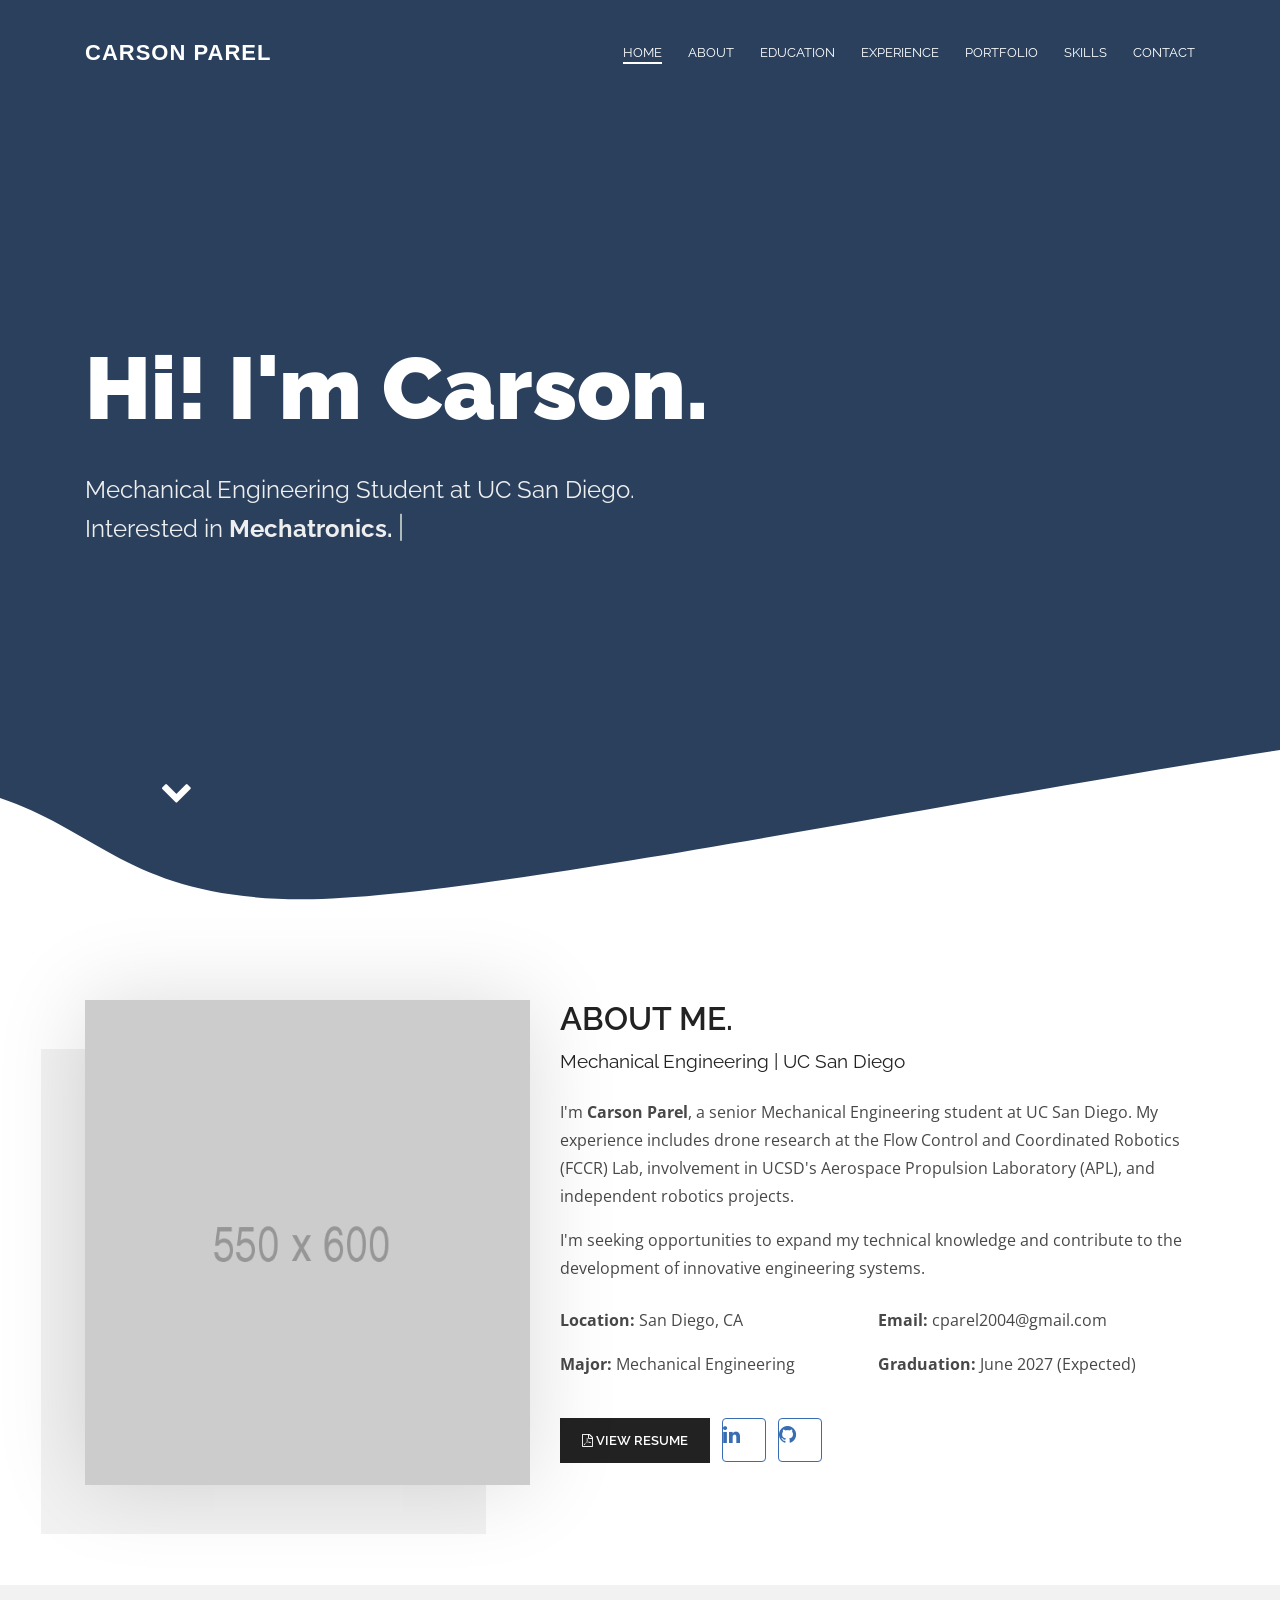
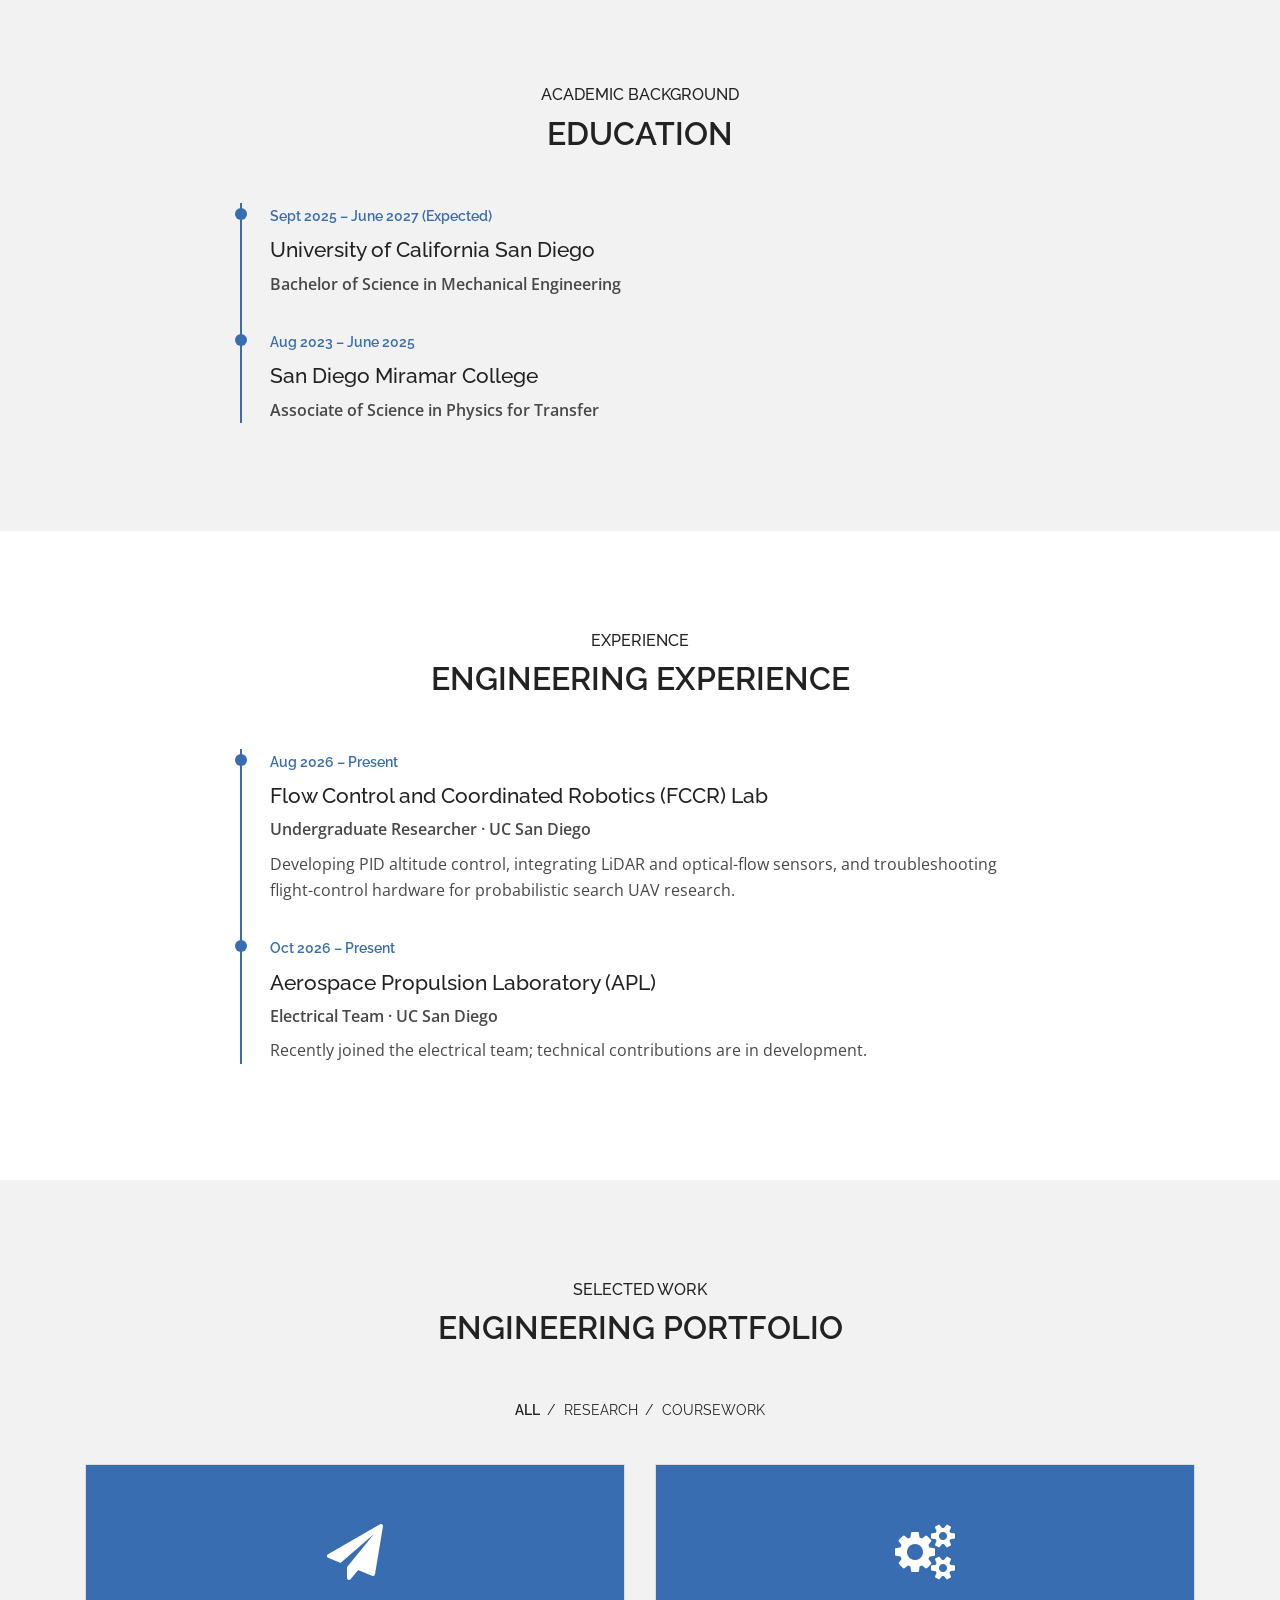
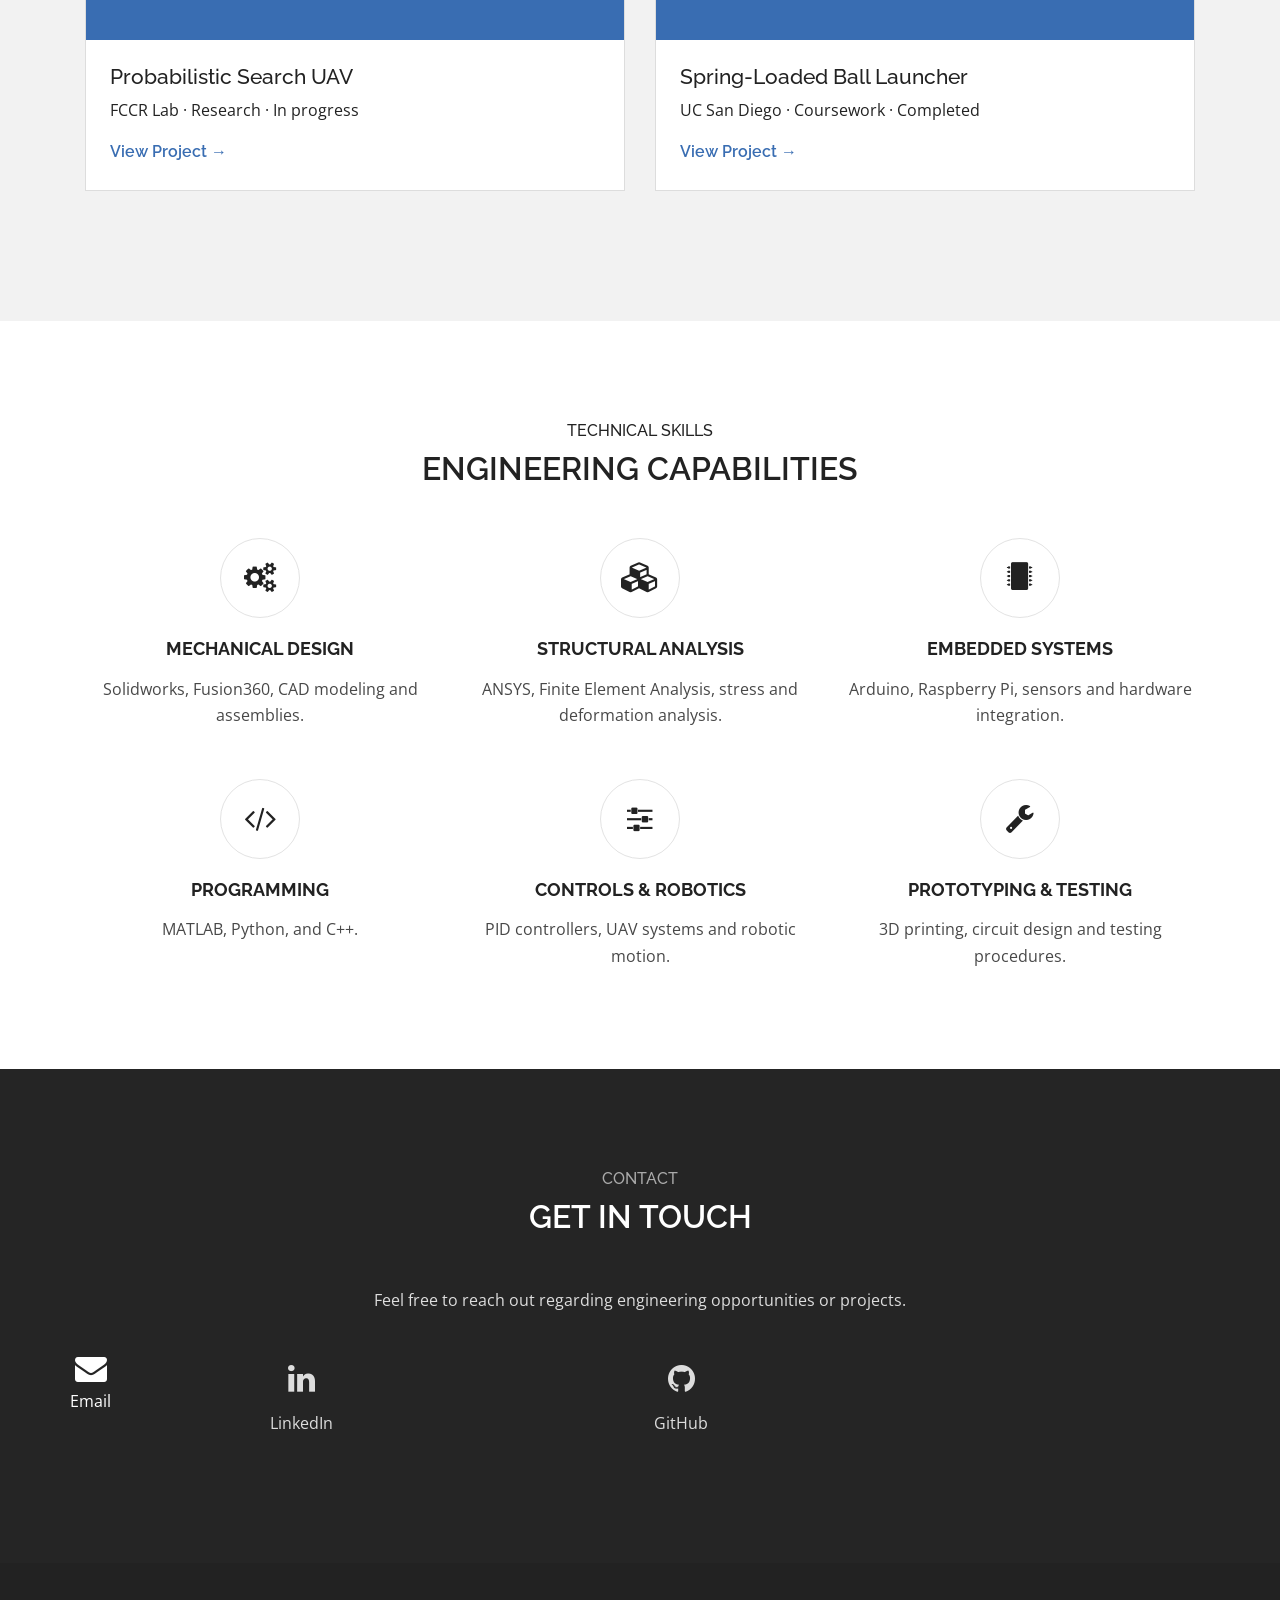
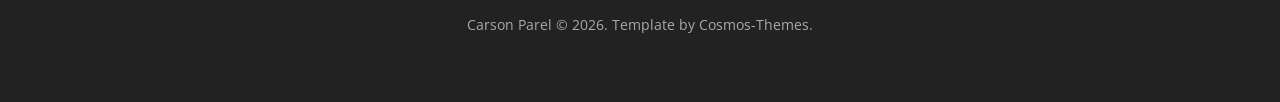
<file: index.html>
<!DOCTYPE html>
<html lang="en">
    <head>

        <meta charset="utf-8">
        <meta http-equiv="x-ua-compatible" content="ie=edge">
        <meta name="viewport" content="width=device-width, initial-scale=1.0" />
        <meta name="keywords" content="Personal, Portfolio, Creative">
        <meta name="description" content="Kalvin Portfolio Template">
        <meta name="author" content="cosmos-themes">

        <title>Carson Parel | Mechanical Engineering Portfolio</title>

        <!-- favicon -->
        <link href="images/favicon.ico" rel="icon" type="image/png">

        <!--Font Awesome css-->
        <link rel="stylesheet" href="css/font-awesome.min.css">

        <!--Bootstrap css-->
        <link rel="stylesheet" href="css/bootstrap.css">

        <!--Owl Carousel css-->
        <link rel="stylesheet" href="css/owl.carousel.min.css">
        <link rel="stylesheet" href="css/owl.theme.default.min.css">

        <!--Magnific Popup css-->
        <link rel="stylesheet" href="css/magnific-popup.css">

        <!-- Google Fonts -->
        <link href="https://fonts.googleapis.com/css?family=Raleway:200,300,400,500,600,700,800,900%7cOpen+Sans:400,600,700,800" rel="stylesheet">

        <!--Site Main Style css-->
        <link rel="stylesheet" href="css/style.css">

        <style>
            .engineering-timeline { max-width: 800px; margin: 0 auto; border-left: 2px solid #396db2; padding-left: 28px; }
            .timeline-entry { position: relative; margin-bottom: 32px; }
            .timeline-entry:last-child { margin-bottom: 0; }
            .timeline-entry:before { content: ""; position: absolute; left: -35px; top: 5px; width: 12px; height: 12px; border-radius: 50%; background: #396db2; }
            .timeline-entry h3 { font-size: 21px; margin: 8px 0; }
            .timeline-date { color: #396db2; font-size: 14px; font-weight: 600; }
            .timeline-role { font-weight: 600; margin-bottom: 8px; }
            .project-card { display: block; background: white; color: #222; margin-bottom: 30px; text-decoration: none; border: 1px solid #ddd; transition: box-shadow .2s; }
            .project-card:hover, .project-card:focus { color: #222; text-decoration: none; box-shadow: 0 5px 18px rgba(0,0,0,.12); }
            .project-cover { background: #396db2; color: white; height: 175px; display: flex; align-items: center; justify-content: center; font-size: 56px; }
            .project-caption { padding: 24px; }
            .project-caption h3 { font-size: 21px; }
            .project-caption span { color: #396db2; font-weight: 600; }
            .professional-links {display: flex; align-items: center; flex-wrap: wrap; gap: 12px; margin-top: 20px; }
            .social-btn { display: inline-block; align-items: center; justify-content: center;width: 44px; height: 44px; border: 1px solid #396db2; border-radius: 4px; color: #396db2; font-size: 20px; transition: all 0.2s ease;}
            .social-btn:hover, .social-btn:focus { background: #396db2; color: white;}
            .contact-link { display: inline-block; color: #dddddd; padding: 10px ; transition: color 0.2s ease; }
            .contact-link p {color: inherit; margin-top: 12px; }
            .contact-link:hover, .contact-link:focus { color: #7da9e5;}
        </style>
    </head>

    <body>

        <!--Preloader-->
        <div class="preloader">
            <div class="loader "></div>
        </div>
        <!--Preloader-->

        <!--Navbar Start-->
        <nav class="navbar navbar-expand-lg navbar-dark">
            <div class="container">
                <!-- LOGO -->
                <a class="navbar-brand logo" href="index.html">
                    Carson Parel
                </a>

                <button class="navbar-toggler collapsed" type="button" data-toggle="collapse" data-target="#navbarCollapse" aria-controls="navbarCollapse" aria-expanded="false" aria-label="Toggle navigation">
                    <span class="navbar-toggler-icon"></span>
                </button>

                <div class="navbar-collapse collapse" id="navbarCollapse">
                    <ul class="navbar-nav ml-auto">
                        <li class="nav-item"><a href="#" class="nav-link active" data-scroll-nav="0">Home</a></li>
                        <li class="nav-item"><a href="#" class="nav-link" data-scroll-nav="1">About</a></li>
                        <li class="nav-item"><a href="#" class="nav-link" data-scroll-nav="2">Education</a></li>
                        <li class="nav-item"><a href="#" class="nav-link" data-scroll-nav="3">Experience</a></li>
                        <li class="nav-item"><a href="#" class="nav-link" data-scroll-nav="4">Portfolio</a></li>
                        <li class="nav-item"><a href="#" class="nav-link" data-scroll-nav="5">Skills</a></li>
                        <li class="nav-item"><a href="#" class="nav-link" data-scroll-nav="6">Contact</a></li>
                    </ul>
                </div>
            </div>
        </nav>
        <!--Navbar End-->

        <!--Home Section Start-->
        <section id="home" class="banner" style="background-image: none; background-color: #396db2db;" data-scroll-index="0">
            <div class="container">
                <!--Banner Content-->
                <div class="banner-caption">
                    <h1>Hi! I'm Carson.</h1>
                    <p class="cd-headline clip mt-30">
                        <span>Mechanical Engineering Student at UC San Diego.</span><br>
                        <span class="blc">Interested in</span>
                        <span class="cd-words-wrapper">
                            <b class="is-visible">Mechatronics.</b>
                            <b>Embedded Systems.</b>
                            <b>Autonomous Robotics.</b>
                        </span>
                    </p>
                </div>
                <div class="arrow bounce">
                    <a class="fa fa-chevron-down fa-2x" href="#" data-scroll-nav="1"></a>
                </div>
            </div>
            <!--Creative Background Svg-->
            <svg id="home-svg" xmlns="http://www.w3.org/2000/svg" xmlns:xlink="http://www.w3.org/1999/xlink" x="0px" y="0px" viewBox="0 0 1400 300" preserveAspectRatio="none">
                <path class="p-curve" d="M0,96.1c109.9,67.5,145.1,201.1,329.6,202.5S1043.2,99.5,1400,0v300H0V96.1z"/>
            </svg>
        </section>
        <!--Home Section End-->

        <!--About Section Start-->
        <section class="about pt-100 pb-100" data-scroll-index="1">
            <div class="container">
                <div class="row">
                    <div class="col-lg-5 col-md-6">
                        <!--About Image-->
                        <div class="about-img">
                            <img src="images/about-img.jpg" alt="">
                        </div>
                    </div>
                    <div class="col-lg-7 col-md-6">
                        <!--About Content-->
                        <div class="about-content">
                            <div class="about-heading">
                                <h2>About Me.</h2>
                                <span>Mechanical Engineering | UC San Diego</span>
                            </div>
                            <p>
                                I'm <b>Carson Parel</b>, a senior Mechanical Engineering student at UC San Diego. 
                                My experience includes drone research at the Flow Control and Coordinated Robotics (FCCR) Lab, 
                                involvement in UCSD's Aerospace Propulsion Laboratory (APL), and independent robotics projects. 
                            </p>
                            <p>
                                I'm seeking opportunities to expand my technical knowledge and contribute to the development 
                                of innovative engineering systems. 
                            </p>
                            <!--Personal Information-->
                            <div class="row personal-info" style="margin: 24px 0; overflow-wrap: anywhere;">
                                <div class="col-md-6 pl-0">
                                    <p><strong>Location:</strong> San Diego, CA</p>
                                    <p><strong>Major:</strong> Mechanical Engineering</p>
                                </div>

                                <div class="col-md-6 pl-0">
                                    <p><strong>Email:</strong> 
                                      <a href="mailto:cparel2004@gmail.com">cparel2004@gmail.com</a></p>
                                    <p><strong>Graduation:</strong> June 2027 (Expected)</p>
                                </div>
                            </div>
                            <!--Professional Links-->
                            <div class="professional-links">
                              <a class="main-btn" href="files/Carson_Parel_Resume.pdf" target="_blank" rel="noopener noreferrer">
                                <i class="fa fa-file-pdf-o"></i> View Resume
                              </a>
                              <a class="social-btn" href="https://linkedin.com/in/carson-parel" target="_blank" rel="noopener noreferrer" aria-label="LinkedIn Profile">
                                <i class="fa fa-linkedin"></i> 
                              </a>

                              <a class="social-btn" href="https://github.com/carsonparel" target="_blank" rel="noopener noreferrer" aria-label="GitHub Profile">
                                <i class="fa fa-github"></i> 
                              </a>
                            </div>
                        </div>
                    </div>
                </div>
            </div>
        </section>
        <!--About Section End-->

        <!--Education Section Start-->
        <section id="education" class="pt-100 pb-100 bg-gray" data-scroll-index="2">
            <div class="container">
                <div class="heading text-center">
                    <h6>Academic Background</h6>
                    <h2>Education</h2>
                </div>
                <div class="engineering-timeline">
                    <div class="timeline-entry">
                        <span class="timeline-date">Sept 2025 – June 2027 (Expected)</span>
                        <h3>University of California San Diego</h3>
                        <p class="timeline-role">Bachelor of Science in Mechanical Engineering</p>
                        
                    </div>
                    <div class="timeline-entry">
                        <span class="timeline-date">Aug 2023 – June 2025</span>
                        <h3>San Diego Miramar College</h3>
                        <p class="timeline-role">Associate of Science in Physics for Transfer</p>
                        
                    </div>
                </div>
            </div>
        </section>
        <!--Education Section End-->

        <!--Experience Section Start-->
        <section id="experience" class="pt-100 pb-100" data-scroll-index="3">
            <div class="container">
                <div class="heading text-center">
                    <h6>Experience</h6>
                    <h2>Engineering Experience</h2>
                </div>
                <div class="engineering-timeline">
                    <div class="timeline-entry">
                        <span class="timeline-date">Aug 2026 – Present</span>
                        <h3>Flow Control and Coordinated Robotics (FCCR) Lab</h3>
                        <p class="timeline-role">Undergraduate Researcher · UC San Diego</p>
                        <p>Developing PID altitude control, integrating LiDAR and optical-flow sensors, and troubleshooting flight-control hardware for probabilistic search UAV research.</p>
                    </div>
                    <div class="timeline-entry">
                        <span class="timeline-date">Oct 2026 – Present</span>
                        <h3>Aerospace Propulsion Laboratory (APL)</h3>
                        <p class="timeline-role">Electrical Team · UC San Diego</p>
                        <p>Recently joined the electrical team; technical contributions are in development.</p>
                    </div>
                </div>
            </div>
        </section>
        <!--Experience Section End-->

        <!--Portfolio Section Start-->
        <section id="portfolio" class="portfolio bg-gray pt-100 pb-70" data-scroll-index="4">
            <div class="container">
                <div class="heading text-center">
                    <h6>Selected Work</h6>
                    <h2>Engineering Portfolio</h2>
                </div>
                <div class="portfolio-filter text-center">
                    <ul>
                        <li class="sel-item" data-filter="*">All</li>
                        <li data-filter=".research">Research</li>
                        <li data-filter=".coursework">Coursework</li>
                    </ul>
                </div>
                <div class="row portfolio-items">
                    <div class="col-lg-6 col-md-6 item research">
                        <a class="project-card" href="fccr.html">
                            <div class="project-cover"><i class="fa fa-paper-plane" aria-hidden="true"></i></div>
                            <div class="project-caption">
                                <h3>Probabilistic Search UAV</h3>
                                <p>FCCR Lab · Research · In progress</p>
                                <span>View Project &rarr;</span>
                            </div>
                        </a>
                    </div>
                    <div class="col-lg-6 col-md-6 item coursework">
                        <a class="project-card" href="ball-launcher.html">
                            <div class="project-cover"><i class="fa fa-cogs" aria-hidden="true"></i></div>
                            <div class="project-caption">
                                <h3>Spring-Loaded Ball Launcher</h3>
                                <p>UC San Diego · Coursework · Completed</p>
                                <span>View Project &rarr;</span>
                            </div>
                        </a>
                    </div>
                </div>
            </div>
        </section>
        <!--Portfolio Section End-->

        <!--Services Section Start-->
        <section id="skills" class="services pt-100 pb-50" data-scroll-index="5">
            <div class="container">
                <div class="row">
                    <div class="col">
                        <div class="heading text-center">
                            <h6>Technical Skills</h6>
                            <h2>Engineering Capabilities</h2>
                        </div>
                    </div>
                </div>
                <div class="row">
                    <div class="col-md-4">
                        <!--Service Item-->
                        <div class="service-item">
                            <span class="icon">
                                <i class="fa fa-gears"></i>
                            </span>
                            <h4>Mechanical Design</h4>
                            <p>Solidworks, Fusion360, CAD modeling and assemblies.</p>
                        </div>
                    </div>
                    <div class="col-md-4">
                        <!--Service Item-->
                        <div class="service-item">
                            <span class="icon">
                                <i class="fa fa-cubes"></i>
                            </span>
                            <h4>Structural Analysis</h4>
                            <p>ANSYS, Finite Element Analysis, stress and deformation analysis.</p>
                        </div>
                    </div>
                    <div class="col-md-4">
                        <!--Service Item-->
                        <div class="service-item">
                            <span class="icon">
                                <i class="fa fa-microchip"></i>
                            </span>
                            <h4>Embedded Systems</h4>
                            <p>Arduino, Raspberry Pi, sensors and hardware integration.</p>
                        </div>
                    </div>
                    <div class="col-md-4">
                        <!--Service Item-->
                        <div class="service-item">
                            <span class="icon">
                                <i class="fa fa-code"></i>
                            </span>
                            <h4>Programming</h4>
                            <p>MATLAB, Python, and C++.</p>
                        </div>
                    </div>
                    <div class="col-md-4">
                        <!--Service Item-->
                        <div class="service-item">
                            <span class="icon">
                                <i class="fa fa-sliders"></i>
                            </span>
                            <h4>Controls & Robotics</h4>
                            <p>PID controllers, UAV systems and robotic motion.</p>
                        </div>
                    </div>
                    <div class="col-md-4">
                        <!--Service Item-->
                        <div class="service-item">
                            <span class="icon">
                                <i class="fa fa-wrench"></i>
                            </span>
                            <h4>Prototyping & Testing</h4>
                            <p>3D printing, circuit design and testing procedures.</p>
                        </div>
                    </div>
                </div>
            </div>
        </section>
        <!--Services Section End-->

        <!--Contact Section Start-->
        <section id="contact" class="contact pt-100 pb-100" data-scroll-index="6" style="background: #252525; color: white">
            <div class="container">
                <div class="heading text-center">
                    <h6 style="color: #aaaaaa;">Contact</h6>
                    <h2 style="color: white;">Get In Touch</h2>
                </div>
                <p class="text-center" style="color: #dddddd;">
                    Feel free to reach out regarding engineering opportunities or projects.</p>
                </p>

            <div class="row text-center mt-40">
                <div class="col-4>
                    <a href="mailto:carsonparel@gmail.com" class="contact-link">
                    <i class="fa fa-envelope fa-2x"></i>
                    <p>Email</p>
                </a>
            </div>

            <div class="col-4">
                <a href="https://linkedin.com/in/carsonparel" target="_blank" rel="noopener noreferrer" class="contact-link">
                    <i class="fa fa-linkedin fa-2x"></i>
                    <p>LinkedIn</p>
                </a>
            </div>

            <div class="col-4">
                <a href="https://github.com/carsonparel" target="_blank" rel="noopener noreferrer" class="contact-link">
                    <i class="fa fa-github fa-2x"></i>
                    <p>GitHub</p>
                </a>
            </div>
        </div>
    </div>
</section>
<!--Contact Section End-->

        <!--Footer Start-->
        <footer class="pt-50 pb-50">
            <div class="container text-center">
                <p class="copy">Carson Parel &copy; 2026. Template by Cosmos-Themes.</p>
            </div>
        </footer>
        <!--Footer End-->

        <!--Jquery js-->
        <script src="js/jquery.min.js"></script>
        <!--Bootstrap js-->
        <script src="js/bootstrap.min.js"></script>
        <!--Stellar js-->
        <script src="js/jquery.stellar.js"></script>
        <!--Animated Headline js-->
        <script src="js/animated.headline.js"></script>
        <!--Owl Carousel js-->
        <script src="js/owl.carousel.min.js"></script>
        <!--ScrollIt js-->
        <script src="js/scrollIt.min.js"></script>
        <!--Isotope js-->
        <script src="js/isotope.pkgd.min.js"></script>
        <!--Magnific Popup js-->
        <script src="js/jquery.magnific-popup.min.js"></script>
        <!--Site Main js-->
        <script src="js/main.js"></script>

    </body>
</html>
</file>
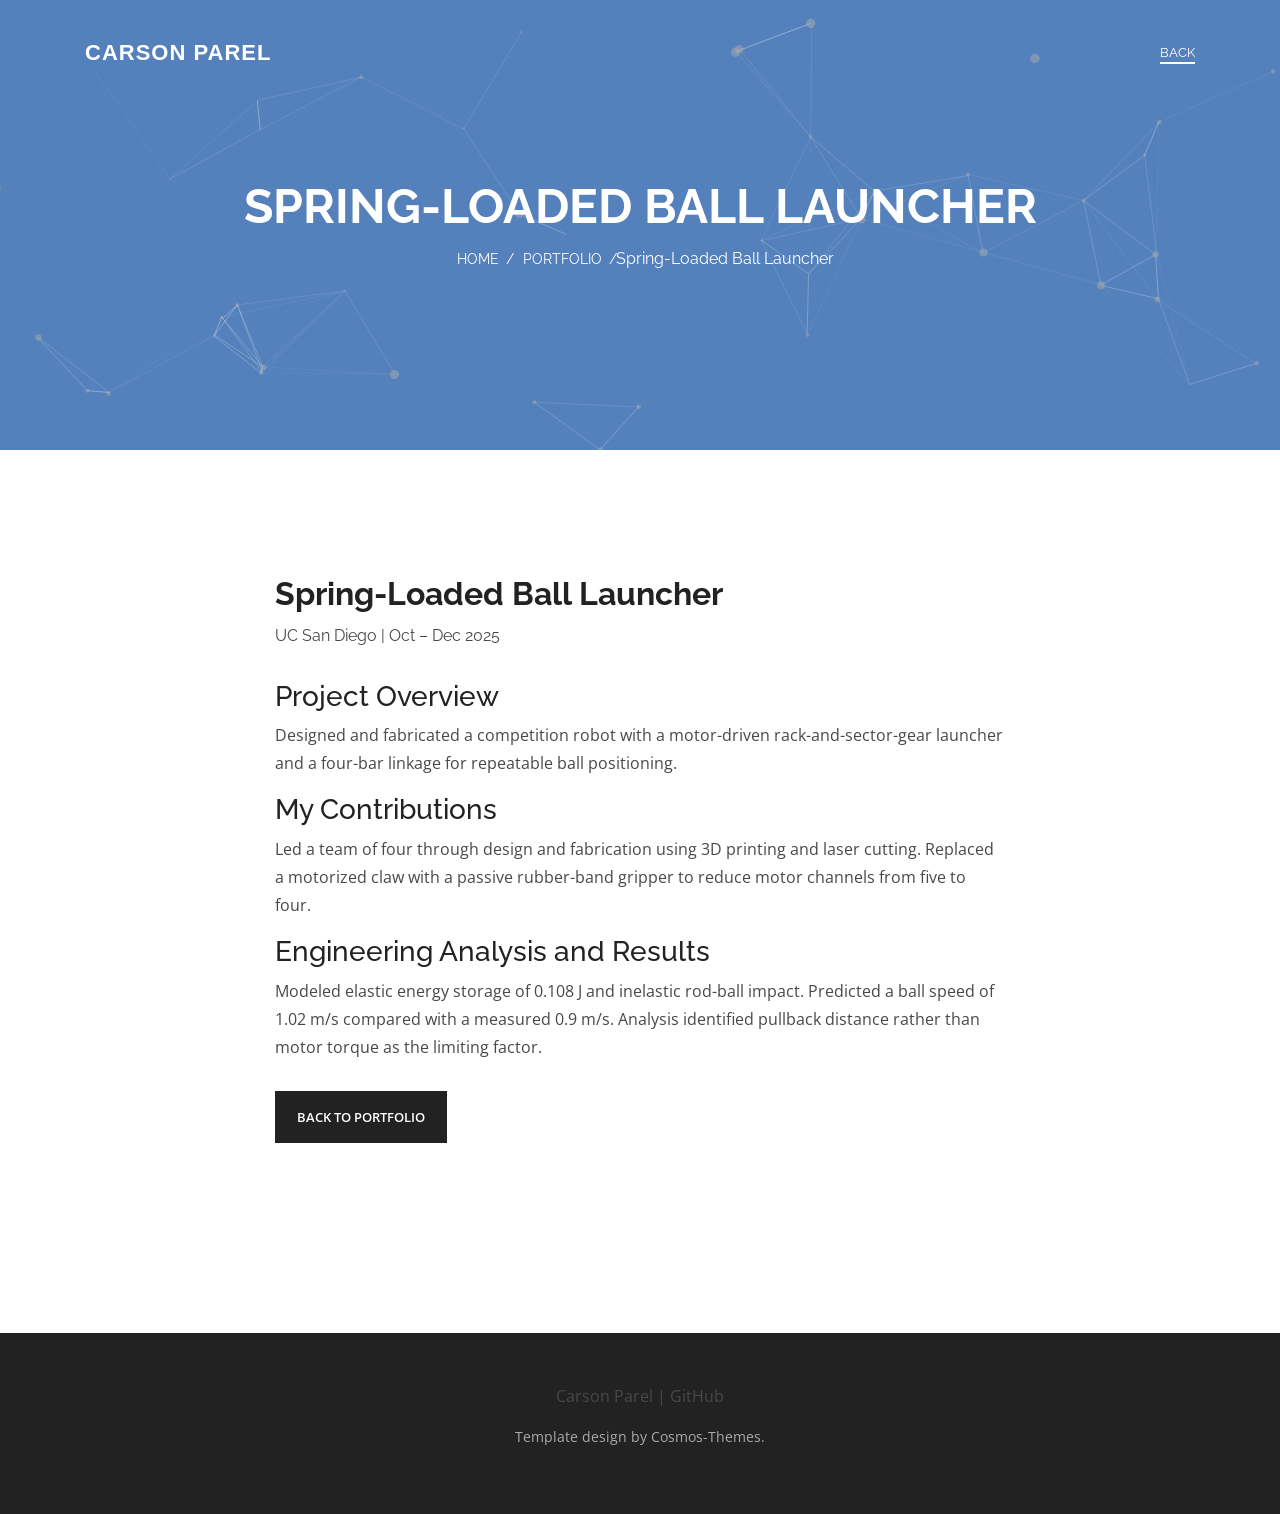
<file: ball-launcher.html>
<!DOCTYPE html>
<html lang="en">
    <head>

        <meta charset="utf-8">
        <meta http-equiv="x-ua-compatible" content="ie=edge">
        <meta name="viewport" content="width=device-width, initial-scale=1.0" />
        <meta name="keywords" content="Personal, Portfolio, Creative">
        <meta name="description" content="Kalvin Portfolio Template">
        <meta name="author" content="cosmos-themes">

        <title>Spring-Loaded Ball Launcher | Carson Parel</title>

        <!-- favicon -->
        <link href="images/favicon.ico" rel="icon" type="image/png">

        <!--Font Awesome css-->
        <link rel="stylesheet" href="css/font-awesome.min.css">

        <!--Bootstrap css-->
        <link rel="stylesheet" href="css/bootstrap.css">

        <!--Owl Carousel css-->
        <link rel="stylesheet" href="css/owl.carousel.min.css">
        <link rel="stylesheet" href="css/owl.theme.default.min.css">

        <!--Magnific Popup css-->
        <link rel="stylesheet" href="css/magnific-popup.css">

        <!-- Google Fonts -->
        <link href="https://fonts.googleapis.com/css?family=Raleway:200,300,400,500,600,700,800,900%7cOpen+Sans:400,600,700,800" rel="stylesheet">

        <!--Site Main Style css-->
        <link rel="stylesheet" href="css/style.css">

    </head>

    <body>

        <!--Preloader Start-->
        <div class="preloader">
            <div class="loader "></div>
        </div>
        <!--Preloader End-->

        <!--Navbar Start-->
        <nav class="navbar navbar-expand-lg navbar-dark">
            <div class="container">
                <!-- LOGO -->
                <a class="navbar-brand logo" href="index.html">
                    Carson Parel
                </a>

                <ul class="navbar-nav ml-auto">
                    <li class="nav-item">
                        <a href="index.html#portfolio" class="nav-link active">Back</a>
                    </li>
                </ul>
            </div>
        </nav>
        <!--Navbar End-->

        <section class="banner-blog" style="background-color: #396db2db;">
            <div id="particles-js"></div>
            <!--Banner Caption-->
            <div class="banner-caption text-center">
                <h1>Spring-Loaded Ball Launcher</h1>
                <div class="bread-crumb mt-10">
                    <a href="index.html">Home</a>
                    <a href="index.html#portfolio">Portfolio</a>
                    <span style="color: white;">Spring-Loaded Ball Launcher</span>
                </div>
            </div>
        </section>

        <section class="blog-detail pt-100 pb-100">
            <div class="container"><div class="row"><div class="col-lg-8 offset-lg-2">
                <div class="blog-heading"><h2>Spring-Loaded Ball Launcher</h2><div class="blog-meta">UC San Diego | Oct – Dec 2025</div></div>
                <div class="blog-content">
                    <h3>Project Overview</h3>
                    <p>Designed and fabricated a competition robot with a motor-driven rack-and-sector-gear launcher and a four-bar linkage for repeatable ball positioning.</p>
                    <h3>My Contributions</h3>
                    <p>Led a team of four through design and fabrication using 3D printing and laser cutting. Replaced a motorized claw with a passive rubber-band gripper to reduce motor channels from five to four.</p>
                    <h3>Engineering Analysis and Results</h3>
                    <p>Modeled elastic energy storage of 0.108 J and inelastic rod-ball impact. Predicted a ball speed of 1.02 m/s compared with a measured 0.9 m/s. Analysis identified pullback distance rather than motor torque as the limiting factor.</p>
                    <!-- Add original CAD images, calculations and test documentation here. -->
                    <p class="mt-30"><a class="main-btn" href="index.html#portfolio">Back to Portfolio</a></p>
                </div>
            </div></div></div>
        </section>

        <footer class="pt-50 pb-50">
            <div class="container text-center">
                <p>Carson Parel | <a href="https://github.com/carsonparel">GitHub</a></p>
                <p class="copy">Template design by Cosmos-Themes.</p>
            </div>
        </footer>

        <!--Jquery js-->
        <script src="js/jquery.min.js"></script>
        <!--Bootstrap js-->
        <script src="js/bootstrap.min.js"></script>
        <!--Stellar js-->
        <script src="js/jquery.stellar.js"></script>
        <!--Animated Headline js-->
        <script src="js/animated.headline.js"></script>
        <!--Owl Carousel js-->
        <script src="js/owl.carousel.min.js"></script>
        <!--ScrollIt js-->
        <script src="js/scrollIt.min.js"></script>
        <!--Isotope js-->
        <script src="js/isotope.pkgd.min.js"></script>
        <!--Magnific Popup js-->
        <script src="js/jquery.magnific-popup.min.js"></script>
        <!--Particles js-->
        <script src="js/particles.min.js"></script>
        <!--Site Main js-->
        <script src="js/main.js"></script>
        <script>
            //Particles
            particlesJS.load('particles-js', 'js/particles.json', function() {
                console.log('particles loaded');
            });
        </script>

    </body>
</html>
</file>
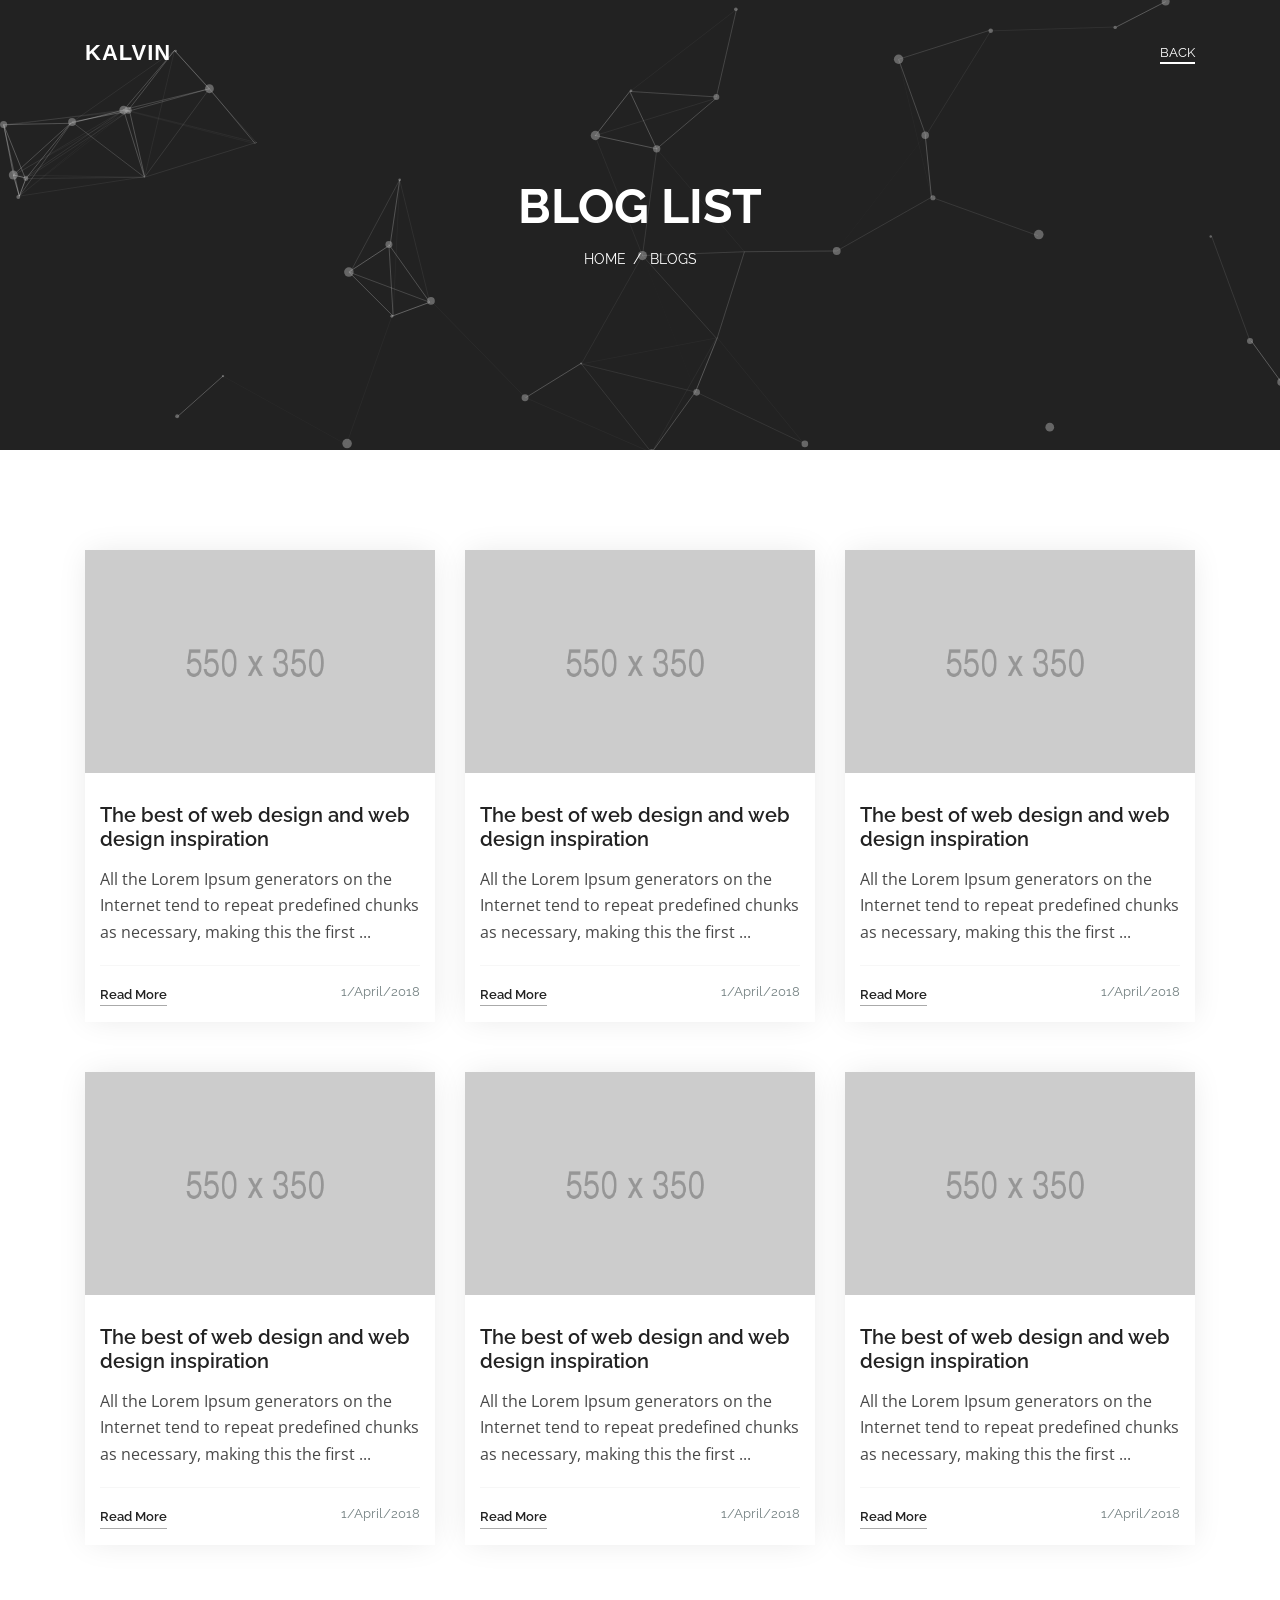
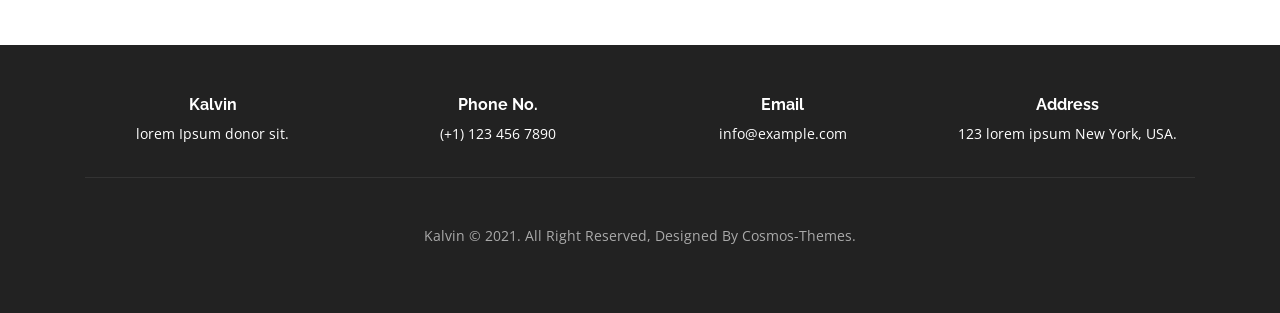
<file: blogs-page.html>
<!DOCTYPE html>
<html lang="en">
    <head>

        <meta charset="utf-8">
        <meta http-equiv="x-ua-compatible" content="ie=edge">
        <meta name="viewport" content="width=device-width, initial-scale=1.0" />
        <meta name="keywords" content="Personal, Portfolio, Creative">
        <meta name="description" content="Kalvin Portfolio Template">
        <meta name="author" content="cosmos-themes">

        <title>Kalvin - Portfolio Template</title>

        <!-- favicon -->
        <link href="images/favicon.ico" rel="icon" type="image/png">

        <!--Font Awesome css-->
        <link rel="stylesheet" href="css/font-awesome.min.css">

        <!--Bootstrap css-->
        <link rel="stylesheet" href="css/bootstrap.css">

        <!--Owl Carousel css-->
        <link rel="stylesheet" href="css/owl.carousel.min.css">
        <link rel="stylesheet" href="css/owl.theme.default.min.css">

        <!--Magnific Popup css-->
        <link rel="stylesheet" href="css/magnific-popup.css">

        <!-- Google Fonts -->
        <link href="https://fonts.googleapis.com/css?family=Raleway:200,300,400,500,600,700,800,900%7cOpen+Sans:400,600,700,800" rel="stylesheet">

        <!--Site Main Style css-->
        <link rel="stylesheet" href="css/style.css">

    </head>

    <body>

        <div class="preloader">
            <div class="loader "></div>
        </div>

        <!--Navbar Start-->
        <nav class="navbar navbar-expand-lg navbar-dark">
            <div class="container">
                <!-- LOGO -->
                <a class="navbar-brand logo" href="index.html">
                    Kalvin
                </a>

                <ul class="navbar-nav ml-auto">
                    <li class="nav-item">
                        <a href="index.html" class="nav-link active">Back</a>
                    </li>
                </ul>
            </div>
        </nav>
        <!--Navbar End-->

        <section class="banner-blog">
            <div id="particles-js"></div>
            <!--Banner Caption-->
            <div class="banner-caption text-center">
                <h1>Blog List</h1>
                <div class="bread-crumb mt-10">
                    <a href="index.html">Home</a>
                    <a href="#">Blogs</a>
                </div>
            </div>
        </section>

        <!--Blog List Section Starts-->
        <section class="blogs blog-list pt-100 pb-50" data-scroll-index="4">
            <div class="container">
                <div class="row">
                    <div class="col-lg-4 col-md-6">
                        <!--Blogs Item-->
                        <div class="blog-item">
                            <div class="blog-img">
                                <a href="single-blog.html">
                                    <img src="images/blog/img-1.jpg" alt="">
                                </a>
                            </div>
                            <div class="blog-content">
                                <h3>The best of web design and web design inspiration</h3>
                                <p>All the Lorem Ipsum generators on the Internet tend to repeat predefined chunks as necessary, making this the first ...</p>
                                <div class="blog-meta">
                                    <span class="more">
                                        <a href="single-blog.html">Read More</a>
                                    </span>
                                    <span class="date">
                                        1/April/2018
                                    </span>
                                </div>
                            </div>
                        </div>
                    </div>

                    <div class="col-lg-4 col-md-6">
                        <!--Blogs Item-->
                        <div class="blog-item">
                            <div class="blog-img">
                                <a href="single-blog.html">
                                    <img src="images/blog/img-2.jpg" alt="">
                                </a>
                            </div>
                            <div class="blog-content">
                                <h3>The best of web design and web design inspiration</h3>
                                <p>All the Lorem Ipsum generators on the Internet tend to repeat predefined chunks as necessary, making this the first ...</p>
                                <div class="blog-meta">
                                    <span class="more">
                                        <a href="single-blog.html">Read More</a>
                                    </span>
                                    <span class="date">
                                        1/April/2018
                                    </span>
                                </div>
                            </div>
                        </div>
                    </div>

                    <div class="col-lg-4 col-md-6">
                        <!--Blogs Item-->
                        <div class="blog-item">
                            <div class="blog-img">
                                <a href="single-blog.html">
                                    <img src="images/blog/img-3.jpg" alt="">
                                </a>
                            </div>
                            <div class="blog-content">
                                <h3>The best of web design and web design inspiration</h3>
                                <p>All the Lorem Ipsum generators on the Internet tend to repeat predefined chunks as necessary, making this the first ...</p>
                                <div class="blog-meta">
                                    <span class="more">
                                        <a href="single-blog.html">Read More</a>
                                    </span>
                                    <span class="date">
                                        1/April/2018
                                    </span>
                                </div>
                            </div>
                        </div>
                    </div>
                    <div class="col-lg-4 col-md-6">
                        <!--Blogs Item-->
                        <div class="blog-item">
                            <div class="blog-img">
                                <a href="single-blog.html">
                                    <img src="images/blog/img-4.jpg" alt="">
                                </a>
                            </div>
                            <div class="blog-content">
                                <h3>The best of web design and web design inspiration</h3>
                                <p>All the Lorem Ipsum generators on the Internet tend to repeat predefined chunks as necessary, making this the first ...</p>
                                <div class="blog-meta">
                                    <span class="more">
                                        <a href="single-blog.html">Read More</a>
                                    </span>
                                    <span class="date">
                                        1/April/2018
                                    </span>
                                </div>
                            </div>
                        </div>
                    </div>

                    <div class="col-lg-4 col-md-6">
                        <!--Blogs Item-->
                        <div class="blog-item">
                            <div class="blog-img">
                                <a href="single-blog.html">
                                    <img src="images/blog/img-5.jpg" alt="">
                                </a>
                            </div>
                            <div class="blog-content">
                                <h3>The best of web design and web design inspiration</h3>
                                <p>All the Lorem Ipsum generators on the Internet tend to repeat predefined chunks as necessary, making this the first ...</p>
                                <div class="blog-meta">
                                    <span class="more">
                                        <a href="single-blog.html">Read More</a>
                                    </span>
                                    <span class="date">
                                        1/April/2018
                                    </span>
                                </div>
                            </div>
                        </div>
                    </div>

                    <div class="col-lg-4 col-md-6">
                        <!--Blogs Item-->
                        <div class="blog-item">
                            <div class="blog-img">
                                <a href="single-blog.html">
                                    <img src="images/blog/img-6.jpg" alt="">
                                </a>
                            </div>
                            <div class="blog-content">
                                <h3>The best of web design and web design inspiration</h3>
                                <p>All the Lorem Ipsum generators on the Internet tend to repeat predefined chunks as necessary, making this the first ...</p>
                                <div class="blog-meta">
                                    <span class="more">
                                        <a href="single-blog.html">Read More</a>
                                    </span>
                                    <span class="date">
                                        1/April/2018
                                    </span>
                                </div>
                            </div>
                        </div>
                    </div>
                </div>
            </div>
        </section>
        <!--Blog List Section End-->

        <!--Footer Start-->
        <footer class="pt-50 pb-50">
            <div class="container">
                <div class="row text-center">
                    <div class="col-md-3 col-sm-6">
                        <!--Contant Item-->
                        <div class="contact-info">
                            <h5>Kalvin</h5>
                            <p>lorem Ipsum donor sit.</p>
                        </div>
                    </div>
                    <div class="col-md-3 col-sm-6">
                        <!--Contant Item-->
                        <div class="contact-info">
                            <h5>Phone No.</h5>
                            <p>(+1) 123 456 7890</p>
                        </div>
                    </div>
                    <div class="col-md-3 col-sm-6">
                        <!--Contant Item-->
                        <div class="contact-info">
                            <h5>Email</h5>
                            <p>info@example.com</p>
                        </div>
                    </div>
                    <div class="col-md-3 col-sm-6">
                        <!--Contant Item-->
                        <div class="contact-info">
                            <h5>Address</h5>
                            <p>123 lorem ipsum New York, USA.</p>
                        </div>
                    </div>
                </div>
                <div class="row text-center">
                    <div class="col-md-12">
                        <hr>
                        <p class="copy pt-30">
                            Kalvin &copy; 2021. All Right Reserved, Designed By Cosmos-Themes.
                        </p>
                    </div>
                </div>
            </div>
        </footer>
        <!--Footer End-->

        <!--Jquery js-->
        <script src="js/jquery.min.js"></script>
        <!--Bootstrap js-->
        <script src="js/bootstrap.min.js"></script>
        <!--Stellar js-->
        <script src="js/jquery.stellar.js"></script>
        <!--Animated Headline js-->
        <script src="js/animated.headline.js"></script>
        <!--Owl Carousel js-->
        <script src="js/owl.carousel.min.js"></script>
        <!--ScrollIt js-->
        <script src="js/scrollIt.min.js"></script>
        <!--Isotope js-->
        <script src="js/isotope.pkgd.min.js"></script>
        <!--Magnific Popup js-->
        <script src="js/jquery.magnific-popup.min.js"></script>
        <!--Particles js-->
        <script src="js/particles.min.js"></script>
        <!--Site Main js-->
        <script src="js/main.js"></script>
        <script>
            //Particles
            particlesJS.load('particles-js', 'js/particles.json', function() {
                console.log('callback - particles.js config loaded');
            });
        </script>

    </body>
</html>
</file>
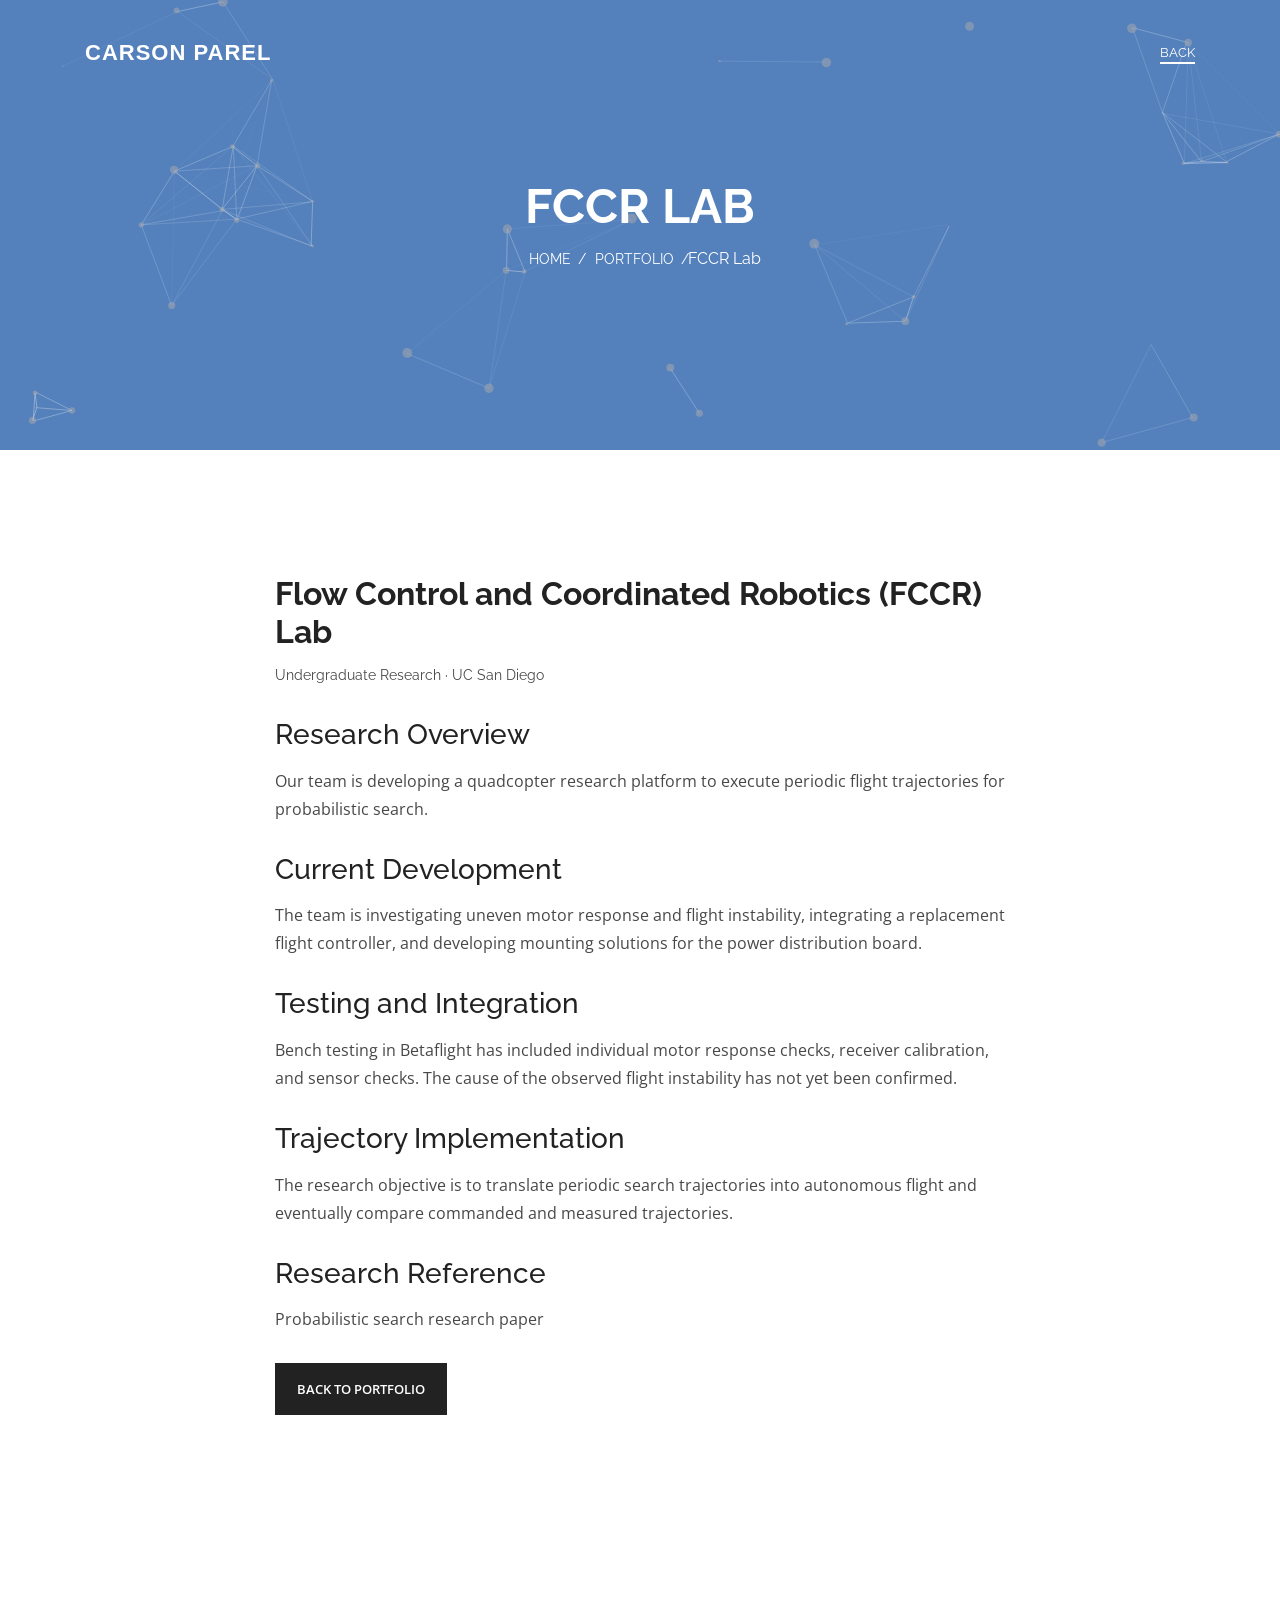
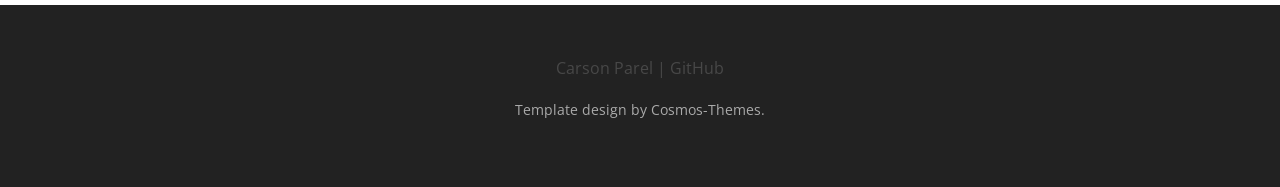
<file: fccr.html>
<!DOCTYPE html>
<html lang="en">
    <head>

        <meta charset="utf-8">
        <meta http-equiv="x-ua-compatible" content="ie=edge">
        <meta name="viewport" content="width=device-width, initial-scale=1.0" />
        <meta name="keywords" content="Personal, Portfolio, Creative">
        <meta name="description" content="Kalvin Portfolio Template">
        <meta name="author" content="cosmos-themes">

        <title>Flow Control and Coordinated Robotics (FCCR) Lab | Carson Parel</title>

        <!-- favicon -->
        <link href="images/favicon.ico" rel="icon" type="image/png">

        <!--Font Awesome css-->
        <link rel="stylesheet" href="css/font-awesome.min.css">

        <!--Bootstrap css-->
        <link rel="stylesheet" href="css/bootstrap.css">

        <!--Owl Carousel css-->
        <link rel="stylesheet" href="css/owl.carousel.min.css">
        <link rel="stylesheet" href="css/owl.theme.default.min.css">

        <!--Magnific Popup css-->
        <link rel="stylesheet" href="css/magnific-popup.css">

        <!-- Google Fonts -->
        <link href="https://fonts.googleapis.com/css?family=Raleway:200,300,400,500,600,700,800,900%7cOpen+Sans:400,600,700,800" rel="stylesheet">

        <!--Site Main Style css-->
        <link rel="stylesheet" href="css/style.css">

    </head>

    <body>

        <!--Preloader Start-->
        <div class="preloader">
            <div class="loader "></div>
        </div>
        <!--Preloader End-->

        <!--Navbar Start-->
        <nav class="navbar navbar-expand-lg navbar-dark">
            <div class="container">
                <!-- LOGO -->
                <a class="navbar-brand logo" href="index.html">
                    Carson Parel
                </a>

                <ul class="navbar-nav ml-auto">
                    <li class="nav-item">
                        <a href="index.html#portfolio" class="nav-link active">Back</a>
                    </li>
                </ul>
            </div>
        </nav>
        <!--Navbar End-->

        <section class="banner-blog" style="background-color: #396db2db;">
            <div id="particles-js"></div>
            <!--Banner Caption-->
            <div class="banner-caption text-center">
                <h1>FCCR Lab</h1>
                <div class="bread-crumb mt-10">
                    <a href="index.html">Home</a>
                    <a href="index.html#portfolio">Portfolio</a>
                    <span style="color: white;">FCCR Lab</span>
                </div>
            </div>
        </section>

        <section class="blog-detail pt-100 pb-100">
            <div class="container">
                <div class="row">
                    <!--Blog Content-->
                    <div class="col-lg-8 offset-lg-2">
                        <div class="blog-heading">
                            <h2>Flow Control and Coordinated Robotics (FCCR) Lab</h2>
                            <div class="blog-meta"><span>Undergraduate Research · UC San Diego</span></div>
                        </div>
                        <div class="blog-content">
                            <h3 class="mt-30 mb-15">Research Overview</h3>
                            <p>Our team is developing a quadcopter research platform to execute periodic flight trajectories for probabilistic search.</p>
                            <h3 class="mt-30 mb-15">Current Development</h3>
                            <p>The team is investigating uneven motor response and flight instability, integrating a replacement flight controller, and developing mounting solutions for the power distribution board.</p>
                            <h3 class="mt-30 mb-15">Testing and Integration</h3>
                            <p>Bench testing in Betaflight has included individual motor response checks, receiver calibration, and sensor checks. The cause of the observed flight instability has not yet been confirmed.</p>
                            <h3 class="mt-30 mb-15">Trajectory Implementation</h3>
                            <p>The research objective is to translate periodic search trajectories into autonomous flight and eventually compare commanded and measured trajectories.</p>
                            <h3 class="mt-30 mb-15">Research Reference</h3>
                            <p><a href="https://doi.org/10.1080/03610926.2024.2439999" target="_blank" rel="noopener noreferrer">Probabilistic search research paper</a></p>
                            <!-- Add approved photos, CAD images, code and test results here. -->
                            <p class="mt-30"><a class="main-btn" href="index.html#portfolio">Back to Portfolio</a></p>
                        </div>
                    </div>
                </div>
            </div>
        </section>

        <footer class="pt-50 pb-50">
            <div class="container text-center">
                <p>Carson Parel | <a href="https://github.com/carsonparel">GitHub</a></p>
                <p class="copy">Template design by Cosmos-Themes.</p>
            </div>
        </footer>

        <!--Jquery js-->
        <script src="js/jquery.min.js"></script>
        <!--Bootstrap js-->
        <script src="js/bootstrap.min.js"></script>
        <!--Stellar js-->
        <script src="js/jquery.stellar.js"></script>
        <!--Animated Headline js-->
        <script src="js/animated.headline.js"></script>
        <!--Owl Carousel js-->
        <script src="js/owl.carousel.min.js"></script>
        <!--ScrollIt js-->
        <script src="js/scrollIt.min.js"></script>
        <!--Isotope js-->
        <script src="js/isotope.pkgd.min.js"></script>
        <!--Magnific Popup js-->
        <script src="js/jquery.magnific-popup.min.js"></script>
        <!--Particles js-->
        <script src="js/particles.min.js"></script>
        <!--Site Main js-->
        <script src="js/main.js"></script>
        <script>
            //Particles
            particlesJS.load('particles-js', 'js/particles.json', function() {
                console.log('particles loaded');
            });
        </script>

    </body>
</html>
</file>
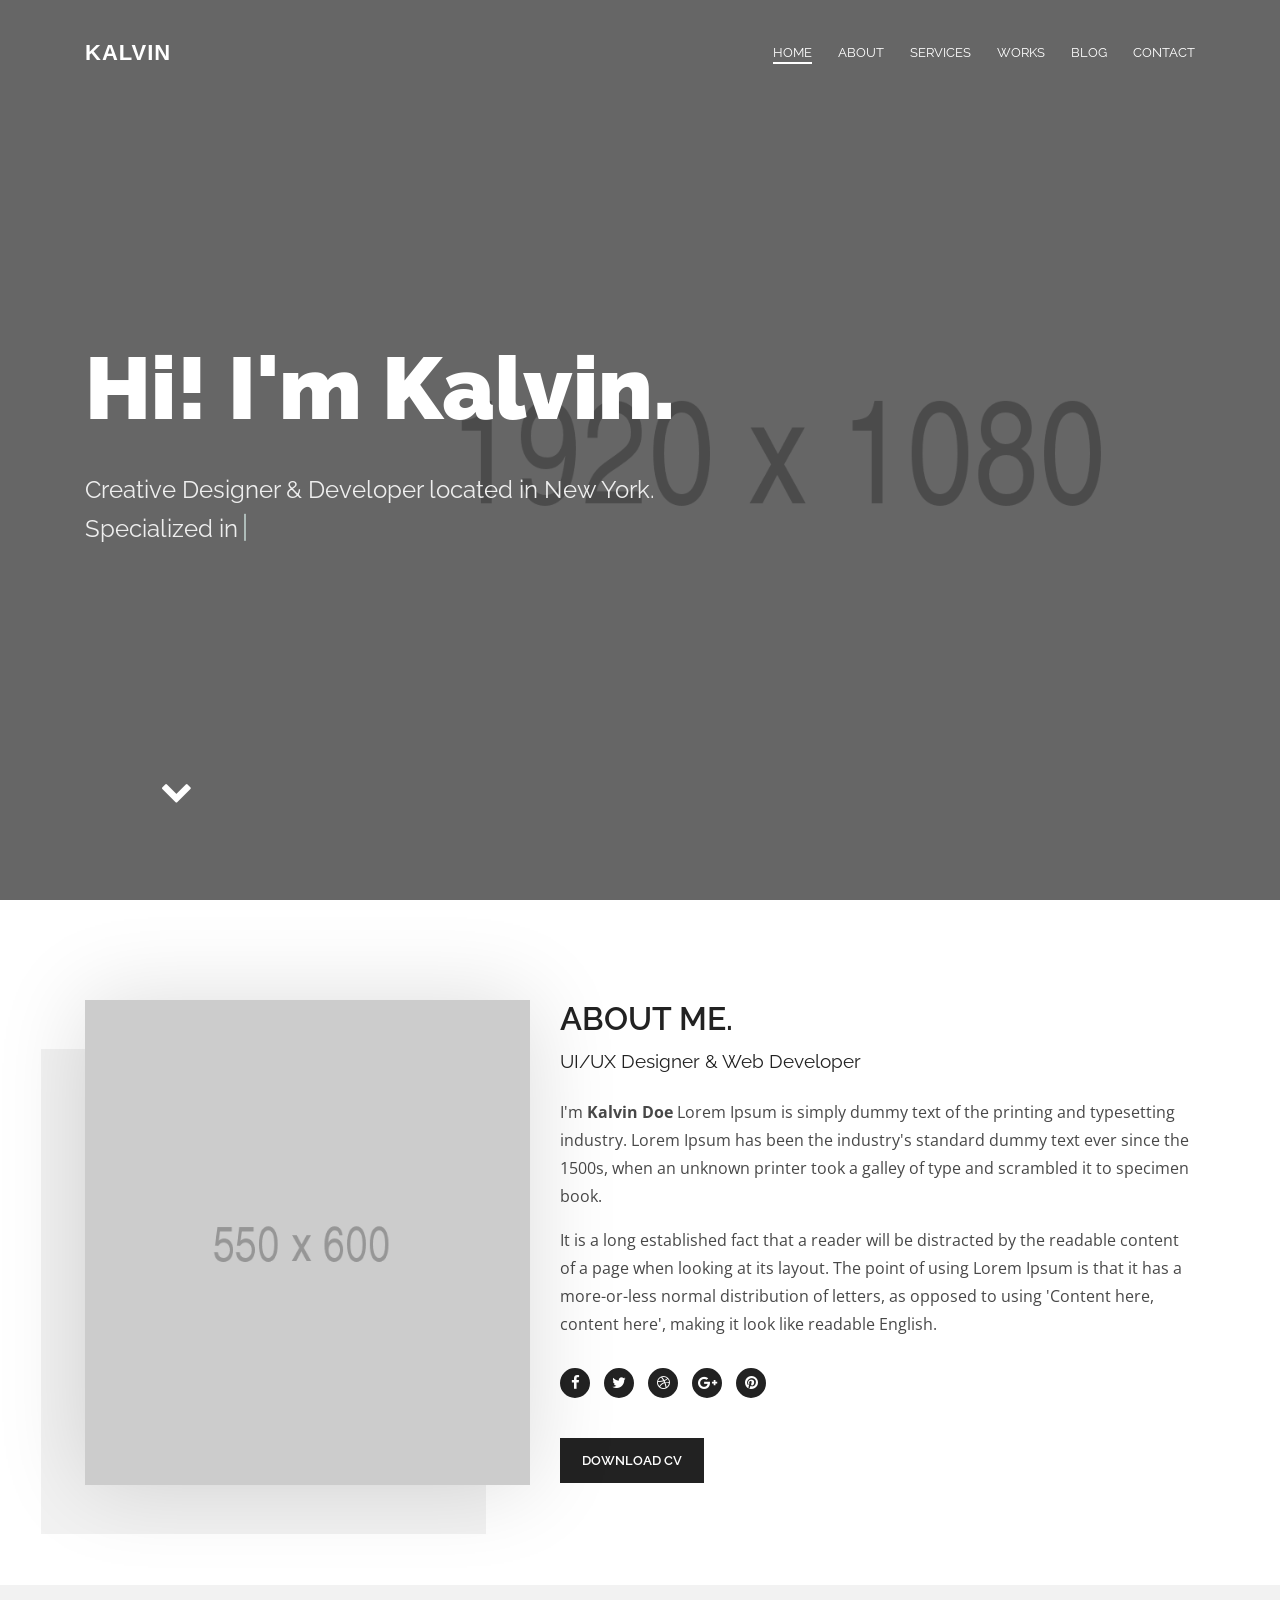
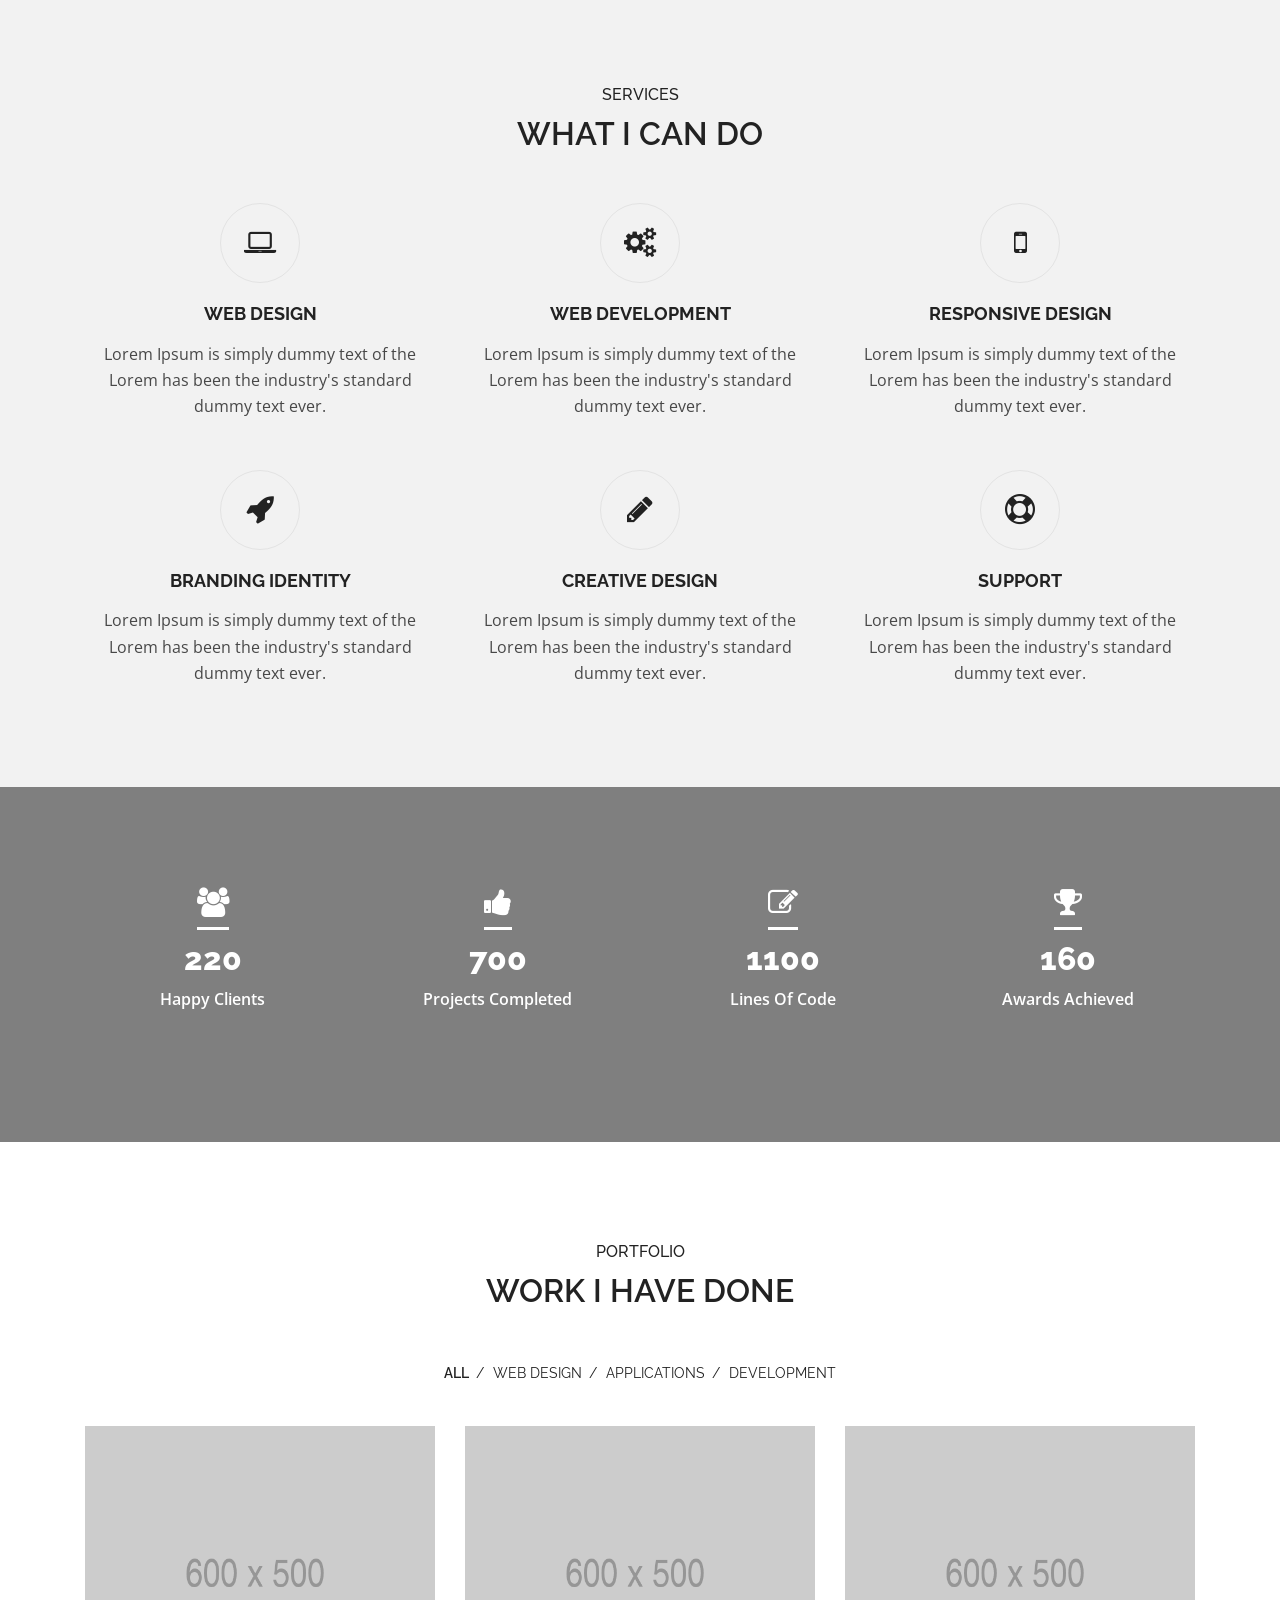
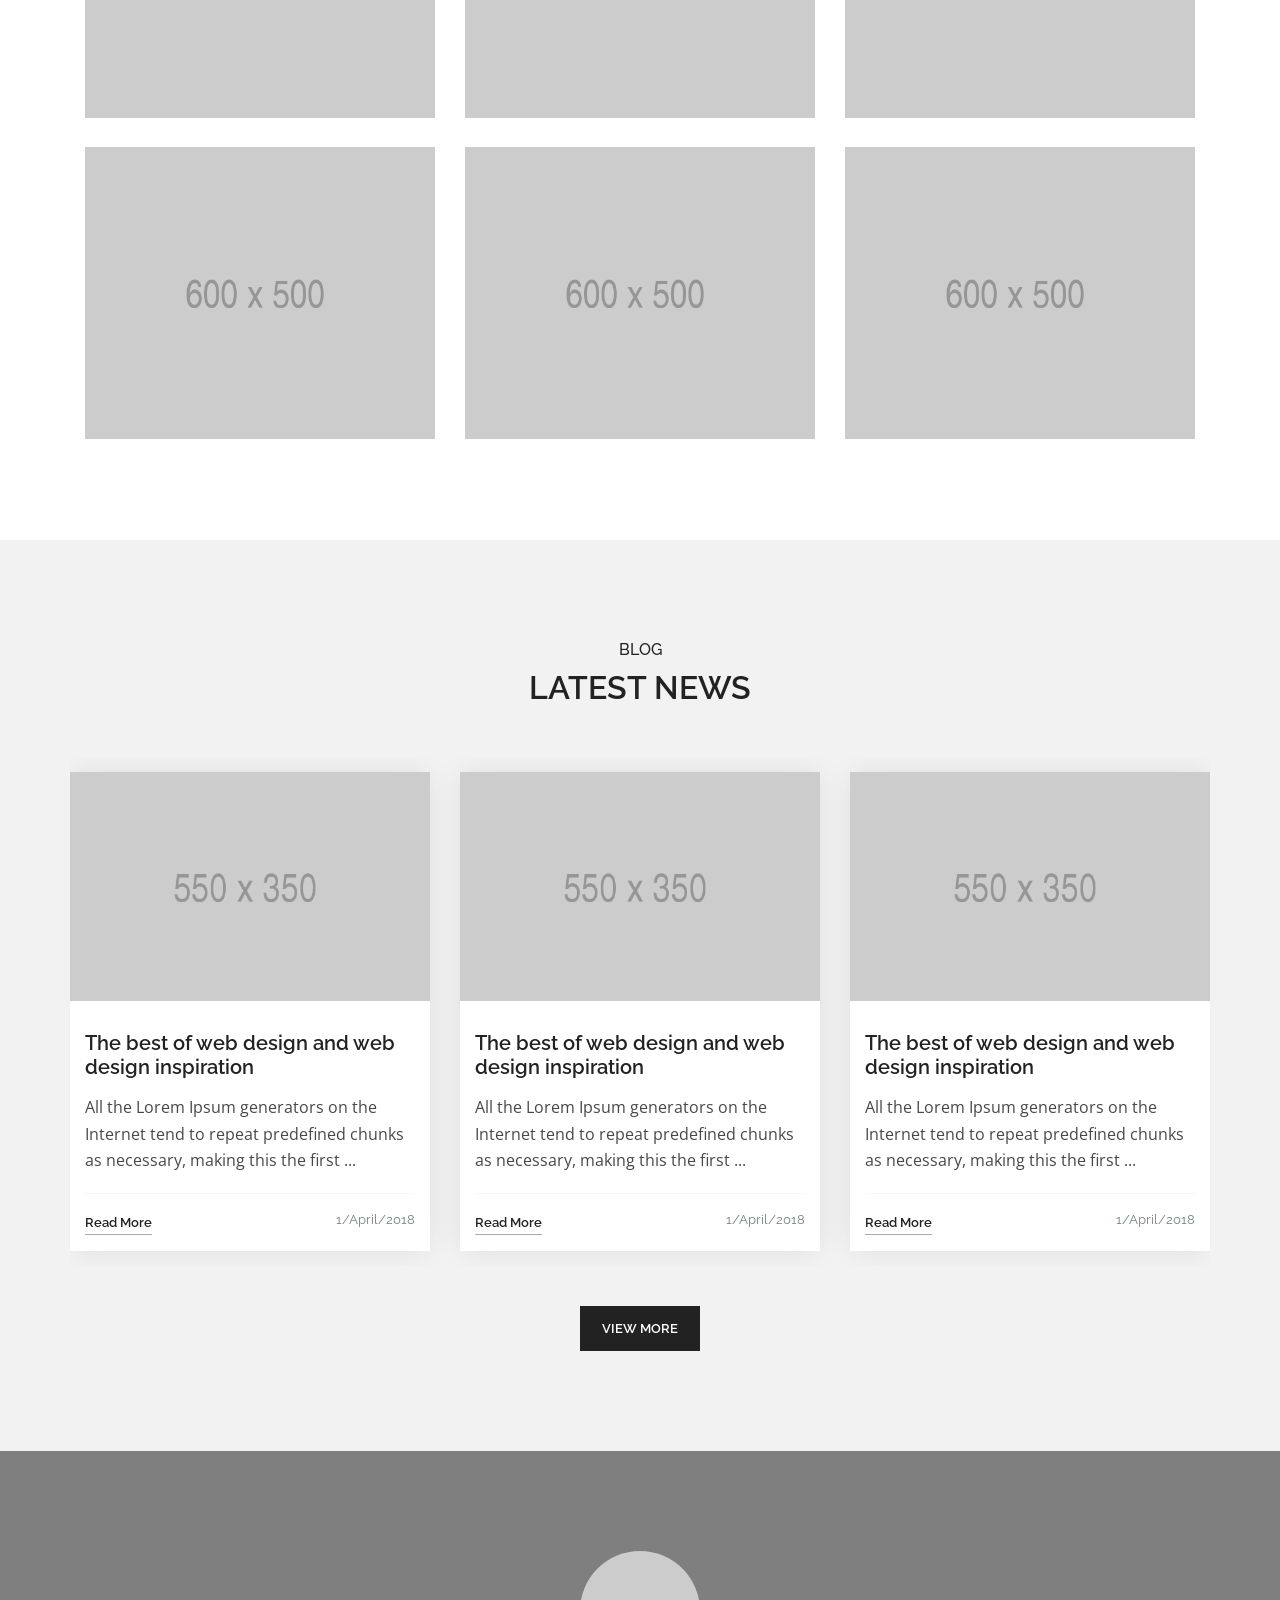
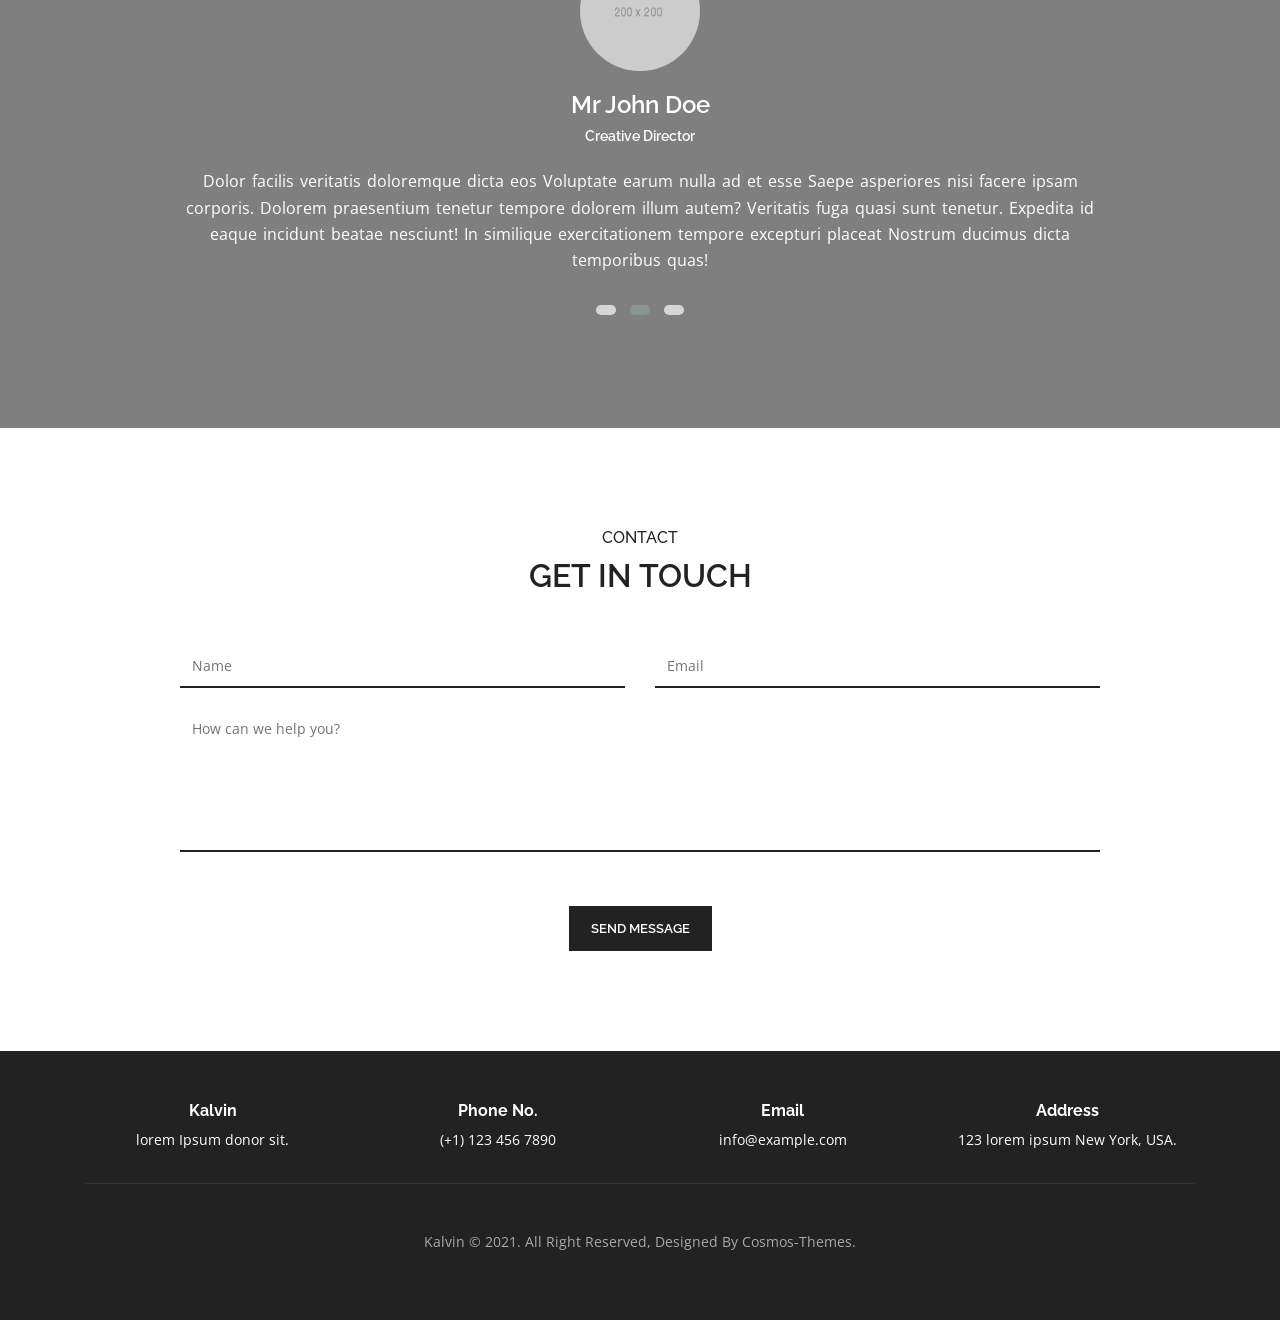
<file: index-ripples.html>
<!DOCTYPE html>
<html lang="en">
    <head>

        <meta charset="utf-8">
        <meta http-equiv="x-ua-compatible" content="ie=edge">
        <meta name="viewport" content="width=device-width, initial-scale=1.0" />
        <meta name="keywords" content="Personal, Portfolio, Creative">
        <meta name="description" content="Kalvin Portfolio Template">
        <meta name="author" content="cosmos-themes">

        <title>Kalvin - Portfolio Template</title>

        <!-- favicon -->
        <link href="images/favicon.ico" rel="icon" type="image/png">

        <!--Font Awesome css-->
        <link rel="stylesheet" href="css/font-awesome.min.css">

        <!--Bootstrap css-->
        <link rel="stylesheet" href="css/bootstrap.css">

        <!--Owl Carousel css-->
        <link rel="stylesheet" href="css/owl.carousel.min.css">
        <link rel="stylesheet" href="css/owl.theme.default.min.css">

        <!--Magnific Popup css-->
        <link rel="stylesheet" href="css/magnific-popup.css">

        <!-- Google Fonts -->
        <link href="https://fonts.googleapis.com/css?family=Raleway:200,300,400,500,600,700,800,900%7cOpen+Sans:400,600,700,800" rel="stylesheet">

        <!--Site Main Style css-->
        <link rel="stylesheet" href="css/style.css">

    </head>

    <body>

        <!--Preloader-->
        <div class="preloader">
            <div class="loader "></div>
        </div>
        <!--Preloader-->

        <!--Navbar Start-->
        <nav class="navbar navbar-expand-lg navbar-dark">
            <div class="container">
                <!-- LOGO -->
                <a class="navbar-brand logo" href="index.html">
                    Kalvin
                </a>

                <button class="navbar-toggler collapsed" type="button" data-toggle="collapse" data-target="#navbarCollapse" aria-controls="navbarCollapse" aria-expanded="false" aria-label="Toggle navigation">
                    <span class="navbar-toggler-icon"></span>
                </button>

                <div class="navbar-collapse collapse" id="navbarCollapse">
                    <ul class="navbar-nav ml-auto">
                        <!--Nav Links-->
                        <li class="nav-item">
                            <a href="#" class="nav-link active" data-scroll-nav="0" >Home</a>
                        </li>
                        <li class="nav-item">
                            <a href="#" class="nav-link" data-scroll-nav="1" >About</a>
                        </li>
                        <li class="nav-item">
                            <a href="#" class="nav-link" data-scroll-nav="2" >Services</a>
                        </li>
                        <li class="nav-item">
                            <a href="#" class="nav-link" data-scroll-nav="3">Works</a>
                        </li>
                        <li class="nav-item">
                            <a href="#" class="nav-link" data-scroll-nav="4">Blog</a>
                        </li>
                        <li class="nav-item">
                            <a href="#" class="nav-link" data-scroll-nav="5">Contact</a>
                        </li>
                    </ul>
                </div>
            </div>
        </nav>
        <!--Navbar End-->

        <!--Home Section Start-->
        <section id="home" class="banner" style="background-image: url('images/background/home-banner-bg.jpg')" data-scroll-index="0">
            <div class="container">
                <!--Banner Content-->
                <div class="banner-caption">
                    <h1>Hi! I'm Kalvin.</h1>
                    <p class="cd-headline clip mt-30">
                        <span>Creative Designer & Developer located in New York.</span><br>
                        <span class="blc">Specialized in</span>
                        <span class="cd-words-wrapper">
                            <b class="is-visible">Creating Websites.</b>
                            <b>Designing Logo.</b>
                            <b>Designing UI/UX.</b>
                        </span>
                    </p>
                </div>
                <div class="arrow bounce">
                    <a class="fa fa-chevron-down fa-2x" href="#" data-scroll-nav="1"></a>
                </div>
            </div>
        </section>
        <!--Home Section End-->

        <!--About Section Start-->
        <section class="about pt-100 pb-100" data-scroll-index="1">
            <div class="container">
                <div class="row">
                    <div class="col-lg-5 col-md-6">
                        <!--About Image-->
                        <div class="about-img">
                            <img src="images/about-img.jpg" alt="">
                        </div>
                    </div>
                    <div class="col-lg-7 col-md-6">
                        <!--About Content-->
                        <div class="about-content">
                            <div class="about-heading">
                                <h2>About Me.</h2>
                                <span>UI/UX Designer & Web Developer</span>
                            </div>
                            <p>I'm <b>Kalvin Doe</b> Lorem Ipsum is simply dummy text of the printing and typesetting industry. Lorem Ipsum has been the industry's standard dummy text ever since the 1500s, when an unknown printer took a galley of type and scrambled it to specimen book.</p>
                            <p>It is a long established fact that a reader will be distracted by the readable content of a page when looking at its layout. The point of using Lorem Ipsum is that it has a more-or-less normal distribution of letters, as opposed to using 'Content here, content here', making it look like readable English.</p>
                            <!--About Social Icons-->
                            <div class="social-icons">
                                <a href="#"><i class="fa fa-facebook"></i></a>
                                <a href="#"><i class="fa fa-twitter"></i></a>
                                <a href="#"><i class="fa fa-dribbble"></i></a>
                                <a href="#"><i class="fa fa-google-plus"></i></a>
                                <a href="#"><i class="fa fa-pinterest"></i></a>
                            </div>
                            <span class="about-button">
                                <a class="main-btn" href="#">Download CV</a>
                            </span>
                        </div>
                    </div>
                </div>
            </div>
        </section>
        <!--About Section End-->

        <!--Services Section Start-->
        <section class="services bg-gray pt-100 pb-50" data-scroll-index="2">
            <div class="container">
                <div class="row">
                    <div class="col">
                        <div class="heading text-center">
                            <h6>Services</h6>
                            <h2>What I Can Do</h2>
                        </div>
                    </div>
                </div>
                <div class="row">
                    <div class="col-md-4">
                        <!--Service Item-->
                        <div class="service-item">
                            <span class="icon">
                                <i class="fa fa-laptop"></i>
                            </span>
                            <h4>Web Design</h4>
                            <p>Lorem Ipsum is simply dummy text of the Lorem has been the industry's standard dummy text ever.</p>
                        </div>
                    </div>
                    <div class="col-md-4">
                        <!--Service Item-->
                        <div class="service-item">
                            <span class="icon">
                                <i class="fa fa-gears"></i>
                            </span>
                            <h4>Web Development</h4>
                            <p>Lorem Ipsum is simply dummy text of the Lorem has been the industry's standard dummy text ever.</p>
                        </div>
                    </div>
                    <div class="col-md-4">
                        <!--Service Item-->
                        <div class="service-item">
                            <span class="icon">
                                <i class="fa fa-mobile"></i>
                            </span>
                            <h4>Responsive Design</h4>
                            <p>Lorem Ipsum is simply dummy text of the Lorem has been the industry's standard dummy text ever.</p>
                        </div>
                    </div>
                    <div class="col-md-4">
                        <!--Service Item-->
                        <div class="service-item">
                            <span class="icon">
                                <i class="fa fa-rocket"></i>
                            </span>
                            <h4>Branding Identity</h4>
                            <p>Lorem Ipsum is simply dummy text of the Lorem has been the industry's standard dummy text ever.</p>
                        </div>
                    </div>
                    <div class="col-md-4">
                        <!--Service Item-->
                        <div class="service-item">
                            <span class="icon">
                                <i class="fa fa-pencil"></i>
                            </span>
                            <h4>Creative Design</h4>
                            <p>Lorem Ipsum is simply dummy text of the Lorem has been the industry's standard dummy text ever.</p>
                        </div>
                    </div>
                    <div class="col-md-4">
                        <!--Service Item-->
                        <div class="service-item">
                            <span class="icon">
                                <i class="fa fa-support"></i>
                            </span>
                            <h4>Support</h4>
                            <p>Lorem Ipsum is simply dummy text of the Lorem has been the industry's standard dummy text ever.</p>
                        </div>
                    </div>
                </div>
            </div>
        </section>
        <!--Services Section End-->

        <!--Stats Section Start-->
        <section class="stats pt-100 pb-100" style="background-image: url('images/background/stats-bg.jpg')">
            <div class="container">
                <div class="row">
                    <div class="col-lg-3 col-md-6">
                        <!--Stats Item-->
                        <div class="single-stat">
                            <span class="stat-icon">
                                <i class="fa fa-users" aria-hidden="true"></i>
                            </span>
                            <h2 class="counter" data-count="220">10</h2>
                            <p>Happy Clients</p>
                        </div>
                    </div>
                    <div class="col-lg-3 col-md-6">
                        <!--Stats Item-->
                        <div class="single-stat">
                            <span class="stat-icon">
                                <i class="fa fa-thumbs-up" aria-hidden="true"></i>
                            </span>
                            <h2 class="counter" data-count="700">20</h2>
                            <p>Projects Completed</p>
                        </div>
                    </div>
                    <div class="col-lg-3 col-md-6">
                        <!--Stats Item-->
                        <div class="single-stat">
                            <span class="stat-icon">
                                <i class="fa fa-edit" aria-hidden="true"></i>
                            </span>
                            <h2 class="counter" data-count="1100">10</h2>
                            <p>Lines Of Code</p>
                        </div>
                    </div>
                    <div class="col-lg-3 col-md-6">
                        <!--Stats Item-->
                        <div class="single-stat">
                            <span class="stat-icon">
                                <i class="fa fa-trophy" aria-hidden="true"></i>
                            </span>
                            <h2 class="counter" data-count="160">15</h2>
                            <p>Awards Achieved</p>
                        </div>
                    </div>
                </div>
            </div>
        </section>
        <!--Stats Section End-->


        <!--Portfolio Section Start-->
        <section class="portfolio pt-100 pb-70" data-scroll-index="3">
            <div class="container">
                <div class="row">
                    <div class="col">
                        <div class="heading text-center">
                            <h6>Portfolio</h6>
                            <h2>Work I Have Done</h2>
                        </div>
                        <div class="portfolio-filter text-center">
                            <ul>
                                <li class="sel-item" data-filter="*">All</li>
                                <li data-filter=".design">Web Design</li>
                                <li data-filter=".application">Applications</li>
                                <li data-filter=".development">Development</li>
                            </ul>
                        </div>
                    </div>
                </div>
                <div class="row portfolio-items">
                    <!--Portfolio Item-->
                    <div class="col-lg-4 col-md-6 item application">
                        <div class="item-content">
                            <img src="images/portfolio/img-1.jpg" alt="">
                            <div class="item-overlay">
                                <h6>Application</h6>
                                <div class="icons">
                                    <span class="icon link">
                                        <a href="images/portfolio/img-1.jpg">
                                            <i class="fa fa-search"></i>
                                        </a>
                                    </span>
                                </div>
                            </div>
                        </div>
                    </div>
                    <!--Portfolio Item-->
                    <div class="col-lg-4 col-md-6 item design">
                        <div class="item-content">
                            <img src="images/portfolio/img-2.jpg" alt="">
                            <div class="item-overlay">
                                <h6>Web Design</h6>
                                <div class="icons">
                                    <span class="icon link">
                                        <a href="images/portfolio/img-2.jpg">
                                            <i class="fa fa-search"></i>
                                        </a>
                                    </span>
                                </div>
                            </div>
                        </div>
                    </div>
                    <!--Portfolio Item-->
                    <div class="col-lg-4 col-md-6 item development">
                        <div class="item-content">
                            <img src="images/portfolio/img-3.jpg" alt="">
                            <div class="item-overlay">
                                <h6>Application</h6>
                                <div class="icons">
                                    <span class="icon link">
                                        <a href="images/portfolio/img-3.jpg">
                                            <i class="fa fa-search"></i>
                                        </a>
                                    </span>
                                </div>
                            </div>
                        </div>
                    </div>
                    <!--Portfolio Item-->
                    <div class="col-lg-4 col-md-6 item design development">
                        <div class="item-content">
                            <img src="images/portfolio/img-4.jpg" alt="">
                            <div class="item-overlay">
                                <h6>Development</h6>
                                <div class="icons">
                                    <span class="icon link">
                                        <a href="images/portfolio/img-4.jpg">
                                            <i class="fa fa-search"></i>
                                        </a>
                                    </span>
                                </div>
                            </div>
                        </div>
                    </div>
                    <!--Portfolio Item-->
                    <div class="col-lg-4 col-md-6 item development application">
                        <div class="item-content">
                            <img src="images/portfolio/img-5.jpg" alt="">
                            <div class="item-overlay">
                                <h6>Web Design</h6>
                                <div class="icons">
                                    <span class="icon link">
                                        <a href="images/portfolio/img-5.jpg">
                                            <i class="fa fa-search"></i>
                                        </a>
                                    </span>
                                </div>
                            </div>
                        </div>
                    </div>
                    <!--Portfolio Item-->
                    <div class="col-lg-4 col-md-6 item application development">
                        <div class="item-content">
                            <img src="images/portfolio/img-6.jpg" alt="">
                            <div class="item-overlay">
                                <h6>Web Design</h6>
                                <div class="icons">
                                    <span class="icon link">
                                        <a href="images/portfolio/img-6.jpg">
                                            <i class="fa fa-search"></i>
                                        </a>
                                    </span>
                                </div>
                            </div>
                        </div>
                    </div>
                </div>
            </div>
        </section>
        <!--Portfolio Section End-->

        <!--Blog Section Start-->
        <section class="blogs pt-100 pb-100 bg-gray" data-scroll-index="4">
            <div class="container">
                <div class="row">
                    <div class="col text-center">
                        <div class="heading text-center">
                            <h6>Blog</h6>
                            <h2>Latest News</h2>
                        </div>
                    </div>
                </div>
                <div class="row">
                    <div class="owl-carousel owl-theme">
                        <!--Blogs Item-->
                        <div class="blog-item">
                            <div class="blog-img">
                                <a href="single-blog.html">
                                    <img src="images/blog/img-1.jpg" alt="">
                                </a>
                            </div>
                            <div class="blog-content">
                                <h3>The best of web design and web design inspiration</h3>
                                <p>All the Lorem Ipsum generators on the Internet tend to repeat predefined chunks as necessary, making this the first ...</p>
                                <div class="blog-meta">
                                    <span class="more">
                                        <a href="single-blog.html">Read More</a>
                                    </span>
                                    <span class="date">
                                        1/April/2018
                                    </span>
                                </div>
                            </div>
                        </div>
                        <!--Blogs Item-->
                        <div class="blog-item">
                            <div class="blog-img">
                                <a href="single-blog.html">
                                    <img src="images/blog/img-2.jpg" alt="">
                                </a>
                            </div>
                            <div class="blog-content">
                                <h3>The best of web design and web design inspiration</h3>
                                <p>All the Lorem Ipsum generators on the Internet tend to repeat predefined chunks as necessary, making this the first ...</p>
                                <div class="blog-meta">
                                    <span class="more">
                                        <a href="single-blog.html">Read More</a>
                                    </span>
                                    <span class="date">
                                        1/April/2018
                                    </span>
                                </div>
                            </div>
                        </div>
                        <!--Blogs Item-->
                        <div class="blog-item">
                            <div class="blog-img">
                                <a href="single-blog.html">
                                    <img src="images/blog/img-3.jpg" alt="">
                                </a>
                            </div>
                            <div class="blog-content">
                                <h3>The best of web design and web design inspiration</h3>
                                <p>All the Lorem Ipsum generators on the Internet tend to repeat predefined chunks as necessary, making this the first ...</p>
                                <div class="blog-meta">
                                    <span class="more">
                                        <a href="single-blog.html">Read More</a>
                                    </span>
                                    <span class="date">
                                        1/April/2018
                                    </span>
                                </div>
                            </div>
                        </div>
                        <!--Blogs Item-->
                        <div class="blog-item">
                            <div class="blog-img">
                                <a href="single-blog.html">
                                    <img src="images/blog/img-4.jpg" alt="">
                                </a>
                            </div>
                            <div class="blog-content">
                                <h3>The best of web design and web design inspiration</h3>
                                <p>All the Lorem Ipsum generators on the Internet tend to repeat predefined chunks as necessary, making this the first ...</p>
                                <div class="blog-meta">
                                    <span class="more">
                                        <a href="single-blog.html">Read More</a>
                                    </span>
                                    <span class="date">
                                        1/April/2018
                                    </span>
                                </div>
                            </div>
                        </div>
                    </div>
                </div>
                <div class="row">
                    <div class="col text-center">
                        <div class="blog-button pt-40">
                            <a class="main-btn" href="blogs-page.html">View More</a>
                        </div>
                    </div>
                </div>
            </div>
        </section>
        <!--Blog Section End-->

        <!--Testimonials Section Start-->
        <section class="testimonials pt-100 pb-100" style="background-image: url('images/background/testimonials-bg.jpg')">
            <div class="container">
                <div class="row">
                    <div class="col-lg-10 offset-lg-1">
                        <div class="owl-carousel owl-theme text-center">
                            <!--Testimonials Item-->
                            <div class="testimonial-item">
                                <div class="author-img">
                                    <img src="images/testimonial/img-1.jpg" alt="">
                                </div>
                                <h5>Mr John Doe</h5>
                                <span>Creative Director</span>
                                <p>Dolor facilis veritatis doloremque dicta eos Voluptate earum nulla ad et esse Saepe asperiores nisi facere ipsam corporis. Dolorem praesentium tenetur tempore dolorem illum autem? Veritatis fuga quasi sunt tenetur. Expedita id eaque incidunt beatae nesciunt! In similique exercitationem tempore excepturi placeat Nostrum ducimus dicta temporibus quas!</p>
                            </div>
                            <!--Testimonials Item-->
                            <div class="testimonial-item">
                                <div class="author-img">
                                    <img src="images/testimonial/img-1.jpg" alt="">
                                </div>
                                <h5>Mr John Doe</h5>
                                <span>Creative Director</span>
                                <p>Dolor facilis veritatis doloremque dicta eos Voluptate earum nulla ad et esse Saepe asperiores nisi facere ipsam corporis. Dolorem praesentium tenetur tempore dolorem illum autem? Veritatis fuga quasi sunt tenetur. Expedita id eaque incidunt beatae nesciunt! In similique exercitationem tempore excepturi placeat Nostrum ducimus dicta temporibus quas!</p>
                            </div>
                            <!--Testimonials Item-->
                            <div class="testimonial-item">
                                <div class="author-img">
                                    <img src="images/testimonial/img-1.jpg" alt="">
                                </div>
                                <h5>Mr John Doe</h5>
                                <span>Creative Director</span>
                                <p>Dolor facilis veritatis doloremque dicta eos Voluptate earum nulla ad et esse Saepe asperiores nisi facere ipsam corporis. Dolorem praesentium tenetur tempore dolorem illum autem? Veritatis fuga quasi sunt tenetur. Expedita id eaque incidunt beatae nesciunt! In similique exercitationem tempore excepturi placeat Nostrum ducimus dicta temporibus quas!</p>
                            </div>
                        </div>
                    </div>
                </div>
            </div>
        </section>
        <!--Testimonials Section End-->

        <!--Contact Section Start-->
        <section class="contact pt-100 pb-100" data-scroll-index="5">
            <div class="container">
                <div class="row">
                    <div class="col text-center">
                        <div class="heading">
                            <h6>Contact</h6>
                            <h2>Get In Touch</h2>
                        </div>
                    </div>
                </div>
                <div class="row">
                    <div class="col-lg-10 offset-lg-1">
                        <!--Contact Form-->
                        <form id='contact-form' method='POST'><input type='hidden' name='form-name' value='contactForm' />
                            <div class="row">
                                <div class="col-md-6 form-group">
                                    <!--name-->
                                    <input type="text" class="form-control con-validate" id="contact-name" placeholder="Name" minlength=3 >
                                </div>
                                <div class="col-md-6 form-group">
                                    <!--email-->
                                    <input type="email" class="form-control con-validate" id="contact-email" placeholder="Email" >
                                </div>
                                <div class="col-md-12 form-group">
                                    <!--message box-->
                                    <textarea class="form-control con-validate" id="contact-message" placeholder="How can we help you?" rows=6 ></textarea>
                                </div>
                                <div class="col-md-12 text-center">
                                    <!--contact button-->
                                    <button id="contact-submit" class="mt-30 main-btn">
                                        Send Message
                                    </button>
                                </div>
                            </div>
                        </form>
                    </div>
                </div>
            </div>
        </section>
        <!--Contact Section End-->

        <!--Footer Start-->
        <footer class="pt-50 pb-50">
            <div class="container">
                <div class="row text-center">
                    <div class="col-md-3 col-sm-6">
                        <!--Contant Item-->
                        <div class="contact-info">
                            <h5>Kalvin</h5>
                            <p>lorem Ipsum donor sit.</p>
                        </div>
                    </div>
                    <div class="col-md-3 col-sm-6">
                        <!--Contant Item-->
                        <div class="contact-info">
                            <h5>Phone No.</h5>
                            <p>(+1) 123 456 7890</p>
                        </div>
                    </div>
                    <div class="col-md-3 col-sm-6">
                        <!--Contant Item-->
                        <div class="contact-info">
                            <h5>Email</h5>
                            <p>info@example.com</p>
                        </div>
                    </div>
                    <div class="col-md-3 col-sm-6">
                        <!--Contant Item-->
                        <div class="contact-info">
                            <h5>Address</h5>
                            <p>123 lorem ipsum New York, USA.</p>
                        </div>
                    </div>
                </div>
                <div class="row text-center">
                    <div class="col-md-12">
                        <hr>
                        <p class="copy pt-30">
                            Kalvin &copy; 2021. All Right Reserved, Designed By Cosmos-Themes.
                        </p>
                    </div>
                </div>
            </div>
        </footer>
        <!--Footer End-->

        <!--Jquery js-->
        <script src="js/jquery.min.js"></script>
        <!--Bootstrap js-->
        <script src="js/bootstrap.min.js"></script>
        <!--Stellar js-->
        <script src="js/jquery.stellar.js"></script>
        <!--Animated Headline js-->
        <script src="js/animated.headline.js"></script>
        <!--Owl Carousel js-->
        <script src="js/owl.carousel.min.js"></script>
        <!--ScrollIt js-->
        <script src="js/scrollIt.min.js"></script>
        <!--Isotope js-->
        <script src="js/isotope.pkgd.min.js"></script>
        <!--Isotope js-->
        <script src="js/jquery.ripples-min.js"></script>
        <!--Magnific Popup js-->
        <script src="js/jquery.magnific-popup.min.js"></script>
        <!--Site Main js-->
        <script src="js/main.js"></script>

        <script>
        $(function() {
            $('#home').ripples({
                resolution: 500,
                dropRadius: 20,
                perturbance: 0.04
            });
        });
        </script>

    </body>
</html>
</file>
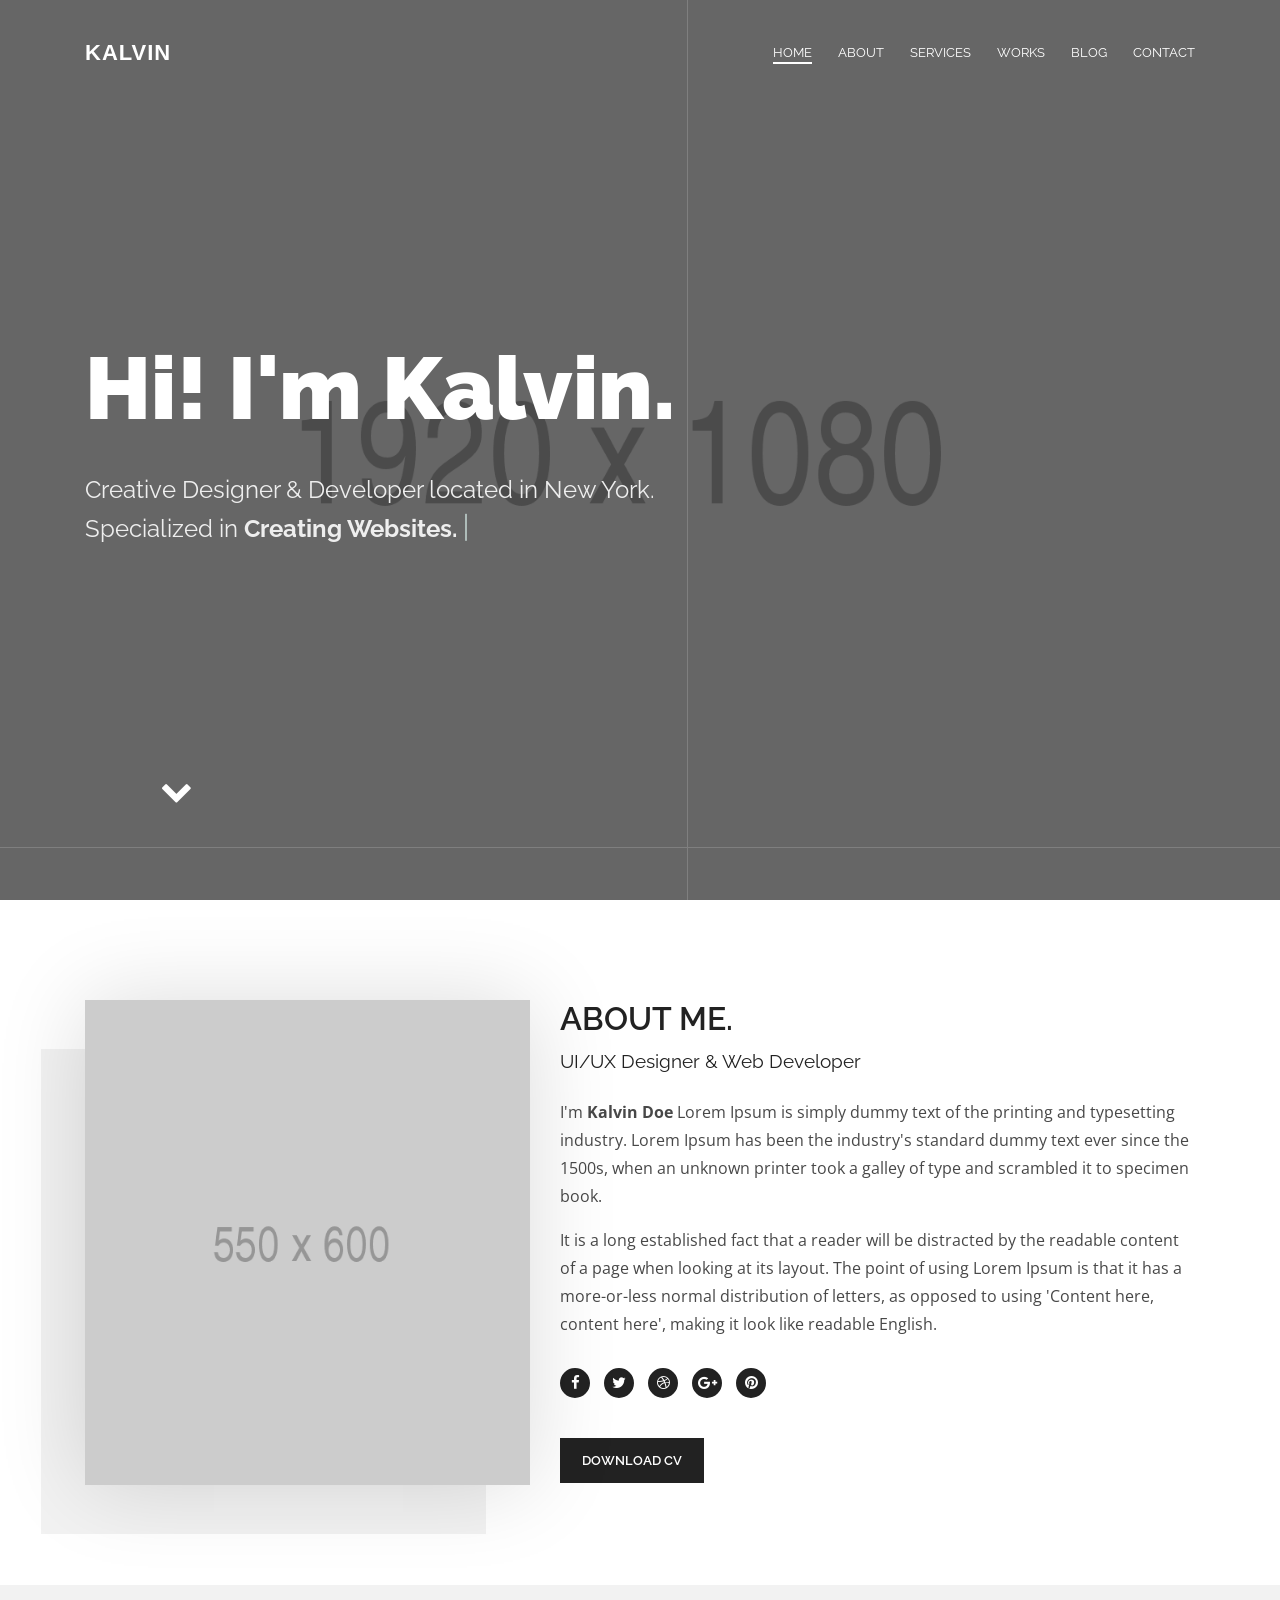
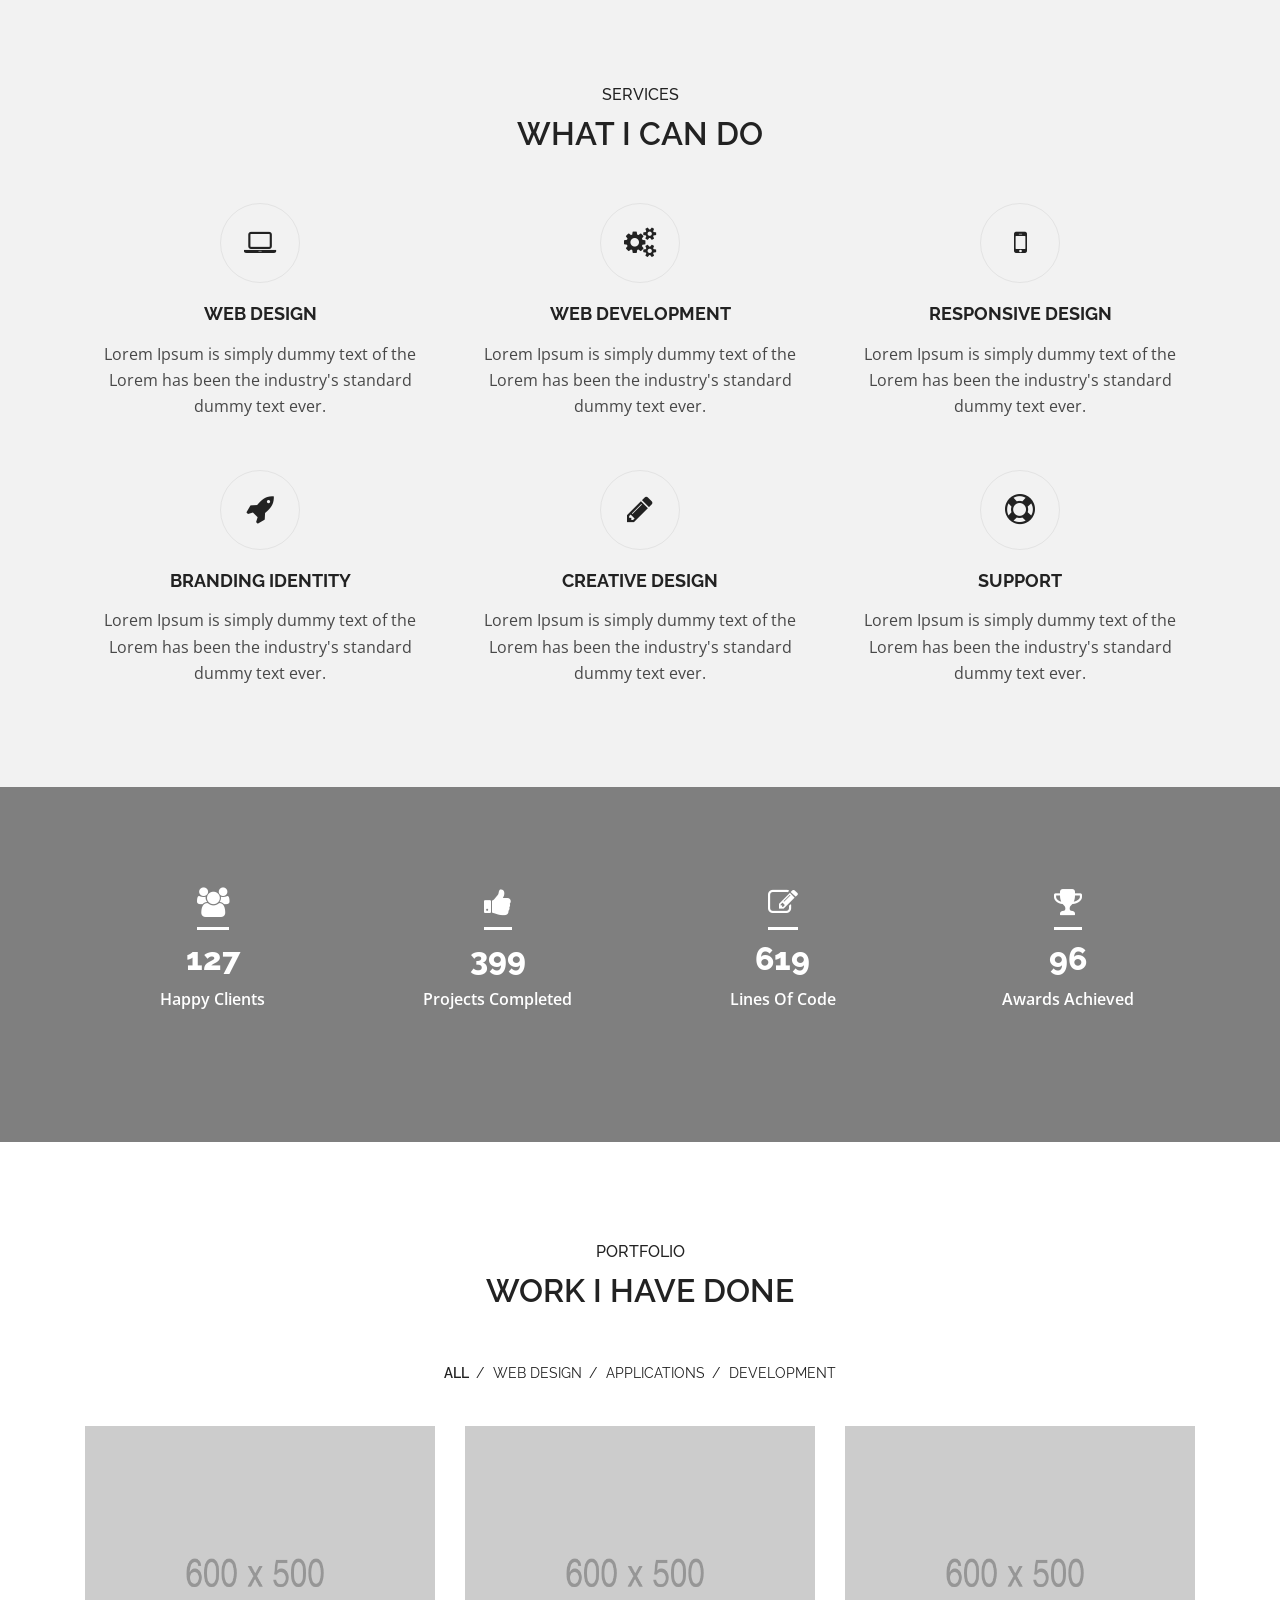
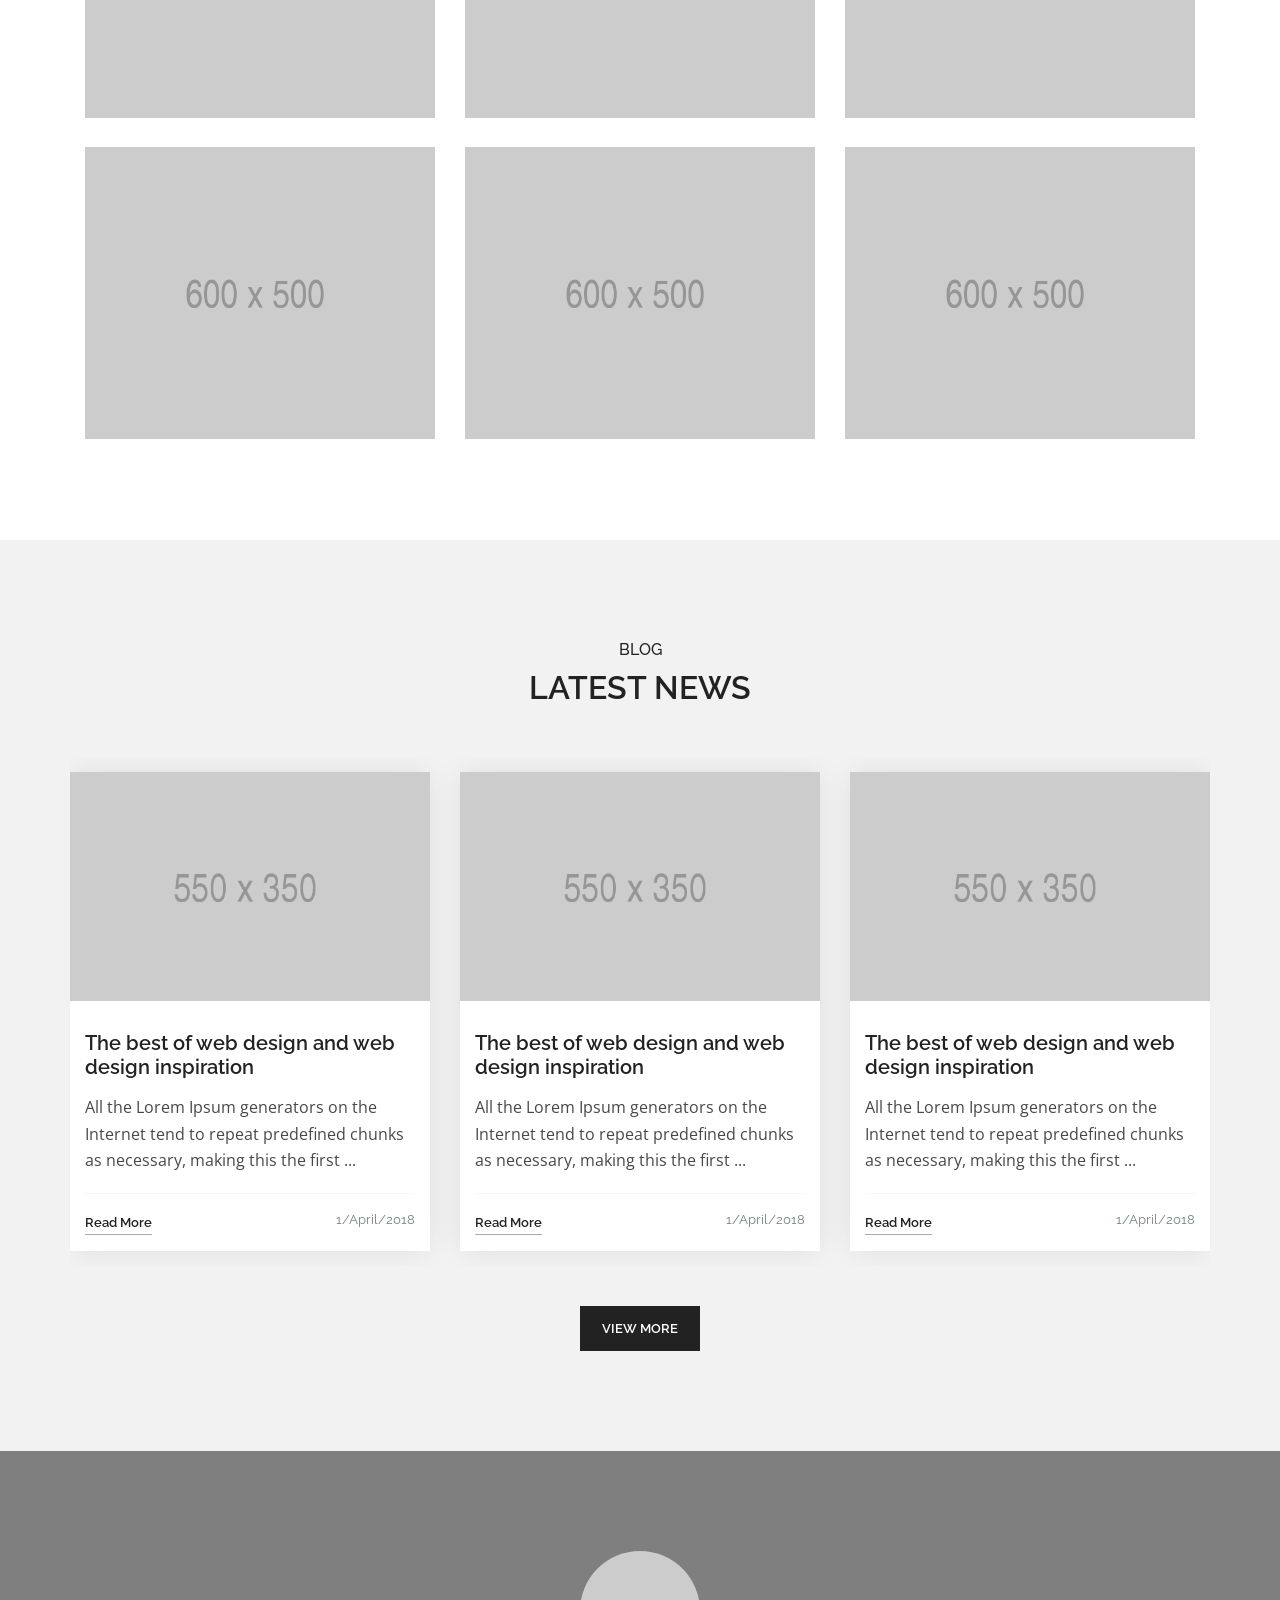
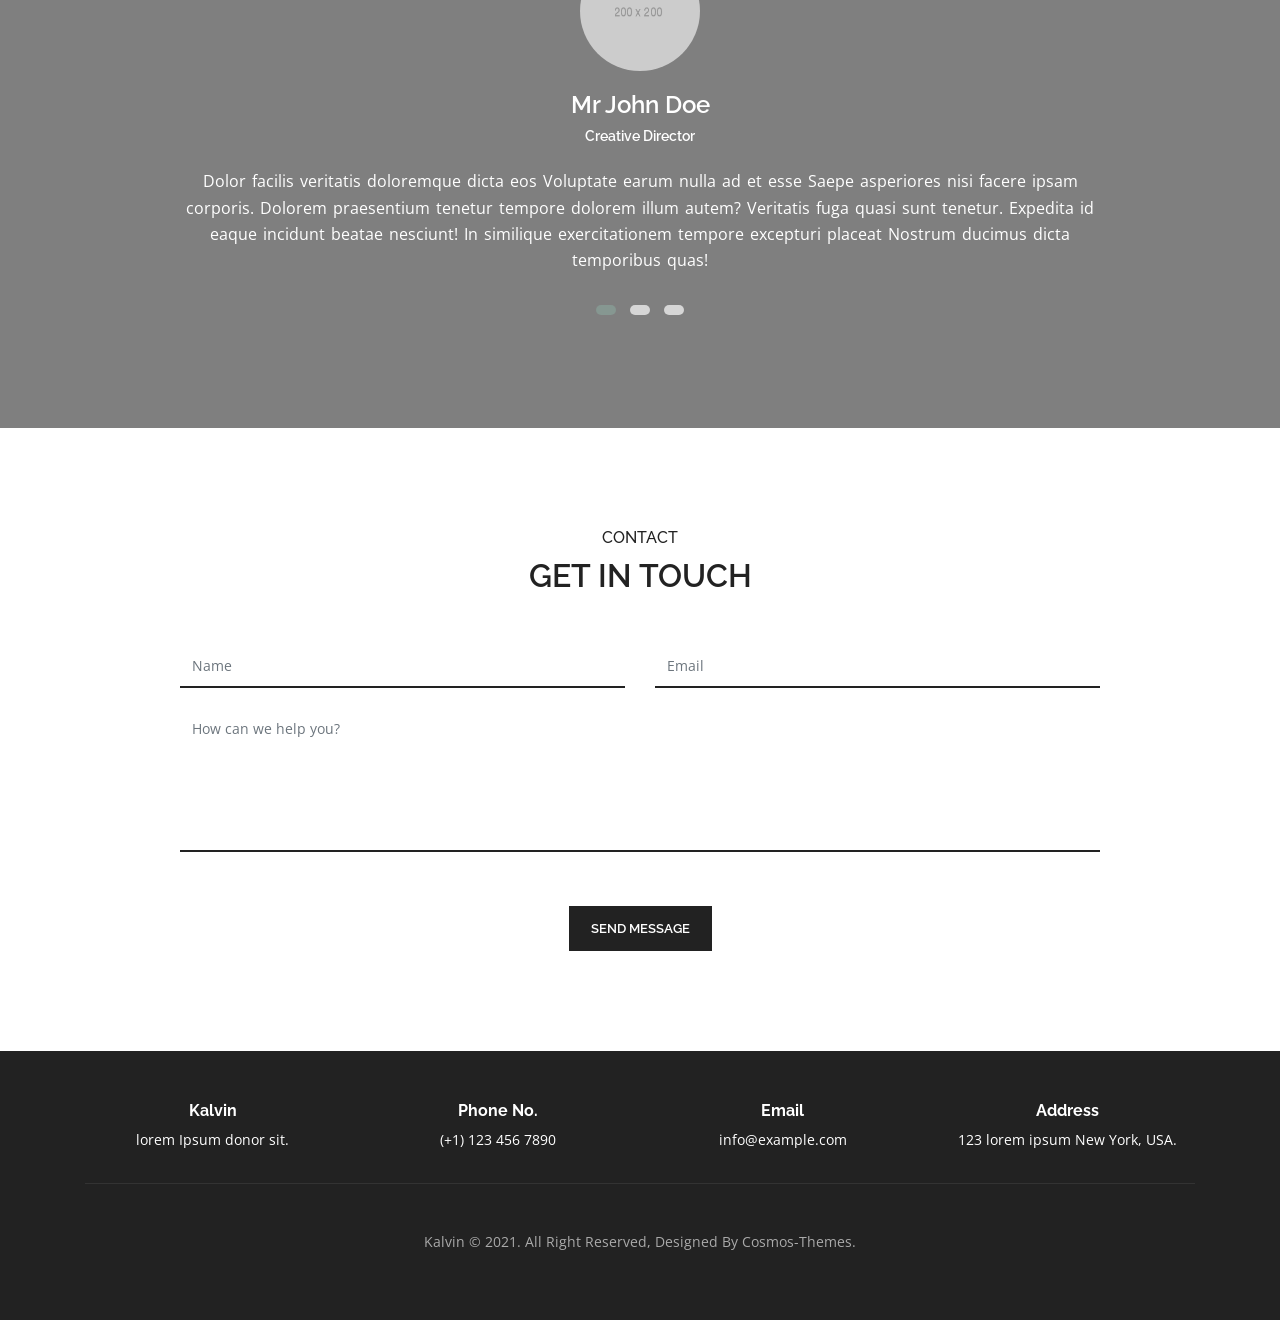
<file: index-slider.html>
<!DOCTYPE html>
<html lang="en">
    <head>

        <meta charset="utf-8">
        <meta http-equiv="x-ua-compatible" content="ie=edge">
        <meta name="viewport" content="width=device-width, initial-scale=1.0" />
        <meta name="keywords" content="Personal, Portfolio, Creative">
        <meta name="description" content="Kalvin Template">
        <meta name="author" content="cosmos-themes">

        <title>Kalvin - Portfolio Template</title>

        <!-- favicon -->
        <link href="images/favicon.ico" rel="icon" type="image/png">

        <!--Font Awesome css-->
        <link rel="stylesheet" href="css/font-awesome.min.css">

        <!--Bootstrap css-->
        <link rel="stylesheet" href="css/bootstrap.css">

        <!--Owl Carousel css-->
        <link rel="stylesheet" href="css/owl.carousel.min.css">
        <link rel="stylesheet" href="css/owl.theme.default.min.css">

        <!--Magnific Popup css-->
        <link rel="stylesheet" href="css/magnific-popup.css">

        <!-- Google Fonts -->
        <link href="https://fonts.googleapis.com/css?family=Raleway:200,300,400,500,600,700,800,900%7cOpen+Sans:400,600,700,800" rel="stylesheet">
        <!--Site Main Style css-->
        <link rel="stylesheet" href="css/style.css">

    </head>

    <body>

        <div class="preloader">
            <div class="loader "></div>
        </div>

        <!--Navbar Start-->
        <nav class="navbar navbar-expand-lg navbar-dark">
            <div class="container">
                <!-- LOGO -->
                <a class="navbar-brand logo" href="index.html">
                    Kalvin
                </a>

                <button class="navbar-toggler collapsed" type="button" data-toggle="collapse" data-target="#navbarCollapse" aria-controls="navbarCollapse" aria-expanded="false" aria-label="Toggle navigation">
                    <span class="navbar-toggler-icon"></span>
                </button>

                <div class="navbar-collapse collapse" id="navbarCollapse">
                    <ul class="navbar-nav ml-auto">
                        <li class="nav-item">
                            <a href="#" class="nav-link active" data-scroll-nav="0" >Home</a>
                        </li>
                        <li class="nav-item">
                            <a href="#" class="nav-link" data-scroll-nav="1" >About</a>
                        </li>
                        <li class="nav-item">
                            <a href="#" class="nav-link" data-scroll-nav="2" >Services</a>
                        </li>
                        <li class="nav-item">
                            <a href="#" class="nav-link" data-scroll-nav="3">Works</a>
                        </li>
                        <li class="nav-item">
                            <a href="#" class="nav-link" data-scroll-nav="4">Blog</a>
                        </li>
                        <li class="nav-item">
                            <a href="#" class="nav-link" data-scroll-nav="5">Contact</a>
                        </li>
                    </ul>
                </div>
            </div>
        </nav>
        <!--Navbar End-->

        <!--Home Section Start-->
        <section id="home" class="banner" data-scroll-index="0">
            <!--Slider Start-->
            <div class="banner-slider">
                <div id="slides">
                    <div class="slides-container">
                        <!--Slide 1-->
                        <img src="images/slider/img-1.jpg" alt="">
                        <!--Slide 2-->
                        <img src="images/slider/img-2.jpg" alt="">
                    </div>
                </div>
            </div>
            <!--Slider End-->
            <div class="container">
                <!--Banner Content-->
                <div class="banner-caption">
                    <h1>Hi! I'm Kalvin.</h1>
                    <p class="cd-headline clip mt-30">
                        <span>Creative Designer & Developer located in New York.</span><br>
                        <span class="blc">Specialized in</span>
                        <span class="cd-words-wrapper">
                            <b class="is-visible">Creating Websites.</b>
                            <b>Designing Logo.</b>
                            <b>Designing UI/UX.</b>
                        </span>
                    </p>
                </div>
                <div class="arrow bounce">
                    <a class="fa fa-chevron-down fa-2x" href="#" data-scroll-nav="1"></a>
                </div>
            </div>
        </section>
        <!--Home Section End-->

        <!--About Section Start-->
        <section class="about pt-100 pb-100" data-scroll-index="1">
            <div class="container">
                <div class="row">
                    <div class="col-lg-5 col-md-6">
                        <!--About Image-->
                        <div class="about-img">
                            <img src="images/about-img.jpg" alt="">
                        </div>
                    </div>
                    <div class="col-lg-7 col-md-6">
                        <!--About Content-->
                        <div class="about-content">
                            <div class="about-heading">
                                <h2>About Me.</h2>
                                <span>UI/UX Designer & Web Developer</span>
                            </div>
                            <p>I'm <b>Kalvin Doe</b> Lorem Ipsum is simply dummy text of the printing and typesetting industry. Lorem Ipsum has been the industry's standard dummy text ever since the 1500s, when an unknown printer took a galley of type and scrambled it to specimen book.</p>
                            <p>It is a long established fact that a reader will be distracted by the readable content of a page when looking at its layout. The point of using Lorem Ipsum is that it has a more-or-less normal distribution of letters, as opposed to using 'Content here, content here', making it look like readable English.</p>
                            <!--About Social Icons-->
                            <div class="social-icons">
                                <a href="#"><i class="fa fa-facebook"></i></a>
                                <a href="#"><i class="fa fa-twitter"></i></a>
                                <a href="#"><i class="fa fa-dribbble"></i></a>
                                <a href="#"><i class="fa fa-google-plus"></i></a>
                                <a href="#"><i class="fa fa-pinterest"></i></a>
                            </div>
                            <span class="about-button">
                                <a class="main-btn" href="#">Download CV</a>
                            </span>
                        </div>
                    </div>
                </div>
            </div>
        </section>
        <!--About Section End-->

        <!--Services Section Start-->
        <section class="services bg-gray pt-100 pb-50" data-scroll-index="2">
            <div class="container">
                <div class="row">
                    <div class="col">
                        <div class="heading text-center">
                            <h6>Services</h6>
                            <h2>What I Can Do</h2>
                        </div>
                    </div>
                </div>
                <div class="row">
                    <div class="col-md-4">
                        <!--Service Item-->
                        <div class="service-item">
                            <span class="icon">
                                <i class="fa fa-laptop"></i>
                            </span>
                            <h4>Web Design</h4>
                            <p>Lorem Ipsum is simply dummy text of the Lorem has been the industry's standard dummy text ever.</p>
                        </div>
                    </div>
                    <div class="col-md-4">
                        <!--Service Item-->
                        <div class="service-item">
                            <span class="icon">
                                <i class="fa fa-gears"></i>
                            </span>
                            <h4>Web Development</h4>
                            <p>Lorem Ipsum is simply dummy text of the Lorem has been the industry's standard dummy text ever.</p>
                        </div>
                    </div>
                    <div class="col-md-4">
                        <!--Service Item-->
                        <div class="service-item">
                            <span class="icon">
                                <i class="fa fa-mobile"></i>
                            </span>
                            <h4>Responsive Design</h4>
                            <p>Lorem Ipsum is simply dummy text of the Lorem has been the industry's standard dummy text ever.</p>
                        </div>
                    </div>
                    <div class="col-md-4">
                        <!--Service Item-->
                        <div class="service-item">
                            <span class="icon">
                                <i class="fa fa-rocket"></i>
                            </span>
                            <h4>Branding Identity</h4>
                            <p>Lorem Ipsum is simply dummy text of the Lorem has been the industry's standard dummy text ever.</p>
                        </div>
                    </div>
                    <div class="col-md-4">
                        <!--Service Item-->
                        <div class="service-item">
                            <span class="icon">
                                <i class="fa fa-pencil"></i>
                            </span>
                            <h4>Creative Design</h4>
                            <p>Lorem Ipsum is simply dummy text of the Lorem has been the industry's standard dummy text ever.</p>
                        </div>
                    </div>
                    <div class="col-md-4">
                        <!--Service Item-->
                        <div class="service-item">
                            <span class="icon">
                                <i class="fa fa-support"></i>
                            </span>
                            <h4>Support</h4>
                            <p>Lorem Ipsum is simply dummy text of the Lorem has been the industry's standard dummy text ever.</p>
                        </div>
                    </div>
                </div>
            </div>
        </section>
        <!--Services Section End-->

        <!--Stats Section Start-->
        <section class="stats pt-100 pb-100" style="background-image: url('images/background/stats-bg.jpg')">
            <div class="container">
                <div class="row">
                    <div class="col-lg-3 col-md-6">
                        <!--Stats Item-->
                        <div class="single-stat">
                            <span class="stat-icon">
                                <i class="fa fa-users" aria-hidden="true"></i>
                            </span>
                            <h2 class="counter" data-count="220">10</h2>
                            <p>Happy Clients</p>
                        </div>
                    </div>
                    <div class="col-lg-3 col-md-6">
                        <!--Stats Item-->
                        <div class="single-stat">
                            <span class="stat-icon">
                                <i class="fa fa-thumbs-up" aria-hidden="true"></i>
                            </span>
                            <h2 class="counter" data-count="700">20</h2>
                            <p>Projects Completed</p>
                        </div>
                    </div>
                    <div class="col-lg-3 col-md-6">
                        <!--Stats Item-->
                        <div class="single-stat">
                            <span class="stat-icon">
                                <i class="fa fa-edit" aria-hidden="true"></i>
                            </span>
                            <h2 class="counter" data-count="1100">10</h2>
                            <p>Lines Of Code</p>
                        </div>
                    </div>
                    <div class="col-lg-3 col-md-6">
                        <!--Stats Item-->
                        <div class="single-stat">
                            <span class="stat-icon">
                                <i class="fa fa-trophy" aria-hidden="true"></i>
                            </span>
                            <h2 class="counter" data-count="160">15</h2>
                            <p>Awards Achieved</p>
                        </div>
                    </div>
                </div>
            </div>
        </section>
        <!--Stats Section End-->


        <!--Portfolio Section Start-->
        <section class="portfolio pt-100 pb-70" data-scroll-index="3">
            <div class="container">
                <div class="row">
                    <div class="col">
                        <div class="heading text-center">
                            <h6>Portfolio</h6>
                            <h2>Work I Have Done</h2>
                        </div>
                        <div class="portfolio-filter text-center">
                            <ul>
                                <li class="sel-item" data-filter="*">All</li>
                                <li data-filter=".design">Web Design</li>
                                <li data-filter=".application">Applications</li>
                                <li data-filter=".development">Development</li>
                            </ul>
                        </div>
                    </div>
                </div>
                <div class="row portfolio-items">
                    <!--Portfolio Item-->
                    <div class="col-lg-4 col-md-6 item application">
                        <div class="item-content">
                            <img src="images/portfolio/img-1.jpg" alt="">
                            <div class="item-overlay">
                                <h6>Application</h6>
                                <div class="icons">
                                    <span class="icon link">
                                        <a href="images/portfolio/img-1.jpg">
                                            <i class="fa fa-search"></i>
                                        </a>
                                    </span>
                                </div>
                            </div>
                        </div>
                    </div>
                    <!--Portfolio Item-->
                    <div class="col-lg-4 col-md-6 item design">
                        <div class="item-content">
                            <img src="images/portfolio/img-2.jpg" alt="">
                            <div class="item-overlay">
                                <h6>Web Design</h6>
                                <div class="icons">
                                    <span class="icon link">
                                        <a href="images/portfolio/img-2.jpg">
                                            <i class="fa fa-search"></i>
                                        </a>
                                    </span>
                                </div>
                            </div>
                        </div>
                    </div>
                    <!--Portfolio Item-->
                    <div class="col-lg-4 col-md-6 item development">
                        <div class="item-content">
                            <img src="images/portfolio/img-3.jpg" alt="">
                            <div class="item-overlay">
                                <h6>Application</h6>
                                <div class="icons">
                                    <span class="icon link">
                                        <a href="images/portfolio/img-3.jpg">
                                            <i class="fa fa-search"></i>
                                        </a>
                                    </span>
                                </div>
                            </div>
                        </div>
                    </div>
                    <!--Portfolio Item-->
                    <div class="col-lg-4 col-md-6 item design development">
                        <div class="item-content">
                            <img src="images/portfolio/img-4.jpg" alt="">
                            <div class="item-overlay">
                                <h6>Development</h6>
                                <div class="icons">
                                    <span class="icon link">
                                        <a href="images/portfolio/img-4.jpg">
                                            <i class="fa fa-search"></i>
                                        </a>
                                    </span>
                                </div>
                            </div>
                        </div>
                    </div>
                    <!--Portfolio Item-->
                    <div class="col-lg-4 col-md-6 item development application">
                        <div class="item-content">
                            <img src="images/portfolio/img-5.jpg" alt="">
                            <div class="item-overlay">
                                <h6>Web Design</h6>
                                <div class="icons">
                                    <span class="icon link">
                                        <a href="images/portfolio/img-5.jpg">
                                            <i class="fa fa-search"></i>
                                        </a>
                                    </span>
                                </div>
                            </div>
                        </div>
                    </div>
                    <!--Portfolio Item-->
                    <div class="col-lg-4 col-md-6 item application development">
                        <div class="item-content">
                            <img src="images/portfolio/img-6.jpg" alt="">
                            <div class="item-overlay">
                                <h6>Web Design</h6>
                                <div class="icons">
                                    <span class="icon link">
                                        <a href="images/portfolio/img-6.jpg">
                                            <i class="fa fa-search"></i>
                                        </a>
                                    </span>
                                </div>
                            </div>
                        </div>
                    </div>
                </div>
            </div>
        </section>
        <!--Portfolio Section End-->

        <!--Blog Section Start-->
        <section class="blogs pt-100 pb-100 bg-gray" data-scroll-index="4">
            <div class="container">
                <div class="row">
                    <div class="col text-center">
                        <div class="heading text-center">
                            <h6>Blog</h6>
                            <h2>Latest News</h2>
                        </div>
                    </div>
                </div>
                <div class="row">
                    <div class="owl-carousel owl-theme">
                        <!--Blogs Item-->
                        <div class="blog-item">
                            <div class="blog-img">
                                <a href="single-blog.html">
                                    <img src="images/blog/img-1.jpg" alt="">
                                </a>
                            </div>
                            <div class="blog-content">
                                <h3>The best of web design and web design inspiration</h3>
                                <p>All the Lorem Ipsum generators on the Internet tend to repeat predefined chunks as necessary, making this the first ...</p>
                                <div class="blog-meta">
                                    <span class="more">
                                        <a href="single-blog.html">Read More</a>
                                    </span>
                                    <span class="date">
                                        1/April/2018
                                    </span>
                                </div>
                            </div>
                        </div>
                        <!--Blogs Item-->
                        <div class="blog-item">
                            <div class="blog-img">
                                <a href="single-blog.html">
                                    <img src="images/blog/img-2.jpg" alt="">
                                </a>
                            </div>
                            <div class="blog-content">
                                <h3>The best of web design and web design inspiration</h3>
                                <p>All the Lorem Ipsum generators on the Internet tend to repeat predefined chunks as necessary, making this the first ...</p>
                                <div class="blog-meta">
                                    <span class="more">
                                        <a href="single-blog.html">Read More</a>
                                    </span>
                                    <span class="date">
                                        1/April/2018
                                    </span>
                                </div>
                            </div>
                        </div>
                        <!--Blogs Item-->
                        <div class="blog-item">
                            <div class="blog-img">
                                <a href="single-blog.html">
                                    <img src="images/blog/img-3.jpg" alt="">
                                </a>
                            </div>
                            <div class="blog-content">
                                <h3>The best of web design and web design inspiration</h3>
                                <p>All the Lorem Ipsum generators on the Internet tend to repeat predefined chunks as necessary, making this the first ...</p>
                                <div class="blog-meta">
                                    <span class="more">
                                        <a href="single-blog.html">Read More</a>
                                    </span>
                                    <span class="date">
                                        1/April/2018
                                    </span>
                                </div>
                            </div>
                        </div>
                        <!--Blogs Item-->
                        <div class="blog-item">
                            <div class="blog-img">
                                <a href="single-blog.html">
                                    <img src="images/blog/img-4.jpg" alt="">
                                </a>
                            </div>
                            <div class="blog-content">
                                <h3>The best of web design and web design inspiration</h3>
                                <p>All the Lorem Ipsum generators on the Internet tend to repeat predefined chunks as necessary, making this the first ...</p>
                                <div class="blog-meta">
                                    <span class="more">
                                        <a href="single-blog.html">Read More</a>
                                    </span>
                                    <span class="date">
                                        1/April/2018
                                    </span>
                                </div>
                            </div>
                        </div>
                    </div>
                </div>
                <div class="row">
                    <div class="col text-center">
                        <div class="blog-button pt-40">
                            <a class="main-btn" href="blogs-page.html">View More</a>
                        </div>
                    </div>
                </div>
            </div>
        </section>
        <!--Blog Section End-->

        <!--Testimonials Section Start-->
        <section class="testimonials pt-100 pb-100" style="background-image: url('images/background/testimonials-bg.jpg')">
            <div class="container">
                <div class="row">
                    <div class="col-lg-10 offset-lg-1">
                        <div class="owl-carousel owl-theme text-center">
                            <!--Testimonials Item-->
                            <div class="testimonial-item">
                                <div class="author-img">
                                    <img src="images/testimonial/img-1.jpg" alt="">
                                </div>
                                <h5>Mr John Doe</h5>
                                <span>Creative Director</span>
                                <p>Dolor facilis veritatis doloremque dicta eos Voluptate earum nulla ad et esse Saepe asperiores nisi facere ipsam corporis. Dolorem praesentium tenetur tempore dolorem illum autem? Veritatis fuga quasi sunt tenetur. Expedita id eaque incidunt beatae nesciunt! In similique exercitationem tempore excepturi placeat Nostrum ducimus dicta temporibus quas!</p>
                            </div>
                            <!--Testimonials Item-->
                            <div class="testimonial-item">
                                <div class="author-img">
                                    <img src="images/testimonial/img-1.jpg" alt="">
                                </div>
                                <h5>Mr John Doe</h5>
                                <span>Creative Director</span>
                                <p>Dolor facilis veritatis doloremque dicta eos Voluptate earum nulla ad et esse Saepe asperiores nisi facere ipsam corporis. Dolorem praesentium tenetur tempore dolorem illum autem? Veritatis fuga quasi sunt tenetur. Expedita id eaque incidunt beatae nesciunt! In similique exercitationem tempore excepturi placeat Nostrum ducimus dicta temporibus quas!</p>
                            </div>
                            <!--Testimonials Item-->
                            <div class="testimonial-item">
                                <div class="author-img">
                                    <img src="images/testimonial/img-1.jpg" alt="">
                                </div>
                                <h5>Mr John Doe</h5>
                                <span>Creative Director</span>
                                <p>Dolor facilis veritatis doloremque dicta eos Voluptate earum nulla ad et esse Saepe asperiores nisi facere ipsam corporis. Dolorem praesentium tenetur tempore dolorem illum autem? Veritatis fuga quasi sunt tenetur. Expedita id eaque incidunt beatae nesciunt! In similique exercitationem tempore excepturi placeat Nostrum ducimus dicta temporibus quas!</p>
                            </div>
                        </div>
                    </div>
                </div>
            </div>
        </section>
        <!--Testimonials Section End-->

        <!--Contact Section Start-->
        <section class="contact pt-100 pb-100" data-scroll-index="5">
            <div class="container">
                <div class="row">
                    <div class="col text-center">
                        <div class="heading">
                            <h6>Contact</h6>
                            <h2>Get In Touch</h2>
                        </div>
                    </div>
                </div>
                <div class="row">
                    <div class="col-lg-10 offset-lg-1">
                        <!--Contact Form-->
                        <form id='contact-form' method='POST'><input type='hidden' name='form-name' value='contactForm' />
                            <div class="row">
                                <div class="col-md-6 form-group">
                                    <!--name-->
                                    <input type="text" class="form-control con-validate" id="contact-name" placeholder="Name" minlength=3 >
                                </div>
                                <div class="col-md-6 form-group">
                                    <!--email-->
                                    <input type="email" class="form-control con-validate" id="contact-email" placeholder="Email" >
                                </div>
                                <div class="col-md-12 form-group">
                                    <!--message box-->
                                    <textarea class="form-control con-validate" id="contact-message" placeholder="How can we help you?" rows=6 ></textarea>
                                </div>
                                <div class="col-md-12 text-center">
                                    <!--contact button-->
                                    <button id="contact-submit" class="mt-30 main-btn">
                                        Send Message
                                    </button>
                                </div>
                            </div>
                        </form>
                    </div>
                </div>
            </div>
        </section>
        <!--Contact Section End-->

        <!--Footer Start-->
        <footer class="pt-50 pb-50">
            <div class="container">
                <div class="row text-center">
                    <div class="col-md-3 col-sm-6">
                        <!--Contant Item-->
                        <div class="contact-info">
                            <h5>Kalvin</h5>
                            <p>lorem Ipsum donor sit.</p>
                        </div>
                    </div>
                    <div class="col-md-3 col-sm-6">
                        <!--Contant Item-->
                        <div class="contact-info">
                            <h5>Phone No.</h5>
                            <p>(+1) 123 456 7890</p>
                        </div>
                    </div>
                    <div class="col-md-3 col-sm-6">
                        <!--Contant Item-->
                        <div class="contact-info">
                            <h5>Email</h5>
                            <p>info@example.com</p>
                        </div>
                    </div>
                    <div class="col-md-3 col-sm-6">
                        <!--Contant Item-->
                        <div class="contact-info">
                            <h5>Address</h5>
                            <p>123 lorem ipsum New York, USA.</p>
                        </div>
                    </div>
                </div>
                <div class="row text-center">
                    <div class="col-md-12">
                        <hr>
                        <p class="copy pt-30">
                            Kalvin &copy; 2021. All Right Reserved, Designed By Cosmos-Themes.
                        </p>
                    </div>
                </div>
            </div>
        </footer>
        <!--Footer End-->

        <!--Jquery js-->
        <script src="js/jquery.min.js"></script>
        <!--Bootstrap js-->
        <script src="js/bootstrap.min.js"></script>
        <!--Stellar js-->
        <script src="js/jquery.stellar.js"></script>
        <!--Animated Headline js-->
        <script src="js/animated.headline.js"></script>
        <!--Owl Carousel js-->
        <script src="js/owl.carousel.min.js"></script>
        <!--ScrollIt js-->
        <script src="js/scrollIt.min.js"></script>
        <!--Isotope js-->
        <script src="js/isotope.pkgd.min.js"></script>
        <!--Magnific Popup js-->
        <script src="js/jquery.magnific-popup.min.js"></script>
        <!--Super Slider js-->
        <script src="js/jquery.superslides.min.js"></script>
        <!--Site Main js-->
        <script src="js/main.js"></script>
        <script>
        //Super Slider
        $('#slides').superslides({
            animation: 'fade',
            play: 3000
        });
        </script>


    </body>
</html>
</file>
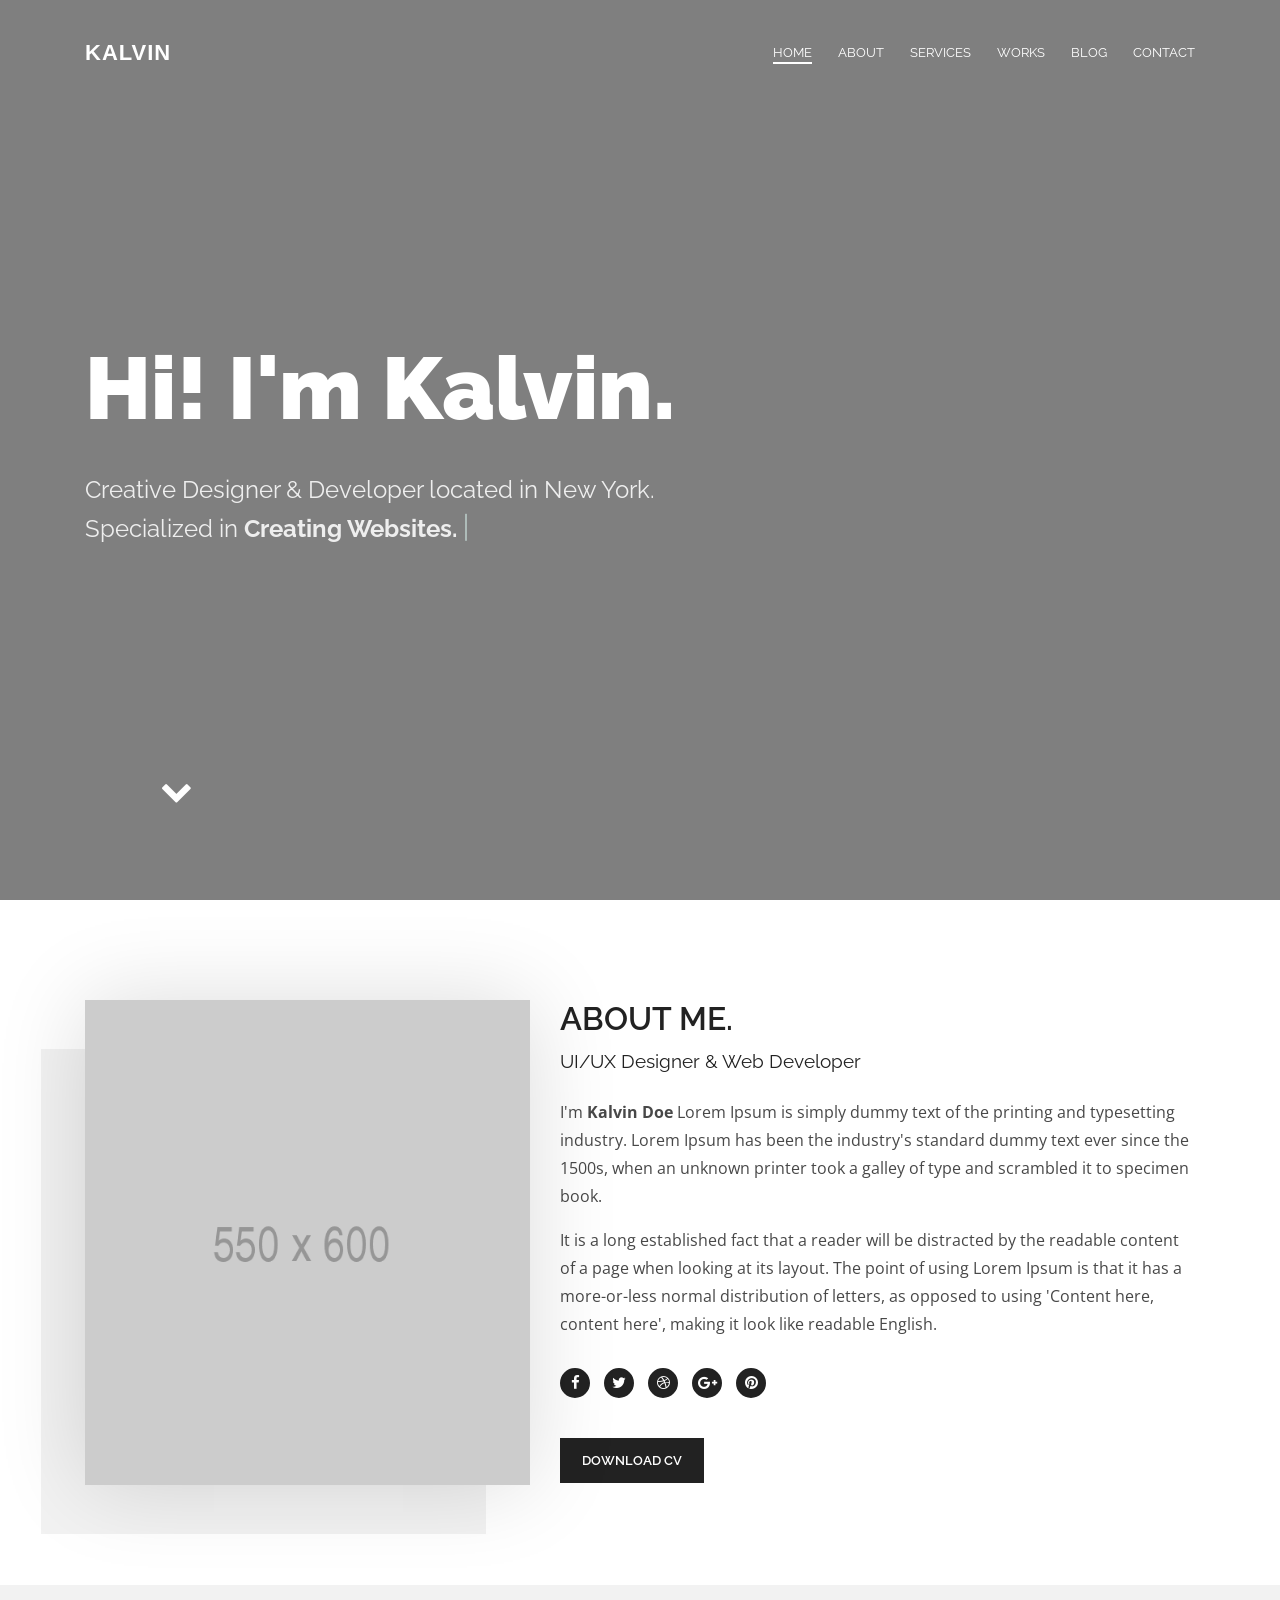
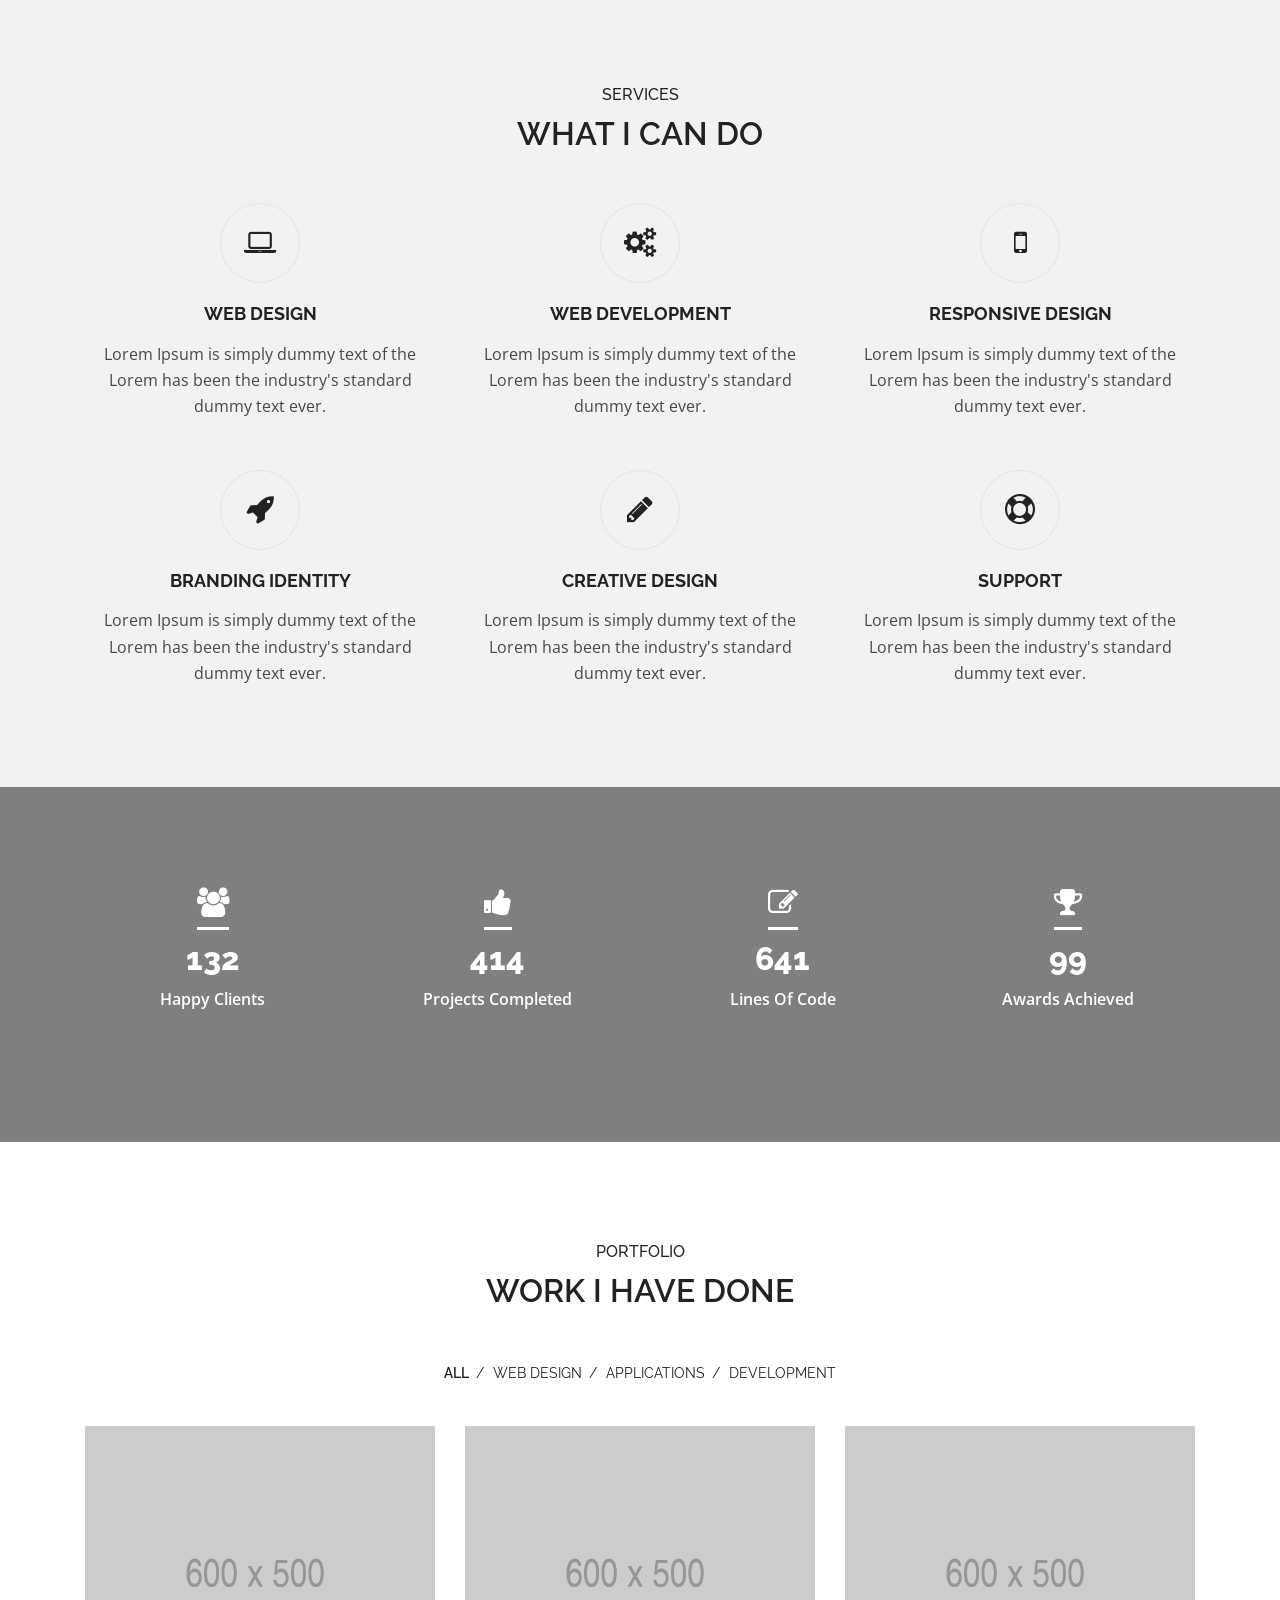
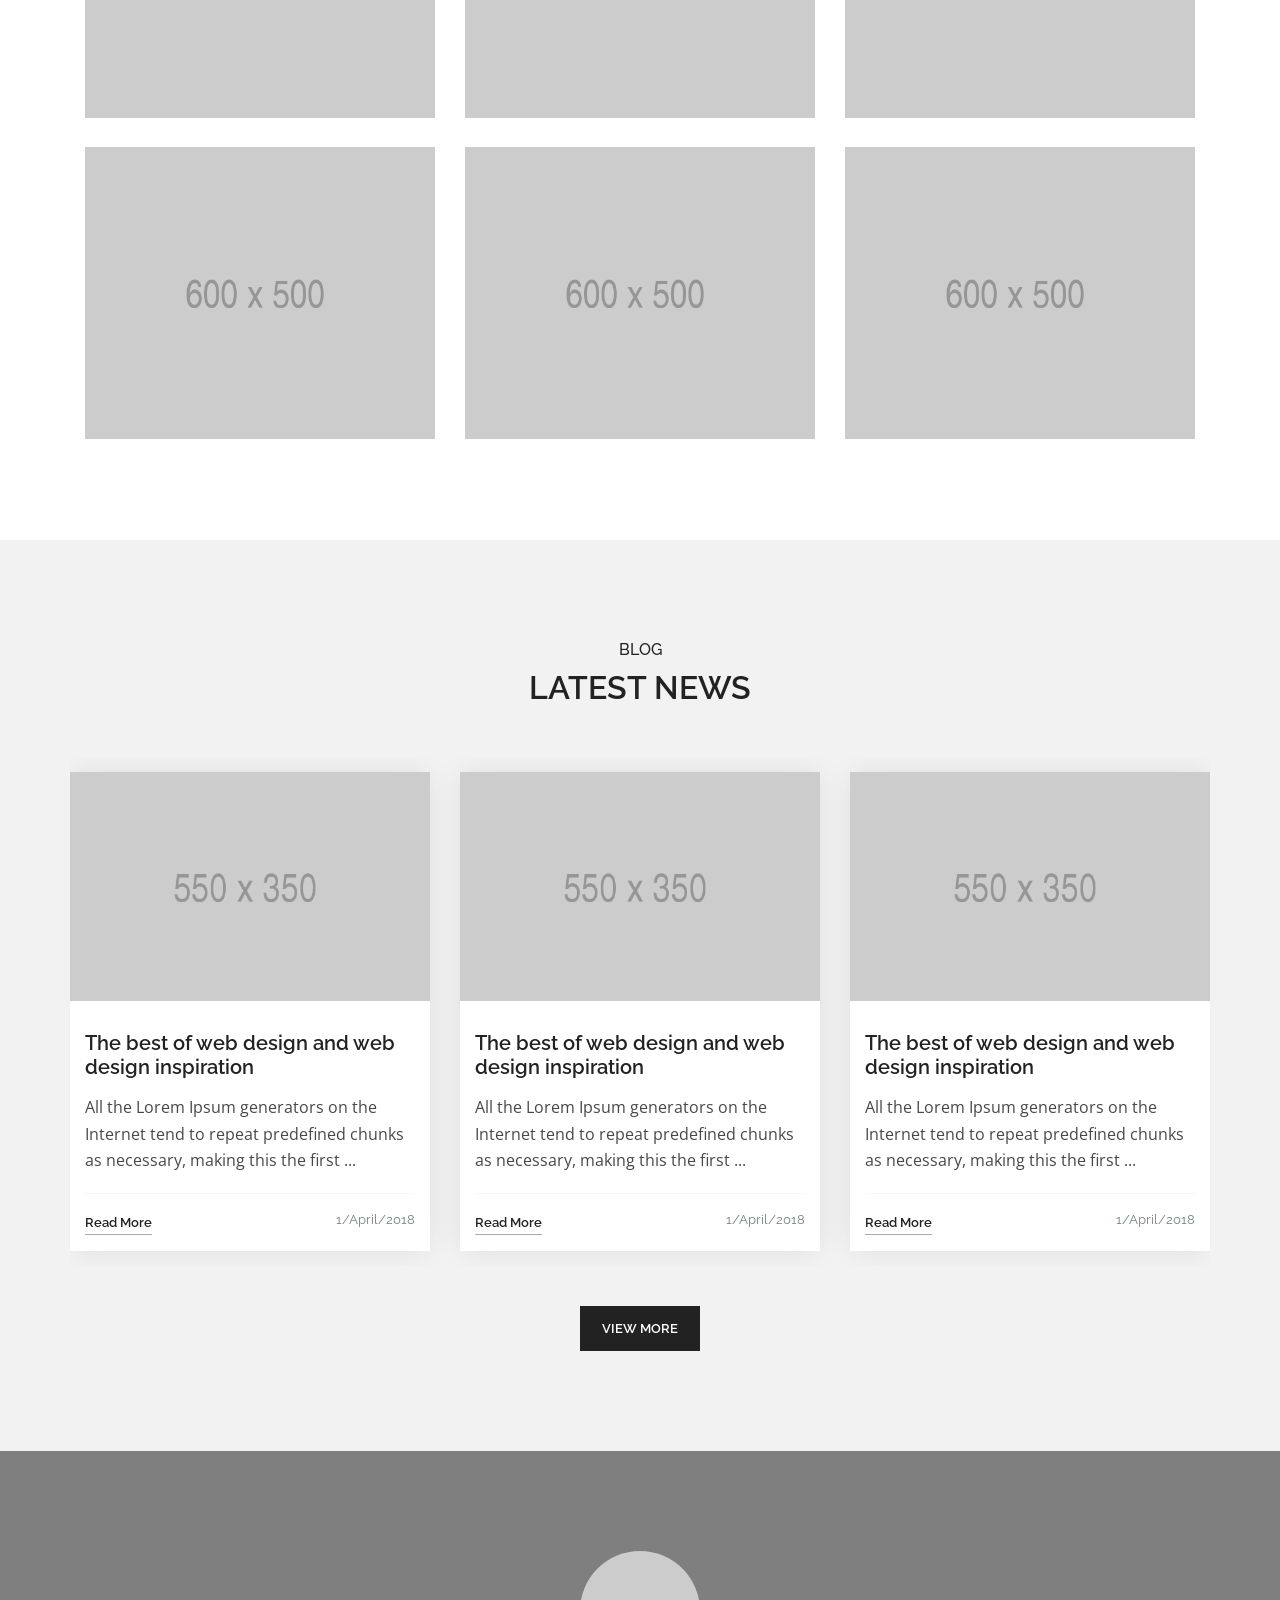
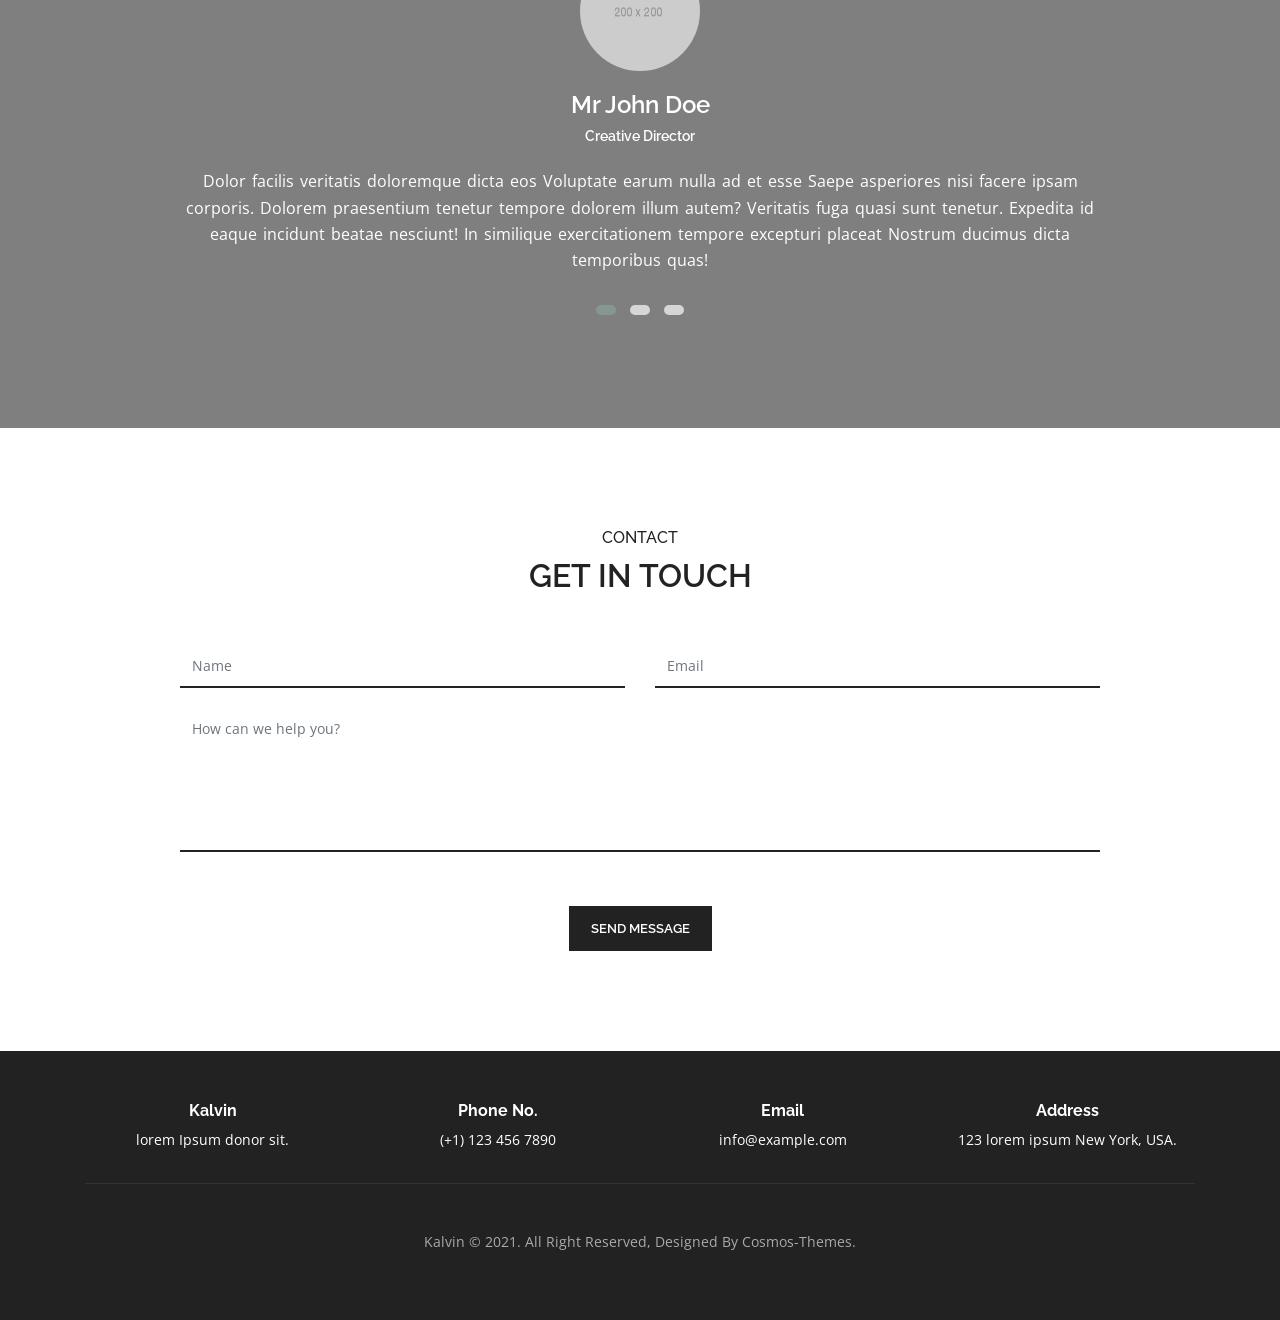
<file: index-videobg.html>
<!DOCTYPE html>
<html lang="en">
    <head>

        <meta charset="utf-8">
        <meta http-equiv="x-ua-compatible" content="ie=edge">
        <meta name="viewport" content="width=device-width, initial-scale=1.0" />
        <meta name="keywords" content="Personal, Portfolio, Creative">
        <meta name="description" content="Kalvin Portfolio Template">
        <meta name="author" content="cosmos-themes">

        <title>Kalvin - Portfolio Template</title>

        <!-- favicon -->
        <link href="images/favicon.ico" rel="icon" type="image/png">

        <!--Font Awesome css-->
        <link rel="stylesheet" href="css/font-awesome.min.css">

        <!--Bootstrap css-->
        <link rel="stylesheet" href="css/bootstrap.css">

        <!--Owl Carousel css-->
        <link rel="stylesheet" href="css/owl.carousel.min.css">
        <link rel="stylesheet" href="css/owl.theme.default.min.css">

        <!--Magnific Popup css-->
        <link rel="stylesheet" href="css/magnific-popup.css">

        <!-- Google Fonts -->
        <link href="https://fonts.googleapis.com/css?family=Raleway:200,300,400,500,600,700,800,900%7cOpen+Sans:400,600,700,800" rel="stylesheet">

        <!--Site Main Style css-->
        <link rel="stylesheet" href="css/style.css">

    </head>

    <body>

        <!--Preloader-->
        <div class="preloader">
            <div class="loader "></div>
        </div>
        <!--Preloader-->

        <!--Navbar Start-->
        <nav class="navbar navbar-expand-lg navbar-dark">
            <div class="container">
                <!-- LOGO -->
                <a class="navbar-brand logo" href="index.html">
                    Kalvin
                </a>

                <button class="navbar-toggler collapsed" type="button" data-toggle="collapse" data-target="#navbarCollapse" aria-controls="navbarCollapse" aria-expanded="false" aria-label="Toggle navigation">
                    <span class="navbar-toggler-icon"></span>
                </button>

                <div class="navbar-collapse collapse" id="navbarCollapse">
                    <ul class="navbar-nav ml-auto">
                        <!--Nav Links-->
                        <li class="nav-item">
                            <a href="#" class="nav-link active" data-scroll-nav="0" >Home</a>
                        </li>
                        <li class="nav-item">
                            <a href="#" class="nav-link" data-scroll-nav="1" >About</a>
                        </li>
                        <li class="nav-item">
                            <a href="#" class="nav-link" data-scroll-nav="2" >Services</a>
                        </li>
                        <li class="nav-item">
                            <a href="#" class="nav-link" data-scroll-nav="3">Works</a>
                        </li>
                        <li class="nav-item">
                            <a href="#" class="nav-link" data-scroll-nav="4">Blog</a>
                        </li>
                        <li class="nav-item">
                            <a href="#" class="nav-link" data-scroll-nav="5">Contact</a>
                        </li>
                    </ul>
                </div>
            </div>
        </nav>
        <!--Navbar End-->

        <!--Home Section Start-->
        <section id="home" class="banner banner-video" data-scroll-index="0">
            <div class="container">
                <!--Banner Content-->
                <div class="banner-caption">
                    <h1>Hi! I'm Kalvin.</h1>
                    <p class="cd-headline clip mt-30">
                        <span>Creative Designer & Developer located in New York.</span><br>
                        <span class="blc">Specialized in</span>
                        <span class="cd-words-wrapper">
                            <b class="is-visible">Creating Websites.</b>
                            <b>Designing Logo.</b>
                            <b>Designing UI/UX.</b>
                        </span>
                    </p>
                </div>
                <div class="arrow bounce">
                    <a class="fa fa-chevron-down fa-2x" href="#" data-scroll-nav="1"></a>
                </div>
            </div>
        </section>
        <!--Home Section End-->

        <!--About Section Start-->
        <section class="about pt-100 pb-100" data-scroll-index="1">
            <div class="container">
                <div class="row">
                    <div class="col-lg-5 col-md-6">
                        <!--About Image-->
                        <div class="about-img">
                            <img src="images/about-img.jpg" alt="">
                        </div>
                    </div>
                    <div class="col-lg-7 col-md-6">
                        <!--About Content-->
                        <div class="about-content">
                            <div class="about-heading">
                                <h2>About Me.</h2>
                                <span>UI/UX Designer & Web Developer</span>
                            </div>
                            <p>I'm <b>Kalvin Doe</b> Lorem Ipsum is simply dummy text of the printing and typesetting industry. Lorem Ipsum has been the industry's standard dummy text ever since the 1500s, when an unknown printer took a galley of type and scrambled it to specimen book.</p>
                            <p>It is a long established fact that a reader will be distracted by the readable content of a page when looking at its layout. The point of using Lorem Ipsum is that it has a more-or-less normal distribution of letters, as opposed to using 'Content here, content here', making it look like readable English.</p>
                            <!--About Social Icons-->
                            <div class="social-icons">
                                <a href="#"><i class="fa fa-facebook"></i></a>
                                <a href="#"><i class="fa fa-twitter"></i></a>
                                <a href="#"><i class="fa fa-dribbble"></i></a>
                                <a href="#"><i class="fa fa-google-plus"></i></a>
                                <a href="#"><i class="fa fa-pinterest"></i></a>
                            </div>
                            <span class="about-button">
                                <a class="main-btn" href="#">Download CV</a>
                            </span>
                        </div>
                    </div>
                </div>
            </div>
        </section>
        <!--About Section End-->

        <!--Services Section Start-->
        <section class="services bg-gray pt-100 pb-50" data-scroll-index="2">
            <div class="container">
                <div class="row">
                    <div class="col">
                        <div class="heading text-center">
                            <h6>Services</h6>
                            <h2>What I Can Do</h2>
                        </div>
                    </div>
                </div>
                <div class="row">
                    <div class="col-md-4">
                        <!--Service Item-->
                        <div class="service-item">
                            <span class="icon">
                                <i class="fa fa-laptop"></i>
                            </span>
                            <h4>Web Design</h4>
                            <p>Lorem Ipsum is simply dummy text of the Lorem has been the industry's standard dummy text ever.</p>
                        </div>
                    </div>
                    <div class="col-md-4">
                        <!--Service Item-->
                        <div class="service-item">
                            <span class="icon">
                                <i class="fa fa-gears"></i>
                            </span>
                            <h4>Web Development</h4>
                            <p>Lorem Ipsum is simply dummy text of the Lorem has been the industry's standard dummy text ever.</p>
                        </div>
                    </div>
                    <div class="col-md-4">
                        <!--Service Item-->
                        <div class="service-item">
                            <span class="icon">
                                <i class="fa fa-mobile"></i>
                            </span>
                            <h4>Responsive Design</h4>
                            <p>Lorem Ipsum is simply dummy text of the Lorem has been the industry's standard dummy text ever.</p>
                        </div>
                    </div>
                    <div class="col-md-4">
                        <!--Service Item-->
                        <div class="service-item">
                            <span class="icon">
                                <i class="fa fa-rocket"></i>
                            </span>
                            <h4>Branding Identity</h4>
                            <p>Lorem Ipsum is simply dummy text of the Lorem has been the industry's standard dummy text ever.</p>
                        </div>
                    </div>
                    <div class="col-md-4">
                        <!--Service Item-->
                        <div class="service-item">
                            <span class="icon">
                                <i class="fa fa-pencil"></i>
                            </span>
                            <h4>Creative Design</h4>
                            <p>Lorem Ipsum is simply dummy text of the Lorem has been the industry's standard dummy text ever.</p>
                        </div>
                    </div>
                    <div class="col-md-4">
                        <!--Service Item-->
                        <div class="service-item">
                            <span class="icon">
                                <i class="fa fa-support"></i>
                            </span>
                            <h4>Support</h4>
                            <p>Lorem Ipsum is simply dummy text of the Lorem has been the industry's standard dummy text ever.</p>
                        </div>
                    </div>
                </div>
            </div>
        </section>
        <!--Services Section End-->

        <!--Stats Section Start-->
        <section class="stats pt-100 pb-100" style="background-image: url('images/background/stats-bg.jpg')">
            <div class="container">
                <div class="row">
                    <div class="col-lg-3 col-md-6">
                        <!--Stats Item-->
                        <div class="single-stat">
                            <span class="stat-icon">
                                <i class="fa fa-users" aria-hidden="true"></i>
                            </span>
                            <h2 class="counter" data-count="220">10</h2>
                            <p>Happy Clients</p>
                        </div>
                    </div>
                    <div class="col-lg-3 col-md-6">
                        <!--Stats Item-->
                        <div class="single-stat">
                            <span class="stat-icon">
                                <i class="fa fa-thumbs-up" aria-hidden="true"></i>
                            </span>
                            <h2 class="counter" data-count="700">20</h2>
                            <p>Projects Completed</p>
                        </div>
                    </div>
                    <div class="col-lg-3 col-md-6">
                        <!--Stats Item-->
                        <div class="single-stat">
                            <span class="stat-icon">
                                <i class="fa fa-edit" aria-hidden="true"></i>
                            </span>
                            <h2 class="counter" data-count="1100">10</h2>
                            <p>Lines Of Code</p>
                        </div>
                    </div>
                    <div class="col-lg-3 col-md-6">
                        <!--Stats Item-->
                        <div class="single-stat">
                            <span class="stat-icon">
                                <i class="fa fa-trophy" aria-hidden="true"></i>
                            </span>
                            <h2 class="counter" data-count="160">15</h2>
                            <p>Awards Achieved</p>
                        </div>
                    </div>
                </div>
            </div>
        </section>
        <!--Stats Section End-->


        <!--Portfolio Section Start-->
        <section class="portfolio pt-100 pb-70" data-scroll-index="3">
            <div class="container">
                <div class="row">
                    <div class="col">
                        <div class="heading text-center">
                            <h6>Portfolio</h6>
                            <h2>Work I Have Done</h2>
                        </div>
                        <div class="portfolio-filter text-center">
                            <ul>
                                <li class="sel-item" data-filter="*">All</li>
                                <li data-filter=".design">Web Design</li>
                                <li data-filter=".application">Applications</li>
                                <li data-filter=".development">Development</li>
                            </ul>
                        </div>
                    </div>
                </div>
                <div class="row portfolio-items">
                    <!--Portfolio Item-->
                    <div class="col-lg-4 col-md-6 item application">
                        <div class="item-content">
                            <img src="images/portfolio/img-1.jpg" alt="">
                            <div class="item-overlay">
                                <h6>Application</h6>
                                <div class="icons">
                                    <span class="icon link">
                                        <a href="images/portfolio/img-1.jpg">
                                            <i class="fa fa-search"></i>
                                        </a>
                                    </span>
                                </div>
                            </div>
                        </div>
                    </div>
                    <!--Portfolio Item-->
                    <div class="col-lg-4 col-md-6 item design">
                        <div class="item-content">
                            <img src="images/portfolio/img-2.jpg" alt="">
                            <div class="item-overlay">
                                <h6>Web Design</h6>
                                <div class="icons">
                                    <span class="icon link">
                                        <a href="images/portfolio/img-2.jpg">
                                            <i class="fa fa-search"></i>
                                        </a>
                                    </span>
                                </div>
                            </div>
                        </div>
                    </div>
                    <!--Portfolio Item-->
                    <div class="col-lg-4 col-md-6 item development">
                        <div class="item-content">
                            <img src="images/portfolio/img-3.jpg" alt="">
                            <div class="item-overlay">
                                <h6>Application</h6>
                                <div class="icons">
                                    <span class="icon link">
                                        <a href="images/portfolio/img-3.jpg">
                                            <i class="fa fa-search"></i>
                                        </a>
                                    </span>
                                </div>
                            </div>
                        </div>
                    </div>
                    <!--Portfolio Item-->
                    <div class="col-lg-4 col-md-6 item design development">
                        <div class="item-content">
                            <img src="images/portfolio/img-4.jpg" alt="">
                            <div class="item-overlay">
                                <h6>Development</h6>
                                <div class="icons">
                                    <span class="icon link">
                                        <a href="images/portfolio/img-4.jpg">
                                            <i class="fa fa-search"></i>
                                        </a>
                                    </span>
                                </div>
                            </div>
                        </div>
                    </div>
                    <!--Portfolio Item-->
                    <div class="col-lg-4 col-md-6 item development application">
                        <div class="item-content">
                            <img src="images/portfolio/img-5.jpg" alt="">
                            <div class="item-overlay">
                                <h6>Web Design</h6>
                                <div class="icons">
                                    <span class="icon link">
                                        <a href="images/portfolio/img-5.jpg">
                                            <i class="fa fa-search"></i>
                                        </a>
                                    </span>
                                </div>
                            </div>
                        </div>
                    </div>
                    <!--Portfolio Item-->
                    <div class="col-lg-4 col-md-6 item application development">
                        <div class="item-content">
                            <img src="images/portfolio/img-6.jpg" alt="">
                            <div class="item-overlay">
                                <h6>Web Design</h6>
                                <div class="icons">
                                    <span class="icon link">
                                        <a href="images/portfolio/img-6.jpg">
                                            <i class="fa fa-search"></i>
                                        </a>
                                    </span>
                                </div>
                            </div>
                        </div>
                    </div>
                </div>
            </div>
        </section>
        <!--Portfolio Section End-->

        <!--Blog Section Start-->
        <section class="blogs pt-100 pb-100 bg-gray" data-scroll-index="4">
            <div class="container">
                <div class="row">
                    <div class="col text-center">
                        <div class="heading text-center">
                            <h6>Blog</h6>
                            <h2>Latest News</h2>
                        </div>
                    </div>
                </div>
                <div class="row">
                    <div class="owl-carousel owl-theme">
                        <!--Blogs Item-->
                        <div class="blog-item">
                            <div class="blog-img">
                                <a href="single-blog.html">
                                    <img src="images/blog/img-1.jpg" alt="">
                                </a>
                            </div>
                            <div class="blog-content">
                                <h3>The best of web design and web design inspiration</h3>
                                <p>All the Lorem Ipsum generators on the Internet tend to repeat predefined chunks as necessary, making this the first ...</p>
                                <div class="blog-meta">
                                    <span class="more">
                                        <a href="single-blog.html">Read More</a>
                                    </span>
                                    <span class="date">
                                        1/April/2018
                                    </span>
                                </div>
                            </div>
                        </div>
                        <!--Blogs Item-->
                        <div class="blog-item">
                            <div class="blog-img">
                                <a href="single-blog.html">
                                    <img src="images/blog/img-2.jpg" alt="">
                                </a>
                            </div>
                            <div class="blog-content">
                                <h3>The best of web design and web design inspiration</h3>
                                <p>All the Lorem Ipsum generators on the Internet tend to repeat predefined chunks as necessary, making this the first ...</p>
                                <div class="blog-meta">
                                    <span class="more">
                                        <a href="single-blog.html">Read More</a>
                                    </span>
                                    <span class="date">
                                        1/April/2018
                                    </span>
                                </div>
                            </div>
                        </div>
                        <!--Blogs Item-->
                        <div class="blog-item">
                            <div class="blog-img">
                                <a href="single-blog.html">
                                    <img src="images/blog/img-3.jpg" alt="">
                                </a>
                            </div>
                            <div class="blog-content">
                                <h3>The best of web design and web design inspiration</h3>
                                <p>All the Lorem Ipsum generators on the Internet tend to repeat predefined chunks as necessary, making this the first ...</p>
                                <div class="blog-meta">
                                    <span class="more">
                                        <a href="single-blog.html">Read More</a>
                                    </span>
                                    <span class="date">
                                        1/April/2018
                                    </span>
                                </div>
                            </div>
                        </div>
                        <!--Blogs Item-->
                        <div class="blog-item">
                            <div class="blog-img">
                                <a href="single-blog.html">
                                    <img src="images/blog/img-4.jpg" alt="">
                                </a>
                            </div>
                            <div class="blog-content">
                                <h3>The best of web design and web design inspiration</h3>
                                <p>All the Lorem Ipsum generators on the Internet tend to repeat predefined chunks as necessary, making this the first ...</p>
                                <div class="blog-meta">
                                    <span class="more">
                                        <a href="single-blog.html">Read More</a>
                                    </span>
                                    <span class="date">
                                        1/April/2018
                                    </span>
                                </div>
                            </div>
                        </div>
                    </div>
                </div>
                <div class="row">
                    <div class="col text-center">
                        <div class="blog-button pt-40">
                            <a class="main-btn" href="blogs-page.html">View More</a>
                        </div>
                    </div>
                </div>
            </div>
        </section>
        <!--Blog Section End-->

        <!--Testimonials Section Start-->
        <section class="testimonials pt-100 pb-100" style="background-image: url('images/background/testimonials-bg.jpg')">
            <div class="container">
                <div class="row">
                    <div class="col-lg-10 offset-lg-1">
                        <div class="owl-carousel owl-theme text-center">
                            <!--Testimonials Item-->
                            <div class="testimonial-item">
                                <div class="author-img">
                                    <img src="images/testimonial/img-1.jpg" alt="">
                                </div>
                                <h5>Mr John Doe</h5>
                                <span>Creative Director</span>
                                <p>Dolor facilis veritatis doloremque dicta eos Voluptate earum nulla ad et esse Saepe asperiores nisi facere ipsam corporis. Dolorem praesentium tenetur tempore dolorem illum autem? Veritatis fuga quasi sunt tenetur. Expedita id eaque incidunt beatae nesciunt! In similique exercitationem tempore excepturi placeat Nostrum ducimus dicta temporibus quas!</p>
                            </div>
                            <!--Testimonials Item-->
                            <div class="testimonial-item">
                                <div class="author-img">
                                    <img src="images/testimonial/img-1.jpg" alt="">
                                </div>
                                <h5>Mr John Doe</h5>
                                <span>Creative Director</span>
                                <p>Dolor facilis veritatis doloremque dicta eos Voluptate earum nulla ad et esse Saepe asperiores nisi facere ipsam corporis. Dolorem praesentium tenetur tempore dolorem illum autem? Veritatis fuga quasi sunt tenetur. Expedita id eaque incidunt beatae nesciunt! In similique exercitationem tempore excepturi placeat Nostrum ducimus dicta temporibus quas!</p>
                            </div>
                            <!--Testimonials Item-->
                            <div class="testimonial-item">
                                <div class="author-img">
                                    <img src="images/testimonial/img-1.jpg" alt="">
                                </div>
                                <h5>Mr John Doe</h5>
                                <span>Creative Director</span>
                                <p>Dolor facilis veritatis doloremque dicta eos Voluptate earum nulla ad et esse Saepe asperiores nisi facere ipsam corporis. Dolorem praesentium tenetur tempore dolorem illum autem? Veritatis fuga quasi sunt tenetur. Expedita id eaque incidunt beatae nesciunt! In similique exercitationem tempore excepturi placeat Nostrum ducimus dicta temporibus quas!</p>
                            </div>
                        </div>
                    </div>
                </div>
            </div>
        </section>
        <!--Testimonials Section End-->

        <!--Contact Section Start-->
        <section class="contact pt-100 pb-100" data-scroll-index="5">
            <div class="container">
                <div class="row">
                    <div class="col text-center">
                        <div class="heading">
                            <h6>Contact</h6>
                            <h2>Get In Touch</h2>
                        </div>
                    </div>
                </div>
                <div class="row">
                    <div class="col-lg-10 offset-lg-1">
                        <!--Contact Form-->
                        <form id='contact-form' method='POST'><input type='hidden' name='form-name' value='contactForm' />
                            <div class="row">
                                <div class="col-md-6 form-group">
                                    <!--name-->
                                    <input type="text" class="form-control con-validate" id="contact-name" placeholder="Name" minlength=3 >
                                </div>
                                <div class="col-md-6 form-group">
                                    <!--email-->
                                    <input type="email" class="form-control con-validate" id="contact-email" placeholder="Email" >
                                </div>
                                <div class="col-md-12 form-group">
                                    <!--message box-->
                                    <textarea class="form-control con-validate" id="contact-message" placeholder="How can we help you?" rows=6 ></textarea>
                                </div>
                                <div class="col-md-12 text-center">
                                    <!--contact button-->
                                    <button id="contact-submit" class="mt-30 main-btn">
                                        Send Message
                                    </button>
                                </div>
                            </div>
                        </form>
                    </div>
                </div>
            </div>
        </section>
        <!--Contact Section End-->

        <!--Footer Start-->
        <footer class="pt-50 pb-50">
            <div class="container">
                <div class="row text-center">
                    <div class="col-md-3 col-sm-6">
                        <!--Contant Item-->
                        <div class="contact-info">
                            <h5>Kalvin</h5>
                            <p>lorem Ipsum donor sit.</p>
                        </div>
                    </div>
                    <div class="col-md-3 col-sm-6">
                        <!--Contant Item-->
                        <div class="contact-info">
                            <h5>Phone No.</h5>
                            <p>(+1) 123 456 7890</p>
                        </div>
                    </div>
                    <div class="col-md-3 col-sm-6">
                        <!--Contant Item-->
                        <div class="contact-info">
                            <h5>Email</h5>
                            <p>info@example.com</p>
                        </div>
                    </div>
                    <div class="col-md-3 col-sm-6">
                        <!--Contant Item-->
                        <div class="contact-info">
                            <h5>Address</h5>
                            <p>123 lorem ipsum New York, USA.</p>
                        </div>
                    </div>
                </div>
                <div class="row text-center">
                    <div class="col-md-12">
                        <hr>
                        <p class="copy pt-30">
                            Kalvin &copy; 2021. All Right Reserved, Designed By Cosmos-Themes.
                        </p>
                    </div>
                </div>
            </div>
        </footer>
        <!--Footer End-->

        <!--Jquery js-->
        <script src="js/jquery.min.js"></script>
        <!--Bootstrap js-->
        <script src="js/bootstrap.min.js"></script>
        <!--Stellar js-->
        <script src="js/jquery.stellar.js"></script>
        <!--Animated Headline js-->
        <script src="js/animated.headline.js"></script>
        <!--Owl Carousel js-->
        <script src="js/owl.carousel.min.js"></script>
        <!--ScrollIt js-->
        <script src="js/scrollIt.min.js"></script>
        <!--Isotope js-->
        <script src="js/isotope.pkgd.min.js"></script>
        <!--Magnific Popup js-->
        <script src="js/jquery.magnific-popup.min.js"></script>
        <!--Youtube Background js-->
        <script src="js/ultimate-bg.js"></script>
        <!--Site Main js-->
        <script src="js/main.js"></script>
        <script>
$('.banner-video').c47bg({
    type: 'youtube',
    container: 'div',
    /*==Change Youtube Video ID Here==*/
    source: 'NpEaa2P7qZI',
    mute: true
});

        </script>

    </body>
</html>
</file>
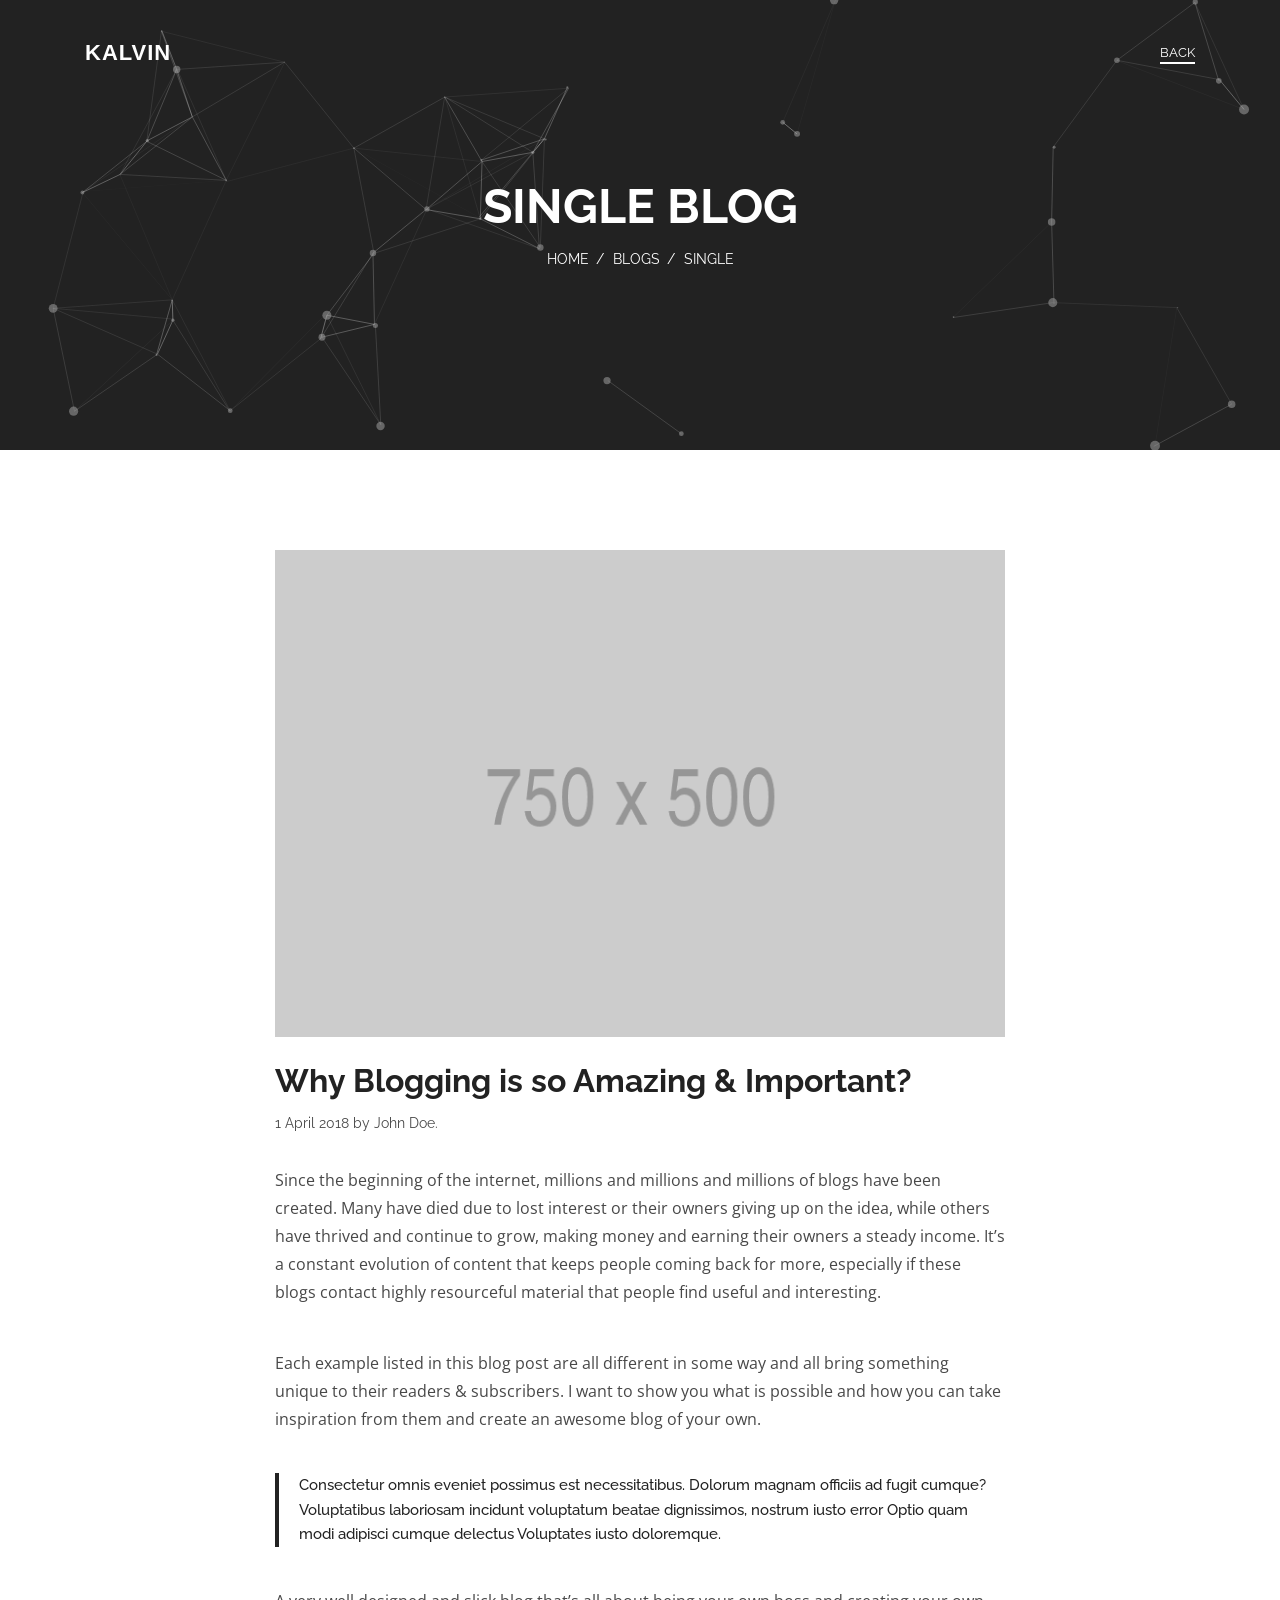
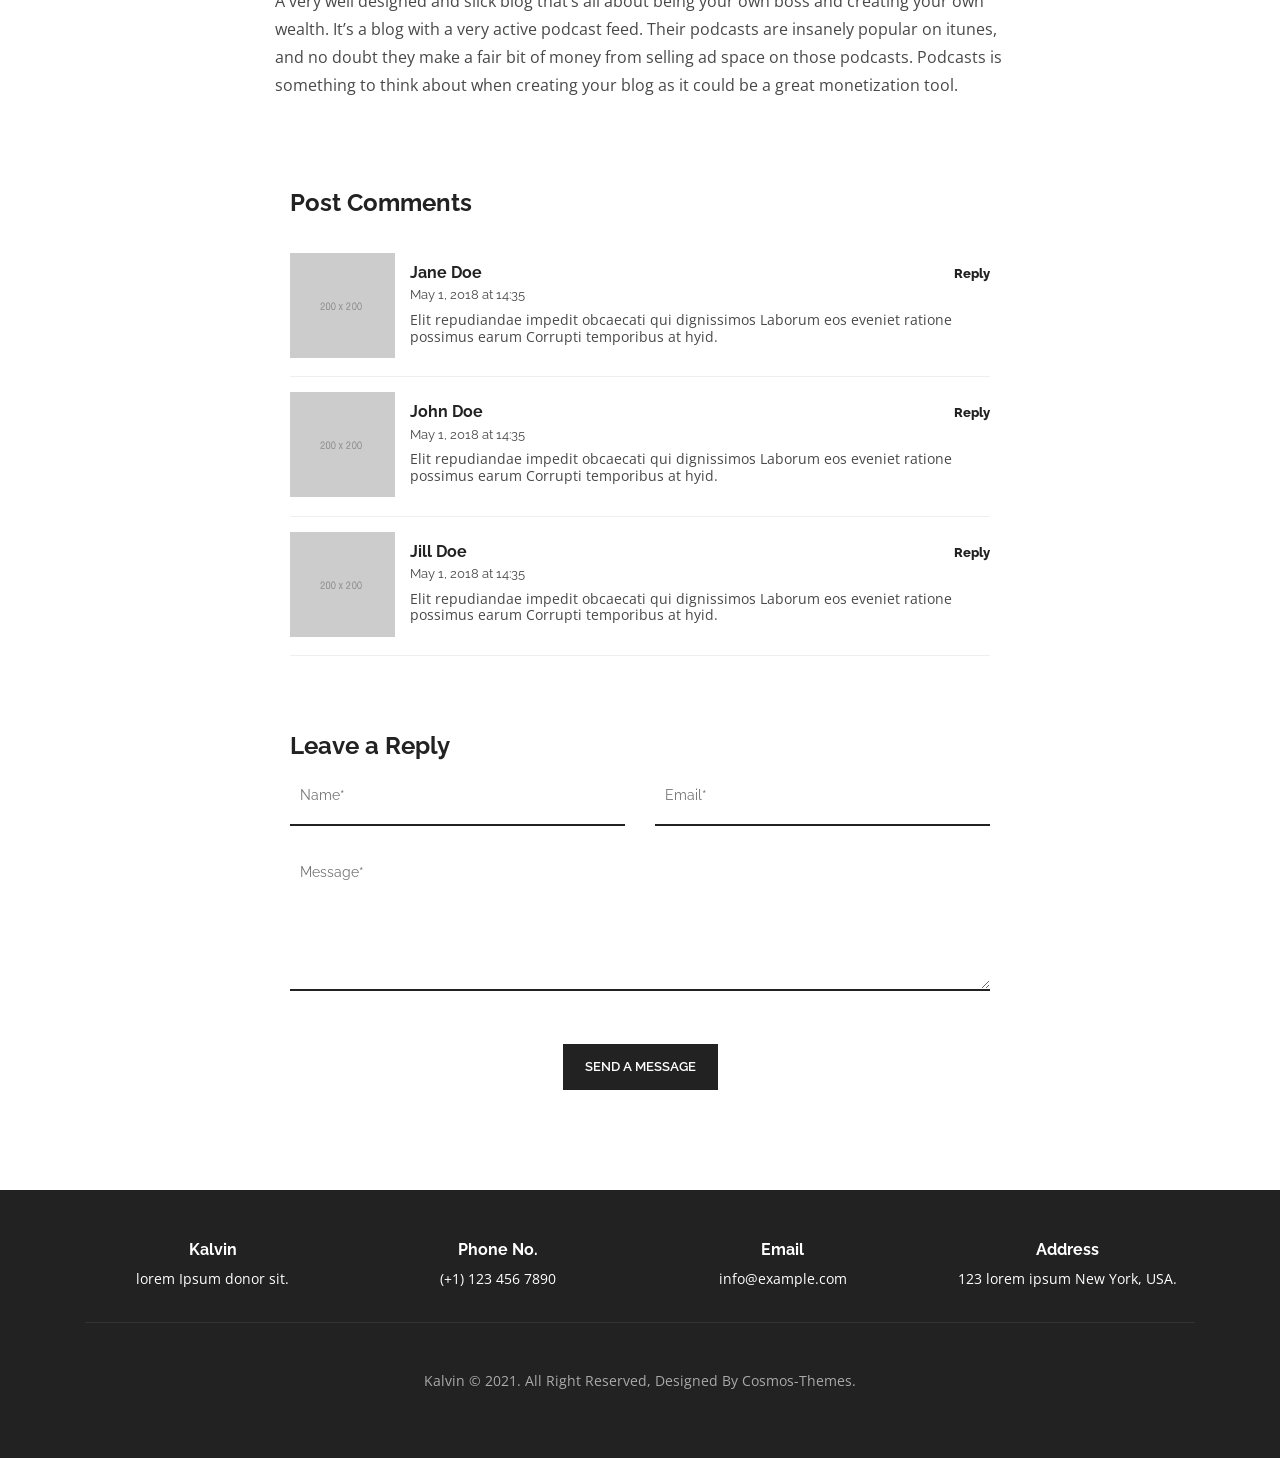
<file: single-blog.html>
<!DOCTYPE html>
<html lang="en">
    <head>

        <meta charset="utf-8">
        <meta http-equiv="x-ua-compatible" content="ie=edge">
        <meta name="viewport" content="width=device-width, initial-scale=1.0" />
        <meta name="keywords" content="Personal, Portfolio, Creative">
        <meta name="description" content="Kalvin Portfolio Template">
        <meta name="author" content="cosmos-themes">

        <title>Kalvin - Portfolio Template</title>

        <!-- favicon -->
        <link href="images/favicon.ico" rel="icon" type="image/png">

        <!--Font Awesome css-->
        <link rel="stylesheet" href="css/font-awesome.min.css">

        <!--Bootstrap css-->
        <link rel="stylesheet" href="css/bootstrap.css">

        <!--Owl Carousel css-->
        <link rel="stylesheet" href="css/owl.carousel.min.css">
        <link rel="stylesheet" href="css/owl.theme.default.min.css">

        <!--Magnific Popup css-->
        <link rel="stylesheet" href="css/magnific-popup.css">

        <!-- Google Fonts -->
        <link href="https://fonts.googleapis.com/css?family=Raleway:200,300,400,500,600,700,800,900%7cOpen+Sans:400,600,700,800" rel="stylesheet">

        <!--Site Main Style css-->
        <link rel="stylesheet" href="css/style.css">

    </head>

    <body>

        <!--Preloader Start-->
        <div class="preloader">
            <div class="loader "></div>
        </div>
        <!--Preloader End-->

        <!--Navbar Start-->
        <nav class="navbar navbar-expand-lg navbar-dark">
            <div class="container">
                <!-- LOGO -->
                <a class="navbar-brand logo" href="index.html">
                    Kalvin
                </a>

                <ul class="navbar-nav ml-auto">
                    <li class="nav-item">
                        <a href="blogs-page.html" class="nav-link active">Back</a>
                    </li>
                </ul>
            </div>
        </nav>
        <!--Navbar End-->

        <section class="banner-blog">
            <div id="particles-js"></div>
            <!--Banner Caption-->
            <div class="banner-caption text-center">
                <h1>Single Blog</h1>
                <div class="bread-crumb mt-10">
                    <a href="index.html">Home</a>
                    <a href="blogs-page.html">Blogs</a>
                    <a href="#">Single</a>
                </div>
            </div>
        </section>

        <section class="blog-detail pt-100 pb-100">
            <div class="container">
                <div class="row">
                    <!--Blog Content-->
                    <div class="col-lg-8 offset-lg-2">
                        <!--Blog Image-->
                        <div class="blog-image">
                            <img src="images/blog/blog-big.jpg" alt="">
                        </div>
                        <!--Blog Heading-->
                        <div class="blog-heading">
                            <h2>Why Blogging is so Amazing & Important?</h2>
                            <div class="blog-meta">
                                <span class="date">1 April 2018</span>
                                <span class="by">by John Doe.</span>
                            </div>
                        </div>
                        <!--Blog Content-->
                        <div class="blog-content">
                            <p>Since the beginning of the internet, millions and millions and millions of blogs have been created. Many have died due to lost interest or their owners giving up on the idea, while others have thrived and continue to grow, making money and earning their owners a steady income. It’s a constant evolution of content that keeps people coming back for more, especially if these blogs contact highly resourceful material that people find useful and interesting.</p>
                            <br>
                            <p>Each example listed in this blog post are all different in some way and all bring something unique to their readers & subscribers. I want to show you what is possible and how you can take inspiration from them and create an awesome blog of your own.</p>
                            <blockquote>Consectetur omnis eveniet possimus est necessitatibus. Dolorum magnam officiis ad fugit cumque? Voluptatibus laboriosam incidunt voluptatum beatae dignissimos, nostrum iusto error Optio quam modi adipisci cumque delectus Voluptates iusto doloremque.</blockquote>
                            <p>A very well designed and slick blog that’s all about being your own boss and creating your own wealth. It’s a blog with a very active podcast feed. Their podcasts are insanely popular on itunes, and no doubt they make a fair bit of money from selling ad space on those podcasts. Podcasts is something to think about when creating your blog as it could be a great monetization tool.</p>
                        </div>
                        <div class="col-md-12">
                            <!--Blog Comments-->
                            <h3 class="comment-title">Post Comments</h3>
                            <ul class="post-comment">
                                <li>
                                    <img src="images/blog/comment-authors/img-1.jpg" alt="">
                                    <div class="comment-info">
                                        <h3>Jane Doe</h3>
                                        <a href="#">Reply</a>
                                        <span>May 1, 2018 at 14:35</span>
                                        <p>Elit repudiandae impedit obcaecati qui dignissimos Laborum eos eveniet ratione possimus earum Corrupti temporibus at hyid.</p>
                                    </div>
                                </li>
                                <li>
                                    <img src="images/blog/comment-authors/img-2.jpg" alt="">
                                    <div class="comment-info">
                                        <h3>John Doe</h3>
                                        <a href="#">Reply</a>
                                        <span>May 1, 2018 at 14:35</span>
                                        <p>Elit repudiandae impedit obcaecati qui dignissimos Laborum eos eveniet ratione possimus earum Corrupti temporibus at hyid.</p>
                                    </div>
                                </li>
                                <li>
                                    <img src="images/blog/comment-authors/img-3.jpg" alt="">
                                    <div class="comment-info">
                                        <h3>Jill Doe</h3>
                                        <a href="#">Reply</a>
                                        <span>May 1, 2018 at 14:35</span>
                                        <p>Elit repudiandae impedit obcaecati qui dignissimos Laborum eos eveniet ratione possimus earum Corrupti temporibus at hyid.</p>
                                    </div>
                                </li>
                            </ul>
                        </div>
                        <!--Blog Comment Form-->
                        <form class="col-md-12 contact-form" action="#">
                            <h3 class="comment-title">Leave a Reply</h3>
                            <div class="row">
                                <!--Name-->
                                <div class="col-md-6">
                                    <input class="form-inpt" type="text" required="required" placeholder="Name*">
                                </div>
                                <!--Email-->
                                <div class="col-md-6">
                                    <input class="form-inpt" type="text" placeholder="Email*" required="required">
                                </div>
                                <!--Message-->
                                <div class="col-md-12">
                                    <textarea name="form-message" placeholder="Message*" rows="8"></textarea>
                                </div>
                                <div class="col-md-12 text-center pt-30">
                                    <input id="submit" class="main-btn" type="submit" value="Send a Message">
                                </div>
                            </div>
                        </form>
                    </div>
                </div>
            </div>
        </section>

        <!--Footer Start-->
        <footer class="pt-50 pb-50">
            <div class="container">
                <div class="row text-center">
                    <div class="col-md-3 col-sm-6">
                        <!--Contant Item-->
                        <div class="contact-info">
                            <h5>Kalvin</h5>
                            <p>lorem Ipsum donor sit.</p>
                        </div>
                    </div>
                    <div class="col-md-3 col-sm-6">
                        <!--Contant Item-->
                        <div class="contact-info">
                            <h5>Phone No.</h5>
                            <p>(+1) 123 456 7890</p>
                        </div>
                    </div>
                    <div class="col-md-3 col-sm-6">
                        <!--Contant Item-->
                        <div class="contact-info">
                            <h5>Email</h5>
                            <p>info@example.com</p>
                        </div>
                    </div>
                    <div class="col-md-3 col-sm-6">
                        <!--Contant Item-->
                        <div class="contact-info">
                            <h5>Address</h5>
                            <p>123 lorem ipsum New York, USA.</p>
                        </div>
                    </div>
                </div>
                <div class="row text-center">
                    <div class="col-md-12">
                        <hr>
                        <p class="copy pt-30">
                            Kalvin &copy; 2021. All Right Reserved, Designed By Cosmos-Themes.
                        </p>
                    </div>
                </div>
            </div>
        </footer>
        <!--Footer End-->

        <!--Jquery js-->
        <script src="js/jquery.min.js"></script>
        <!--Bootstrap js-->
        <script src="js/bootstrap.min.js"></script>
        <!--Stellar js-->
        <script src="js/jquery.stellar.js"></script>
        <!--Animated Headline js-->
        <script src="js/animated.headline.js"></script>
        <!--Owl Carousel js-->
        <script src="js/owl.carousel.min.js"></script>
        <!--ScrollIt js-->
        <script src="js/scrollIt.min.js"></script>
        <!--Isotope js-->
        <script src="js/isotope.pkgd.min.js"></script>
        <!--Magnific Popup js-->
        <script src="js/jquery.magnific-popup.min.js"></script>
        <!--Particles js-->
        <script src="js/particles.min.js"></script>
        <!--Site Main js-->
        <script src="js/main.js"></script>
        <script>
            //Particles
            particlesJS.load('particles-js', 'js/particles.json', function() {
                console.log('particles loaded');
            });
        </script>

    </body>
</html>
</file>
<file: css/style.css>
/************ CSS Styles ************
    Template Name: Kalvin - Portfolio Template
    Author: cosmos-themes
    version: 2.0
    Copyright: 2021
************************************/


/*==================================
        Table of Content
        1. Body and Core Css
        2. Preloader
        3. Navbar
        4. Banner Section
        5. About Section
        6. Services Section
        7. Stats Section
        8. Portfolio Section
        9. Blogs Section
        10. Testimonial Section
        11. Contact Form Section
        12. Footer
        13. Blogs Page
        14. Single Blog Page
        15. Mobile Responsive
==================================*/


/*============ 1. Body and Core Css ============*/

* {
    -webkit-box-sizing: border-box;
    box-sizing: border-box;
    padding: 0;
    margin: 0;
    text-decoration: none !important;
    list-style: none !important;
    outline: none !important;
}

h1,
h2,
h3,
h4,
h5,
h6 {
    color: #222;
}

img {
    width: 100%;
    height: auto;
}

a,
a:hover,
a:focus {
    color: inherit;
}

body {
    font-family: "Raleway", san-serif;
    position: relative;
    font-size: 16px;
    line-height: 1.65;
    color: #484848;
    -webkit-font-smoothing: antialiased;
}

p {
    font-size: 16px;
    line-height: 1.65;
    font-family: "Open Sans", sans-serif;
}

span {
    display: inline-block;
}


/*===========Margin And Paddings============*/

.mt-0 {
    margin-top: 0 !important;
}
.mt-5 {
    margin-top: 5px !important;
}
.mt-10 {
    margin-top: 10px !important;
}
.mt-15 {
    margin-top: 15px !important;
}
.mt-20 {
    margin-top: 20px !important;
}
.mt-25 {
    margin-top: 25px !important;
}
.mt-30 {
    margin-top: 30px !important;
}
.mt-35 {
    margin-top: 35px !important;
}
.mt-40 {
    margin-top: 40px !important;
}
.mt-45 {
    margin-top: 45px !important;
}
.mt-50 {
    margin-top: 50px !important;
}
.mt-55 {
    margin-top: 55px !important;
}
.mt-60 {
    margin-top: 60px !important;
}
.mt-62 {
    margin-top: 62px !important;
}
.mt-65 {
    margin-top: 65px !important;
}
.mt-70 {
    margin-top: 70px !important;
}
.mt-75 {
    margin-top: 75px !important;
}
.mt-80 {
    margin-top: 80px !important;
}
.mt-85 {
    margin-top: 85px !important;
}
.mt-90 {
    margin-top: 90px !important;
}
.mt-95 {
    margin-top: 95px !important;
}
.mt-100 {
    margin-top: 100px !important;
}
/* Custom Margin Bottom */
.mb-0 {
    margin-bottom: 0 !important;
}
.mb-5 {
    margin-bottom: 5px !important;
}
.mb-10 {
    margin-bottom: 10px !important;
}
.mb-15 {
    margin-bottom: 15px !important;
}
.mb-20 {
    margin-bottom: 20px !important;
}
.mb-25 {
    margin-bottom: 25px !important;
}
.mb-30 {
    margin-bottom: 30px !important;
}
.mb-35 {
    margin-bottom: 35px !important;
}
.mb-40 {
    margin-bottom: 40px !important;
}
.mb-45 {
    margin-bottom: 45px !important;
}
.mb-50 {
    margin-bottom: 50px !important;
}
.mb-55 {
    margin-bottom: 55px !important;
}
.mb-60 {
    margin-bottom: 60px !important;
}
.mb-62 {
    margin-bottom: 62px !important;
}
.mb-65 {
    margin-bottom: 65px !important;
}
.mb-70 {
    margin-bottom: 70px !important;
}
.mb-75 {
    margin-bottom: 75px !important;
}
.mb-80 {
    margin-bottom: 80px !important;
}
.mb-85 {
    margin-bottom: 85px !important;
}
.mb-90 {
    margin-bottom: 90px !important;
}
.mb-95 {
    margin-bottom: 95px !important;
}
.mb-100 {
    margin-bottom: 100px !important;
}
.m-0 {
    margin: 0px !important;
}
/* Custom Padding top */
.pt-0 {
    padding-top: 0 !important;
}
.pt-5 {
    padding-top: 5px !important;
}
.pt-10 {
    padding-top: 10px !important;
}
.pt-15 {
    padding-top: 15px !important;
}
.pt-20 {
    padding-top: 20px !important;
}
.pt-25 {
    padding-top: 25px !important;
}
.pt-30 {
    padding-top: 30px !important;
}
.pt-35 {
    padding-top: 35px !important;
}
.pt-40 {
    padding-top: 40px !important;
}
.pt-45 {
    padding-top: 45px !important;
}
.pt-50 {
    padding-top: 50px !important;
}
.pt-55 {
    padding-top: 55px !important;
}
.pt-60 {
    padding-top: 60px !important;
}
.pt-65 {
    padding-top: 65px !important;
}
.pt-70 {
    padding-top: 70px !important;
}
.pt-75 {
    padding-top: 75px !important;
}
.pt-80 {
    padding-top: 80px !important;
}
.pt-85 {
    padding-top: 85px !important;
}
.pt-90 {
    padding-top: 90px !important;
}
.pt-95 {
    padding-top: 95px !important;
}
.pt-100 {
    padding-top: 100px !important;
}
/* Custom Padding top */
.pb-0 {
    padding-bottom: 0 !important;
}
.pb-5 {
    padding-bottom: 5px !important;
}
.pb-10 {
    padding-bottom: 10px !important;
}
.pb-15 {
    padding-bottom: 15px !important;
}
.pb-20 {
    padding-bottom: 20px !important;
}
.pb-25 {
    padding-bottom: 25px !important;
}
.pb-30 {
    padding-bottom: 30px !important;
}
.pb-35 {
    padding-bottom: 35px !important;
}
.pb-40 {
    padding-bottom: 40px !important;
}
.pb-41 {
    padding-bottom: 41px !important;
}
.pb-42 {
    padding-bottom: 42px !important;
}
.pb-43 {
    padding-bottom: 43px !important;
}
.pb-44 {
    padding-bottom: 44px !important;
}
.pb-45 {
    padding-bottom: 45px !important;
}
.pb-50 {
    padding-bottom: 50px !important;
}
.pb-55 {
    padding-bottom: 55px !important;
}
.pb-60 {
    padding-bottom: 60px !important;
}
.pb-65 {
    padding-bottom: 65px !important;
}
.pb-70 {
    padding-bottom: 70px !important;
}
.pb-75 {
    padding-bottom: 75px !important;
}
.pb-80 {
    padding-bottom: 80px !important;
}
.pb-85 {
    padding-bottom: 85px !important;
}
.pb-90 {
    padding-bottom: 90px !important;
}
.pb-95 {
    padding-bottom: 95px !important;
}
.pb-100 {
    padding-bottom: 100px !important;
}
.p-0 {
    padding: 0 !important;
}


/*===========Helpers Css============*/

.heading {
    margin-bottom: 50px;
}

.heading h6 {
    font-size: 16px;
    font-weight: 500;
    margin-bottom: 10px;
    text-transform: uppercase;
}

.heading h2 {
    font-size: 32px;
    font-weight: 600;
    text-transform: uppercase;
}

.owl-theme .owl-dot span {
    width: 20px !important;
}

.bg-gray {
    background-color: #f2f2f2;
}

.main-btn {
    display: inline-block;
    background-color: #222;
    padding: 10px 20px;
    border: 2px solid #222;
    color: #fff;
    text-transform: uppercase;
    -webkit-transition: .2s background-color ease;
    -o-transition: .2s background-color ease;
    transition: .2s background-color ease;
    font-size: 13px;
    font-weight: 600;
    cursor: pointer;
}

.main-btn:hover {
    color: #222;
    background-color: transparent;
}

.bread-crumb a {
    color: #fff;
    display: inline-block;
    margin: 0 10px;
    position: relative;
    font-size: 14px;
    text-transform: uppercase;
}

.bread-crumb a:before {
    content: "/";
    position: absolute;
    right: -15px;
}

.bread-crumb a:last-child:before {
    display: none;
}

blockquote {
    font-size: 15px;
    color: #222;
    border-left: 4px solid #222;
    padding-left: 20px;
    margin: 40px 0;
    font-weight: 500;
}


/*============ 2. Preloader  ============*/

.preloader {
    position: fixed;
    background-color: #fff;
    z-index: 9999;
    height: 100%;
    width: 100%;
    -webkit-transition: .1s all ease;
    -o-transition: .1s all ease;
    transition: .1s all ease;
    -webkit-transition-delay: .5s;
    -o-transition-delay: .5s;
    transition-delay: .5s;
}

.preloader.loaded {
    opacity: 0;
    visibility: hidden;
}

.preloader:before,
.preloader:after {
    content: "";
    position: absolute;
    height: 50%;
    width: 100%;
    background-color: #222;
    -webkit-transition: .5s all ease;
    -o-transition: .5s all ease;
    transition: .5s all ease;
}

.preloader:before {
    top: 0;
    left: 0;
}

.preloader:after {
    bottom: 0;
    left: 0;
}

.preloader.loaded:before,
.preloader.loaded:after {
    height: 0%;
}

.preloader .loader {
    width: 50px;
    height: 50px;
    -webkit-border-radius: 50%;
    border-radius: 50%;
    position: fixed;
    top: 50%;
    left: 50%;
    -webkit-transform: translate(-50%, -50%);
    -ms-transform: translate(-50%, -50%);
    transform: translate(-50%, -50%);
    z-index: 1;
    background-color: #fff;
    -webkit-transition: .2s all ease;
    -o-transition: .2s all ease;
    transition: .2s all ease;
    -webkit-animation: 1s infinite ease-in-out;
    animation: 1s infinite ease-in-out;
}

.preloader .loader:before,
.preloader .loader:after {
    -webkit-animation: .8s infinite ease-in-out;
    animation: .8s infinite ease-in-out;
    width: 100%;
    height: 100%;
    -webkit-border-radius: 50%;
    border-radius: 50%;
    position: absolute;
    top: 0;
    left: 0;
}

.preloader .loader:before {
    content: '';
    border: 10px solid #222;
    top: -10px;
    left: -10px;
    -webkit-box-sizing: content-box;
    box-sizing: content-box;
    -webkit-animation-name: anim-loader;
    animation-name: anim-loader;
}

.preloader.loaded .loader {
    opacity: 0;
}

@-webkit-keyframes anim-loader {
    0% {
        -webkit-transform: scale(0);
        transform: scale(0);
    }
    100% {
        -webkit-transform: scale(1);
        transform: scale(1);
    }
}

@keyframes anim-loader {
    0% {
        -webkit-transform: scale(0);
        transform: scale(0);
    }
    100% {
        -webkit-transform: scale(1);
        transform: scale(1);
    }
}


/*============ 3. Navbar ============*/

nav.navbar {
    position: absolute;
    width: 100%;
    top: 0;
    z-index: 999;
    padding-top: 30px;
    padding-bottom: 20px;
    -webkit-transition: all .5s ease;
    -o-transition: all .5s ease;
    transition: all .5s ease;
}

nav.navbar .logo {
    font-size: 22px;
    font-weight: 800;
    text-transform: uppercase;
    letter-spacing: 1px;
    color: #fff;
    font-family: 'Montserrat', sans-serif;
}

nav.navbar .logo-changer {
    font-size: 28px;
    font-weight: 800;
    text-transform: lowercase;
}

nav.navbar .navbar-toggler {
    border: 0;
}

nav.navbar .navbar-toggler .navbar-toggler-icon {
    background-image: url("data:image/svg+xml;charset=utf8,%3Csvg viewBox='0 0 32 32' xmlns='http://www.w3.org/2000/svg'%3E%3Cpath stroke='rgba(255,255,255, 1)' stroke-width='2' stroke-linecap='round' stroke-miterlimit='10' d='M4 8h24M4 16h24M4 24h24'/%3E%3C/svg%3E");
}

nav.navbar .nav-item {
    font-size: 13px;
    font-weight: 400;
    padding-right: 13px;
    padding-left: 13px;
    color: #fff;
    text-transform: uppercase;
}

nav.navbar .nav-item:first-child {
    padding-left: 0;
}

nav.navbar .nav-item:last-child {
    padding-right: 0;
}

nav.navbar .nav-item .nav-link {
    color: #fff;
    position: relative;
    text-decoration: none;
    padding: 0;
}

nav.navbar .nav-item .nav-link:before {
    content: "";
    position: absolute;
    width: 100%;
    height: 2px;
    bottom: 0;
    left: 0;
    background-color: #fff;
    visibility: hidden;
    -webkit-transform: scaleX(0);
    -ms-transform: scaleX(0);
    transform: scaleX(0);
    -webkit-transition: all 0.3s ease-in-out 0s;
    -o-transition: all 0.3s ease-in-out 0s;
    transition: all 0.3s ease-in-out 0s;
}

nav.navbar .nav-item .nav-link.active:before {
    visibility: visible;
    -webkit-transform: scaleX(1);
    -ms-transform: scaleX(1);
    transform: scaleX(1);
}

nav.navbar .nav-item .nav-link.last-active:before {
    visibility: visible;
    -webkit-transform: scaleX(1);
    -ms-transform: scaleX(1);
    transform: scaleX(1);
}

nav.fixed-top {
    position: fixed;
    padding-top: 13px;
    padding-bottom: 13px;
    background-color: #fff;
    -webkit-box-shadow: 0px 0px 18px 1px rgba(0, 0, 0, 0.1);
    box-shadow: 0px 0px 18px 1px rgba(0, 0, 0, 0.1);
}

nav.fixed-top .logo {
    color: #000;
}

nav.fixed-top .logo:focus,
nav.fixed-top .logo:hover {
    color: #000;
}

nav.fixed-top .navbar-toggler .navbar-toggler-icon {
    background-image: url("data:image/svg+xml;charset=utf8,%3Csvg viewBox='0 0 32 32' xmlns='http://www.w3.org/2000/svg'%3E%3Cpath stroke='rgba(0,0,0, 1)' stroke-width='2' stroke-linecap='round' stroke-miterlimit='10' d='M4 8h24M4 16h24M4 24h24'/%3E%3C/svg%3E");
}

nav.fixed-top .nav-item {
    color: #000;
}

nav.fixed-top .nav-item .nav-link {
    color: #000 !important;
}

nav.fixed-top .nav-item .nav-link:before {
    background-color: #000;
}


/*============ 4. Banner Section============*/

.banner {
    width: 100%;
    -webkit-background-size: cover;
    background-size: cover;
    background-repeat: no-repeat;
    position: relative;
    overflow: hidden;
}

.banner:after {
    content: " ";
    position: absolute;
    top: 0;
    bottom: 0;
    left: 0;
    right: 0;
    background-color: #000;
    z-index: 2;
    opacity: .5;
}

.banner .banner-caption {
    top: 50%;
    position: absolute;
    color: #fff;
    z-index: 11;
    width: 100%;
    -webkit-transform: translateY(-50%);
    -ms-transform: translateY(-50%);
    transform: translateY(-50%);
}

.banner .banner-caption h1 {
    font-size: 88px;
    font-weight: 900;
    color: #fff;
}

.banner .banner-caption p {
    font-size: 24px;
    font-family: "Raleway", san-serif;
    color: #eee;
}

.cd-headline {
    font-size: 3rem;
    line-height: 1.2;
}

.cd-words-wrapper {
    display: inline-block;
    position: relative;
    text-align: left;
}

.cd-words-wrapper b {
    display: inline-block;
    position: absolute;
    white-space: nowrap;
    left: 0;
    top: 0;
}

.cd-words-wrapper b.is-visible {
    position: relative;
}

.no-js .cd-words-wrapper b {
    opacity: 0;
}

.no-js .cd-words-wrapper b.is-visible {
    opacity: 1;
}


/* xclip */

.cd-headline.clip span {
    display: inline-block;
    padding: .2em 0;
}

.cd-headline.clip .cd-words-wrapper {
    overflow: hidden;
    vertical-align: top;
}

.cd-headline.clip .cd-words-wrapper::after {
    /* line */
    content: '';
    position: absolute;
    top: 10%;
    right: 0;
    width: 2px;
    height: 70%;
    background-color: #aebcb9;
}

.cd-headline.clip b {
    opacity: 0;
}

.cd-headline b.is-visible {
    opacity: 1;
    font-weight: 700;
}

.arrow {
    position: absolute;
    bottom: 10vh;
    width: 100vw;
    z-index: 11;
    padding-left: 75px;
}

.arrow a {
    color: #fff;
}

.bounce {
    -webkit-animation: bounce 2s infinite;
    animation: bounce 2s infinite;
}

@-webkit-keyframes bounce {
    0%,
    20%,
    50%,
    80%,
    100% {
        -webkit-transform: translateY(0);
        transform: translateY(0);
    }
    40% {
        -webkit-transform: translateY(-30px);
        transform: translateY(-30px);
    }
    60% {
        -webkit-transform: translateY(-15px);
        transform: translateY(-15px);
    }
}

@keyframes bounce {
    0%,
    20%,
    50%,
    80%,
    100% {
        -webkit-transform: translateY(0);
        transform: translateY(0);
    }
    40% {
        -webkit-transform: translateY(-30px);
        transform: translateY(-30px);
    }
    60% {
        -webkit-transform: translateY(-15px);
        transform: translateY(-15px);
    }
}


/*===Slider Page===*/
.banner .banner-slider {
    position: absolute;
    left: 0;
    top: 0;
    width: 100%;
    z-index: -1;
}


/*===Creative Page===*/
#home-svg {
    height: 150px;
    width: 100vw;
    position: absolute;
    bottom: 0px;
    left: 0;
    z-index: 3;
}

#home-svg .p-curve {
    fill: #fff;
}

/*===Center Banner Captions===*/

.banner-centered .banner-caption {
    text-align: center;
}

.banner-centered .arrow {
    padding-left: 0;
    text-align: center;
}

/*===Index Particles===*/

.banner #particles-js {
  position: absolute;
  top: 0;
  left: 0;
  height: 100vh;
  width: 100%;
  z-index: 15;
}


/*============ 5. About Section ============*/

section.about .about-img {
    position: relative;
}

section.about .about-img:before {
    content: "";
    background-color: #f2f2f2;
    width: 100%;
    height: 100%;
    position: absolute;
    bottom: -10%;
    left: -10%;
    z-index: 0;
}

section.about .about-img img {
    position: relative;
    width: 100%;
    z-index: 1;
    -webkit-box-shadow: 0 0 85px 0 rgba(0, 0, 0, 0.14);
    box-shadow: 0 0 85px 0 rgba(0, 0, 0, 0.14);
}

section.about .about-content .about-heading {
    margin-bottom: 20px;
}

section.about .about-content .about-heading h2 {
    font-size: 32px;
    font-weight: 600;
    text-transform: uppercase;
}

section.about .about-content .about-heading span {
    font-family: "Raleway", san-serif;
    color: #222;
    font-size: 19px;
}

section.about .about-content p {
    line-height: 28px;
}

section.about .about-content .social-icons {
    margin-top: 30px;
}

section.about .about-content .social-icons a {
    display: inline-block;
    font-size: 15px;
    line-height: 26px;
    text-align: center;
    margin-right: 10px;
    background-color: #222;
    -webkit-border-radius: 50%;
    border-radius: 50%;
    border: 2px solid #222;
    width: 30px;
    height: 30px;
    -webkit-transition: .2s all ease;
    -o-transition: .2s all ease;
    transition: .2s all ease;
}

section.about .about-content .social-icons a .fa {
    color: #fff;
    -webkit-transition: .2s all ease;
    -o-transition: .2s all ease;
    transition: .2s all ease;
}

section.about .about-content .social-icons a:hover {
    border: 2px solid #222;
    background: transparent;
    line-height: 26px;
}

section.about .about-content .social-icons a:hover .fa {
    color: #222;
}

section.about .about-content .about-button {
    margin-top: 40px;
}


/*============ 6. Services Section ============*/

section.services .service-item {
    text-align: center;
    margin-bottom: 50px;
}

section.services .service-item .icon {
    color: #222;
    display: inline-block;
    margin-bottom: 20px;
    width: 80px;
    height: 80px;
    line-height: 78px;
    font-size: 30px;
    border: 1px solid #e3e3e3;
    -webkit-border-radius: 50%;
    border-radius: 50%;
    -webkit-transition: .5s all ease;
    -o-transition: .5s all ease;
    transition: .5s all ease;
}

section.services .service-item h4 {
    font-size: 18px;
    font-weight: 700;
    margin-bottom: 16px;
    text-transform: uppercase;
}

section.services .service-item:hover .icon {
    -webkit-box-shadow: 0 5px 30px #e3e3e3;
    box-shadow: 0 5px 30px #e3e3e3;
    border-color: #f2f2f2;
}


/*============ 7. Stats Section ============*/

.stats {
    -webkit-background-size: cover;
    background-size: cover;
    background-repeat: no-repeat;
    background-position: center;
    background-attachment: fixed;
    position: relative;
    overflow: hidden;
}

.stats:after {
    content: " ";
    position: absolute;
    top: 0;
    bottom: 0;
    left: 0;
    right: 0;
    background-color: #000;
    z-index: 2;
    opacity: .5;
}

.stats .single-stat {
    text-align: center;
    color: #fff;
    z-index: 10;
    position: relative;
}

.stats .single-stat .stat-icon .fa {
    font-size: 30px;
    padding-bottom: 10px;
    margin-bottom: 10px;
    border-bottom: 3px solid #fff;
}

.stats .single-stat h2 {
    color: #fff;
    font-weight: 800;
}

.stats .single-stat p {
    font-weight: 600;
    margin-bottom: 30px;
}


/*============ 8. Portfolio Section ============*/

section.portfolio .portfolio-filter {
    margin-bottom: 40px;
}

section.portfolio .portfolio-filter ul li {
    display: inline-block;
    font-size: 14px;
    margin-right: 20px;
    color: #222;
    position: relative;
    font-family: "Raleway", san-serif;
    cursor: pointer;
    text-transform: uppercase;
}

section.portfolio .portfolio-filter ul li:last-child {
    margin-right: 0;
}

section.portfolio .portfolio-filter ul li:last-child:before {
    visibility: hidden;
}

section.portfolio .portfolio-filter ul li:before {
    content: "/";
    position: absolute;
    right: -15px;
    font-weight: 400;
}

section.portfolio .portfolio-filter ul li.sel-item {
    font-weight: 600;
}

section.portfolio .portfolio-items .item {
    margin-bottom: 30px;
}

section.portfolio .portfolio-items .item .item-content {
    position: relative;
    overflow: hidden;
}

section.portfolio .portfolio-items .item .item-content:before {
    content: "";
    position: absolute;
    top: 10px;
    right: 10px;
    bottom: 10px;
    left: 10px;
    background-color: rgba(255, 255, 255, 0.9);
    opacity: 0;
    -webkit-transform: scale(0.8);
    -ms-transform: scale(0.8);
    transform: scale(0.8);
    -webkit-transition: .5s all ease;
    -o-transition: .5s all ease;
    transition: .5s all ease;
}

section.portfolio .portfolio-items .item .item-content:hover:before {
    -webkit-transform: scale(1);
    -ms-transform: scale(1);
    transform: scale(1);
    opacity: 1;
}

section.portfolio .portfolio-items .item .item-content .item-overlay {
    position: absolute;
    width: 100%;
    top: 50%;
    -webkit-transform: translateY(-50%);
    -ms-transform: translateY(-50%);
    transform: translateY(-50%);
    text-align: center;
}

section.portfolio .portfolio-items .item .item-content .item-overlay h6 {
    text-transform: uppercase;
    -webkit-transform: translateY(-10px);
    -ms-transform: translateY(-10px);
    transform: translateY(-10px);
    opacity: 0;
    -webkit-transition: .5s all ease;
    -o-transition: .5s all ease;
    transition: .5s all ease;
    font-size: 14px;
    font-weight: 800;
    letter-spacing: 1px;
}

section.portfolio .portfolio-items .item .item-content .item-overlay .icons .icon {
    -webkit-transform: translateY(10px);
    -ms-transform: translateY(10px);
    transform: translateY(10px);
    -webkit-transition: .5s all ease;
    -o-transition: .5s all ease;
    transition: .5s all ease;
    opacity: 0;
}

section.portfolio .portfolio-items .item .item-content .item-overlay .icons .icon a {
    display: inline-block;
    -webkit-transition: .5s all ease;
    -o-transition: .5s all ease;
    transition: .5s all ease;
    height: 40px;
    width: 40px;
    margin-top: 30px;
    background-color: #fff;
    font-size: 22px;
    line-height: 40px;
    color: #222;
    -webkit-border-radius: 20%;
    border-radius: 20%;
    -webkit-box-shadow: 0 0 10px rgba(0, 0, 0, 0.45);
    box-shadow: 0 0 10px rgba(0, 0, 0, 0.45);
}

section.portfolio .portfolio-items .item .item-content:hover .item-overlay h6,
section.portfolio .portfolio-items .item .item-content:hover .item-overlay .icons .icon {
    -webkit-transform: translateY(0);
    -ms-transform: translateY(0);
    transform: translateY(0);
    opacity: 1;
}


/*============ 9. Blogs Section ============*/

.blogs .owl-carousel .owl-stage-outer {
    padding: 15px 0;
}

.blogs .blog-item {
    -webkit-box-shadow: 0px 0px 30px -4px rgba(0, 0, 0, 0.1);
    box-shadow: 0px 0px 30px -4px rgba(0, 0, 0, 0.1);
}

.blogs .blog-item .blog-img {
    position: relative;
    overflow: hidden;
}

.blogs .blog-item .blog-img img {
    display: block;
    width: 100%;
    -webkit-transition: all .5s;
    -o-transition: all .5s;
    transition: all .5s;
}

.blogs .blog-item .blog-img img:hover {
    -webkit-transform: scale(1.15);
    -ms-transform: scale(1.15);
    transform: scale(1.15);
}

.blogs .blog-item .blog-content {
    padding: 30px 15px 15px;
    background: #fff;
}

.blogs .blog-item .blog-content h3 {
    font-size: 20px;
    font-weight: 600;
    color: #222;
    margin-bottom: 15px;
}

.blogs .blog-item .blog-content p {
    padding-bottom: 20px;
    border-bottom: 1px solid #f7f7f7;
    margin-bottom: 0;
}

.blogs .blog-item .blog-content .blog-meta {
    padding-top: 15px;
}

.blogs .blog-item .blog-content .blog-meta span {
    font-size: 13px;
    color: #748182;
}

.blogs .blog-item .blog-content .blog-meta .more {
    color: #222;
    border-bottom: 1px solid #aaa;
    font-weight: 600;
}

.blogs .blog-item .blog-content .blog-meta .date {
    float: right;
}

.blog-list .blog-item {
    margin-bottom: 50px;
}


/*============ 10. Testimonial Section ============*/

.testimonials {
    -webkit-background-size: cover;
    background-size: cover;
    background-repeat: no-repeat;
    background-position: center;
    background-attachment: fixed;
    position: relative;
    overflow: hidden;
}

.testimonials:after {
    content: " ";
    position: absolute;
    top: 0;
    bottom: 0;
    left: 0;
    right: 0;
    background-color: #000;
    z-index: 2;
    opacity: .5;
}

.testimonials .container {
    position: relative;
    z-index: 10;
}

.testimonials .testimonial-item .author-img {
    width: 120px;
    height: 120px;
    -webkit-border-radius: 50%;
    border-radius: 50%;
    overflow: hidden;
    margin: 0 auto 15px;
}

.testimonials .testimonial-item p {
    word-spacing: 2px;
    color: #fff;
}

.testimonials .testimonial-item h5 {
    font-size: 24px;
    font-weight: 600;
    margin: 20px 0 5px;
    color: #fff;
}

.testimonials .testimonial-item span {
    font-size: 14px;
    font-weight: 600;
    color: #fff;
    margin-bottom: 20px;
    display: block;
}


/*============ 11. Contact Section ============*/

.contact .single-info {
    position: relative;
    padding: 30px;
    margin-bottom: 15px;
    background-color: #f5f5f5;
    -webkit-box-shadow: 0 0 20px rgba(0, 0, 0, 0.2);
    box-shadow: 0 0 20px rgba(0, 0, 0, 0.2);
}

.contact .single-info .info-icon {
    position: absolute;
    top: 25px;
    left: 30px;
    width: 50px;
    height: 50px;
    font-size: 18px;
    color: #fff;
    background-color: #222;
    text-align: center;
    line-height: 50px;
    -webkit-border-radius: 50%;
    border-radius: 50%;
}

.contact .single-info .info-content {
    padding-left: 70px;
}

.contact .single-info .info-content h5 {
    margin-bottom: 5px;
    text-transform: capitalize;
    font-size: 14px;
    font-weight: 700;
    line-height: 1.2;
}

.contact .single-info .info-content p {
    margin-bottom: 0;
    font-size: 15px;
}

.contact #contact-form .form-group {
    margin-bottom: 24px;
}

.contact #contact-form .form-group .form-control {
    font-size: 14px;
    font-family: "Open Sans", sans-serif;
    -webkit-box-shadow: none;
    box-shadow: none;
    -webkit-border-radius: 0;
    border-radius: 0;
    color: #222;
    border: 0;
    border-bottom: 2px solid #222;
    height: 3em;
    -webkit-transition: all .4s ease;
    -o-transition: all .4s ease;
    transition: all .4s ease;
}

.contact #contact-form .form-group textarea.form-control {
    height: auto;
    resize: none;
}

.contact #contact-form .form-group .con-error {
    border-color: red;
}

.contact #contact-form .form-control:hover,
.contact #contact-form .form-control:active,
.contact #contact-form .form-control:focus {
    -webkit-box-shadow: none;
    -moz-webkit-box-shadow: none;
    box-shadow: none;
    border-color: #222;
}


/*============ 12. Footer  ============*/

footer {
    background: #222;
}

footer .contact-info h5 {
    color: #fff;
    font-size: 16px;
    font-weight: 700;
}

footer .contact-info p {
    color: #fff;
    font-size: 14px;
}

footer hr {
    border-color: #333;
}

footer .copy {
    font-size: 14px;
    color: #aaa;
}


/*============ 13. Blogs Page ============*/

section.banner-blog {
    height: 50vh;
    background-color: #222;
    position: relative;
    overflow: hidden;
}

section.banner-blog #particles-js {
    width: 100%;
    height: 100%;
}

section.banner-blog .banner-caption {
    position: absolute;
    top: 50%;
    -webkit-transform: translateY(-50%);
    -ms-transform: translateY(-50%);
    transform: translateY(-50%);
    width: 100%;
    text-align: center;
}

section.banner-blog .banner-caption h1 {
    color: #fff;
    font-size: 48px;
    font-weight: 700;
    text-transform: uppercase;
}


/*============ 14. Single Blog Page ============*/

.blog-detail .blog-heading {
    margin-bottom: 30px;
}

.blog-detail .blog-heading h2 {
    font-size: 32px;
    font-weight: 700;
    margin: 25px 0 10px 0;
}

.blog-detail .blog-heading .blog-meta span {
    font-size: 14px;
}

.blog-detail .blog-content {
    margin-bottom: 90px;
}

.blog-detail .blog-content p {
    line-height: 28px;
}

.blog-detail .comment-title {
    font-size: 24px;
    font-weight: bold;
    margin-bottom: 20px;
}

.blog-detail ul.post-comment {
    float: left;
}

.blog-detail ul.post-comment li {
    width: 100%;
    float: left;
    border-bottom: 1px solid #efefef;
    padding: 15px 0;
    list-style: none;
}

.blog-detail ul.post-comment li img {
    width: 15%;
    float: left;
}

.blog-detail ul.post-comment li .comment-info {
    float: left;
    width: 85%;
    padding-left: 15px;
    margin-top: 10px;
}

.blog-detail ul.post-comment li .comment-info h3 {
    float: left;
    font-size: 16px;
    font-weight: 700;
    margin-bottom: 0;
}

.blog-detail ul.post-comment li .comment-info a {
    float: right;
    font-size: 13px;
    font-weight: 800;
    color: #222;
}

.blog-detail ul.post-comment li .comment-info span {
    float: left;
    width: 100%;
    font-size: 13px;
}

.blog-detail ul.post-comment li .comment-info p {
    font-size: 14px;
    line-height: 1.2;
    float: left;
    margin-top: 6px;
}

.blog-detail .contact-form {
    padding-top: 60px;
    clear: both;
}

.blog-detail .contact-form .form-inpt {
    width: 100%;
    height: 45px;
    border: 0;
    color: #222;
    border-bottom: 2px solid #222;
    font-size: 14px;
    padding-left: 10px;
    padding-bottom: 15px;
    margin-bottom: 15px;
}

.blog-detail .contact-form textarea {
    width: 100%;
    border: 0;
    font-size: 14px;
    border-bottom: 2px solid #222;
    padding: 20px 0 0 10px;
    margin-bottom: 15px;
    height: 150px;
}


/*============ 15. Mobile Responsive  ============*/

@media screen and (max-width: 991px) {
    .navbar-collapse {
        text-align: center;
        background-color: rgba(34, 34, 34, 0.9);
    }
    .navbar-collapse .nav-item {
        padding: 0 !important;
    }
    .navbar-collapse .nav-item a {
        display: inline-block;
        margin-top: 10px;
        margin-bottom: 10px;
    }
    .fixed-top .navbar-collapse {
        background-color: transparent;
    }
    .banner .banner-caption h1 {
        font-size: 75px;
    }
    .banner .banner-caption p {
        font-size: 21px;
    }
    section.about .about-img:before {
        display: none;
    }
    section.about .about-content {
        margin-top: 50px;
    }
    section.banner-blog .banner-caption h1 {
        font-size: 40px;
    }
}

@media screen and (max-width: 767px) {
    .banner .banner-caption h1 {
        font-size: 46px;
    }
    .banner .banner-caption p {
        font-size: 17px;
    }
    .banner #home-svg {
        height: 80px;
    }
    section.banner-blog .banner-caption h1 {
        font-size: 32px;
    }
}
</file>
